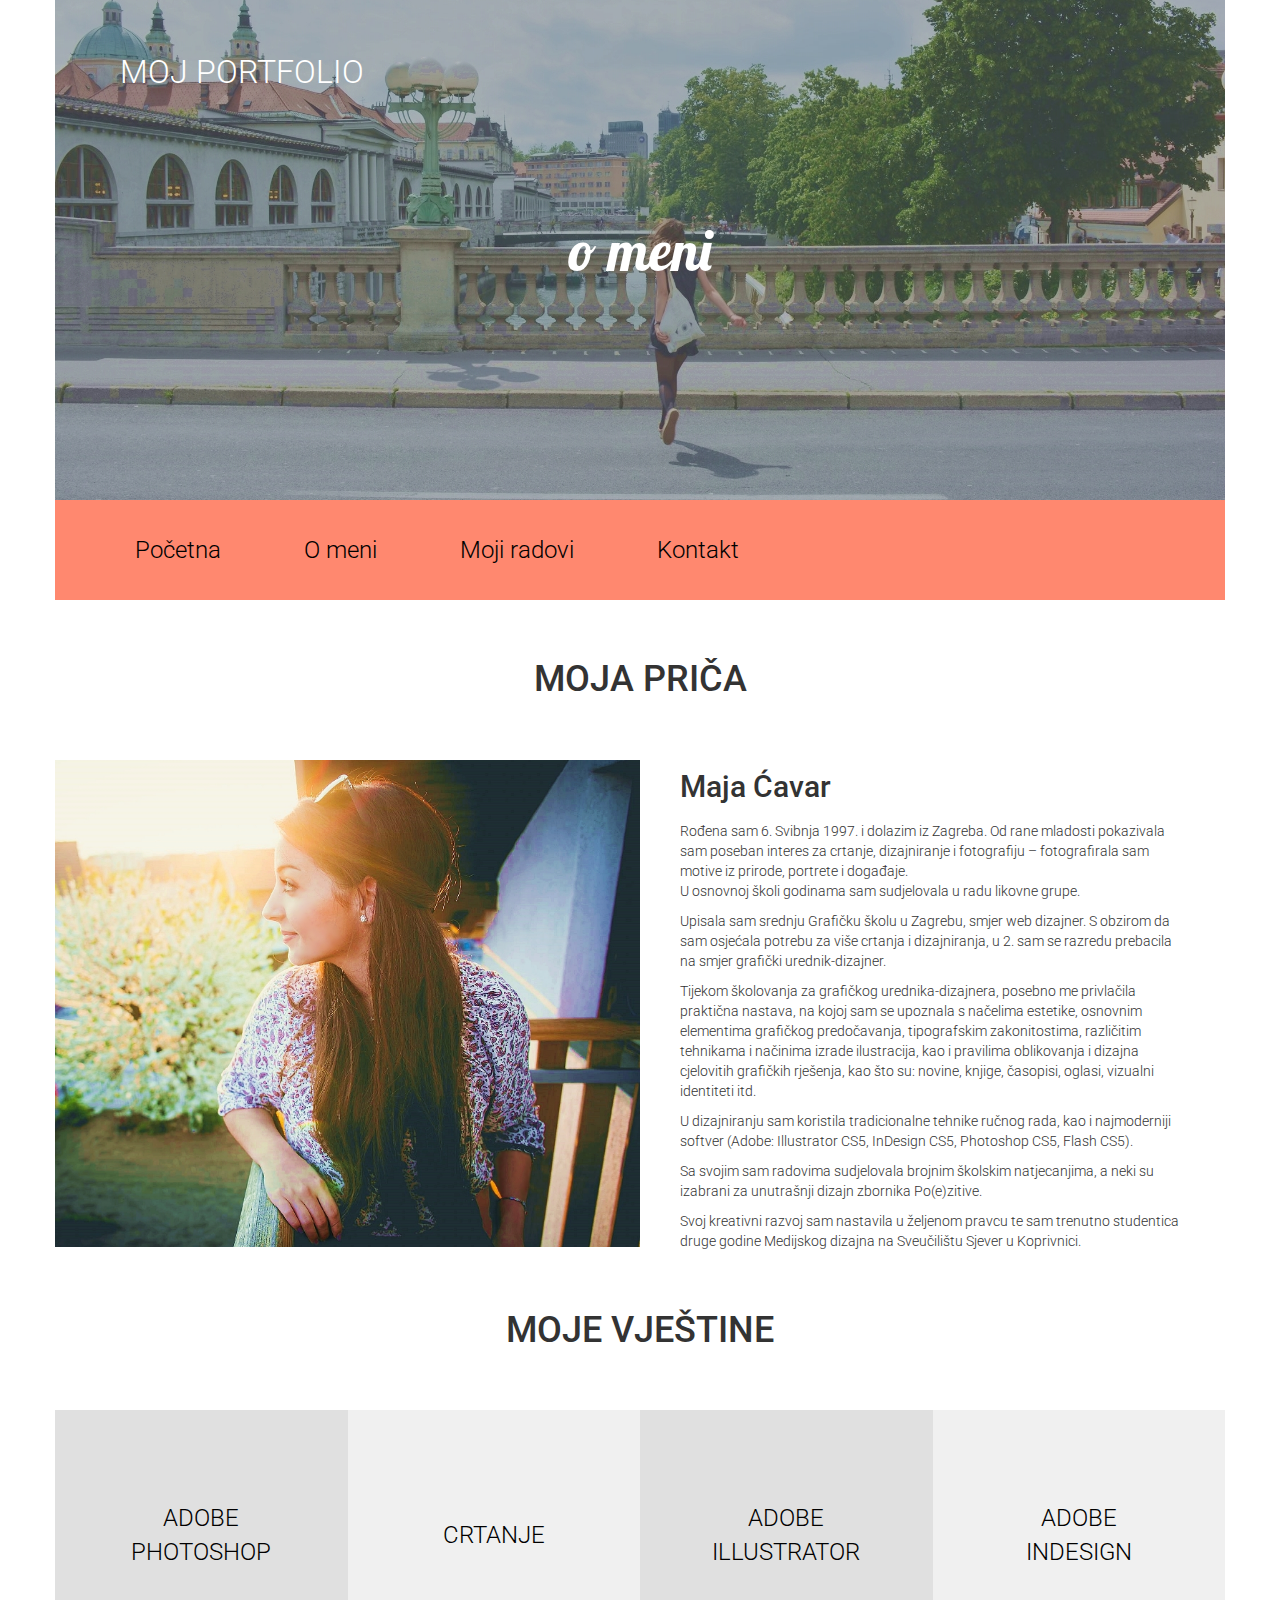
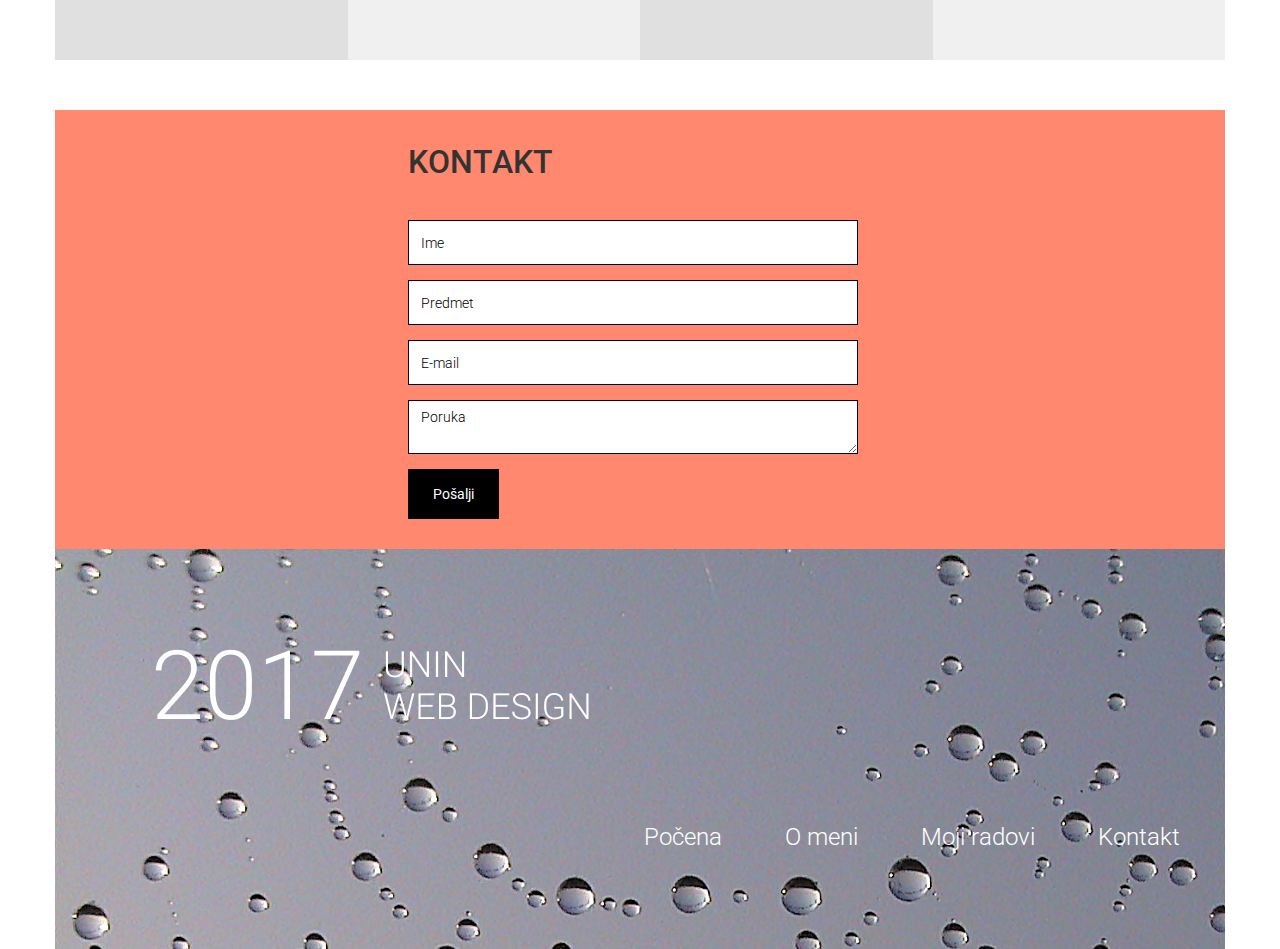
<file: about_me.html>
﻿<!DOCTYPE html>
<html lang="en">
	<head>
		<meta charset="utf-8">
		<meta http-equiv="X-UA-Compatible" content="IE=edge">
		<meta name="viewport" content="width=device-width, initial-scale=1">
		<title>Maja Ćavar - Moj Portfolio</title>
		<link href="bootstrap/css/bootstrap.min.css" rel="stylesheet">
		<link href="lightbox/css/lightbox.css" rel="stylesheet">		
		<link href="socicon/style.css" rel="stylesheet">
		<link href="https://fonts.googleapis.com/css?family=Lobster|Roboto:300,400" rel="stylesheet">
		<link href="style.css" rel="stylesheet">		
		<!--[if lt IE 9]>
			<script src="https://oss.maxcdn.com/html5shiv/3.7.3/html5shiv.min.js"></script>
			<script src="https://oss.maxcdn.com/respond/1.4.2/respond.min.js"></script>
		<![endif]-->
	</head>
	<body>		
		<div class="container">
			<div class="row">
				<div class="col-xs-12 header">
					<a href="index.html">Moj Portfolio</a>
					<p>O meni</p>
				</div>
			</div>
			<div class="row">
				<ul class="main-menu">
					<li><a href="index.html">Početna</a></li>
					<li><a href="about_me.html">O meni</a></li>
					<li><a href="my_works.html">Moji radovi</a></li>
					<li><a href="contact.html">Kontakt</a></li>
				</ul>
			</div>									
			<div class="section">
				<h1>Moja priča</h1>
				<div class="row about-me">
					<div class="col-xs-12 col-sm-6">
						<img src="img/omeni.jpg">
					</div>
					<div class="col-xs-12 col-sm-6 about-me-text">						
						<p><h2>Maja Ćavar</h2></p>
                        <p>Rođena sam 6. Svibnja 1997. i dolazim iz Zagreba. Od rane mladosti pokazivala sam poseban interes za crtanje, dizajniranje i fotografiju – fotografirala sam motive iz prirode, portrete i događaje. <br/>U osnovnoj školi godinama sam sudjelovala u radu likovne grupe. </p><p>Upisala sam srednju Grafičku školu u Zagrebu, smjer web dizajner. S obzirom da sam osjećala potrebu za više crtanja i dizajniranja, u 2. sam se razredu prebacila na smjer grafički urednik-dizajner.</p> <p>Tijekom školovanja za grafičkog urednika-dizajnera, posebno me privlačila praktična nastava, na kojoj sam se upoznala s načelima estetike, osnovnim elementima grafičkog predočavanja, tipografskim zakonitostima, različitim tehnikama i načinima izrade ilustracija, kao i pravilima oblikovanja i dizajna cjelovitih grafičkih rješenja, kao što su: novine, knjige, časopisi, oglasi, vizualni identiteti itd. </p> <p>U dizajniranju sam koristila tradicionalne tehnike ručnog rada, kao i najmoderniji softver (Adobe: Illustrator CS5, InDesign CS5, Photoshop CS5, Flash CS5). </p> <p>Sa svojim sam radovima sudjelovala brojnim školskim natjecanjima, a neki su izabrani za unutrašnji dizajn zbornika Po(e)zitive. </p> <p>Svoj kreativni razvoj sam nastavila u željenom pravcu te sam trenutno studentica druge godine Medijskog dizajna na Sveučilištu Sjever u Koprivnici.</p>
						
					</div>
				</div>
			</div>			
			<div class="section">
				<h1>Moje vještine</h1>
				<div class="row square-blocks">					
							
                            
                            <div class="col-xs-3 dark-gray-bg">
						<p>
							<a href="my_works.html#category3"><p>Adobe Photoshop</p></a>
						</p>
					</div>
                    
					<div class="col-xs-3 light-gray-bg">
						<p>
							<a href="my_works.html#category1"><p>Crtanje</p></a>
						</p>
					</div>
					
					<div class="col-xs-3 dark-gray-bg">
						<p>
							<a href="my_works.html#category3"><p>Adobe Illustrator</p></a>
						</p>
					</div>
					
					
					<div class="col-xs-3 light-gray-bg">
						<p>
							<a href="my_works.html#category3">Adobe InDesign</a>
						</p>
					</div>
				</div>
			</div>								
			<div class="row contact-form">
				<h1>Kontakt</h1>
				<form action="">					
					<div class="form-group">
						<input type="text" class="form-control" placeholder="Ime">
					</div>
					<div class="form-group">
						<input type="text" class="form-control" placeholder="Predmet">
					</div>
					<div class="form-group">
						<input type="text" class="form-control" placeholder="E-mail">
					</div>
					<div class="form-group">
						<textarea class="form-control" placeholder="Poruka"></textarea>
					</div>				
					<button type="submit" class="btn btn-default">Pošalji</button>
				</form>
			</div>			
			<div class="row footer">
				<img src="img/footer_title.png">
				<div class="col-xs-12">
					<ul>
						<li><a href="index.html">Počena</a></li>
						<li><a href="about_me.html">O meni</a></li>
						<li><a href="my_works.html">Moji radovi</a></li>
						<li><a href="contact.html">Kontakt</a></li>
					</ul>
				</div>
			</div>			
		</div>			
		<script src="https://ajax.googleapis.com/ajax/libs/jquery/1.12.4/jquery.min.js"></script>		
		<script src="bootstrap/js/bootstrap.min.js"></script>
		<script src="lightbox/js/lightbox.js"></script>
	</body>
</html>
</file>
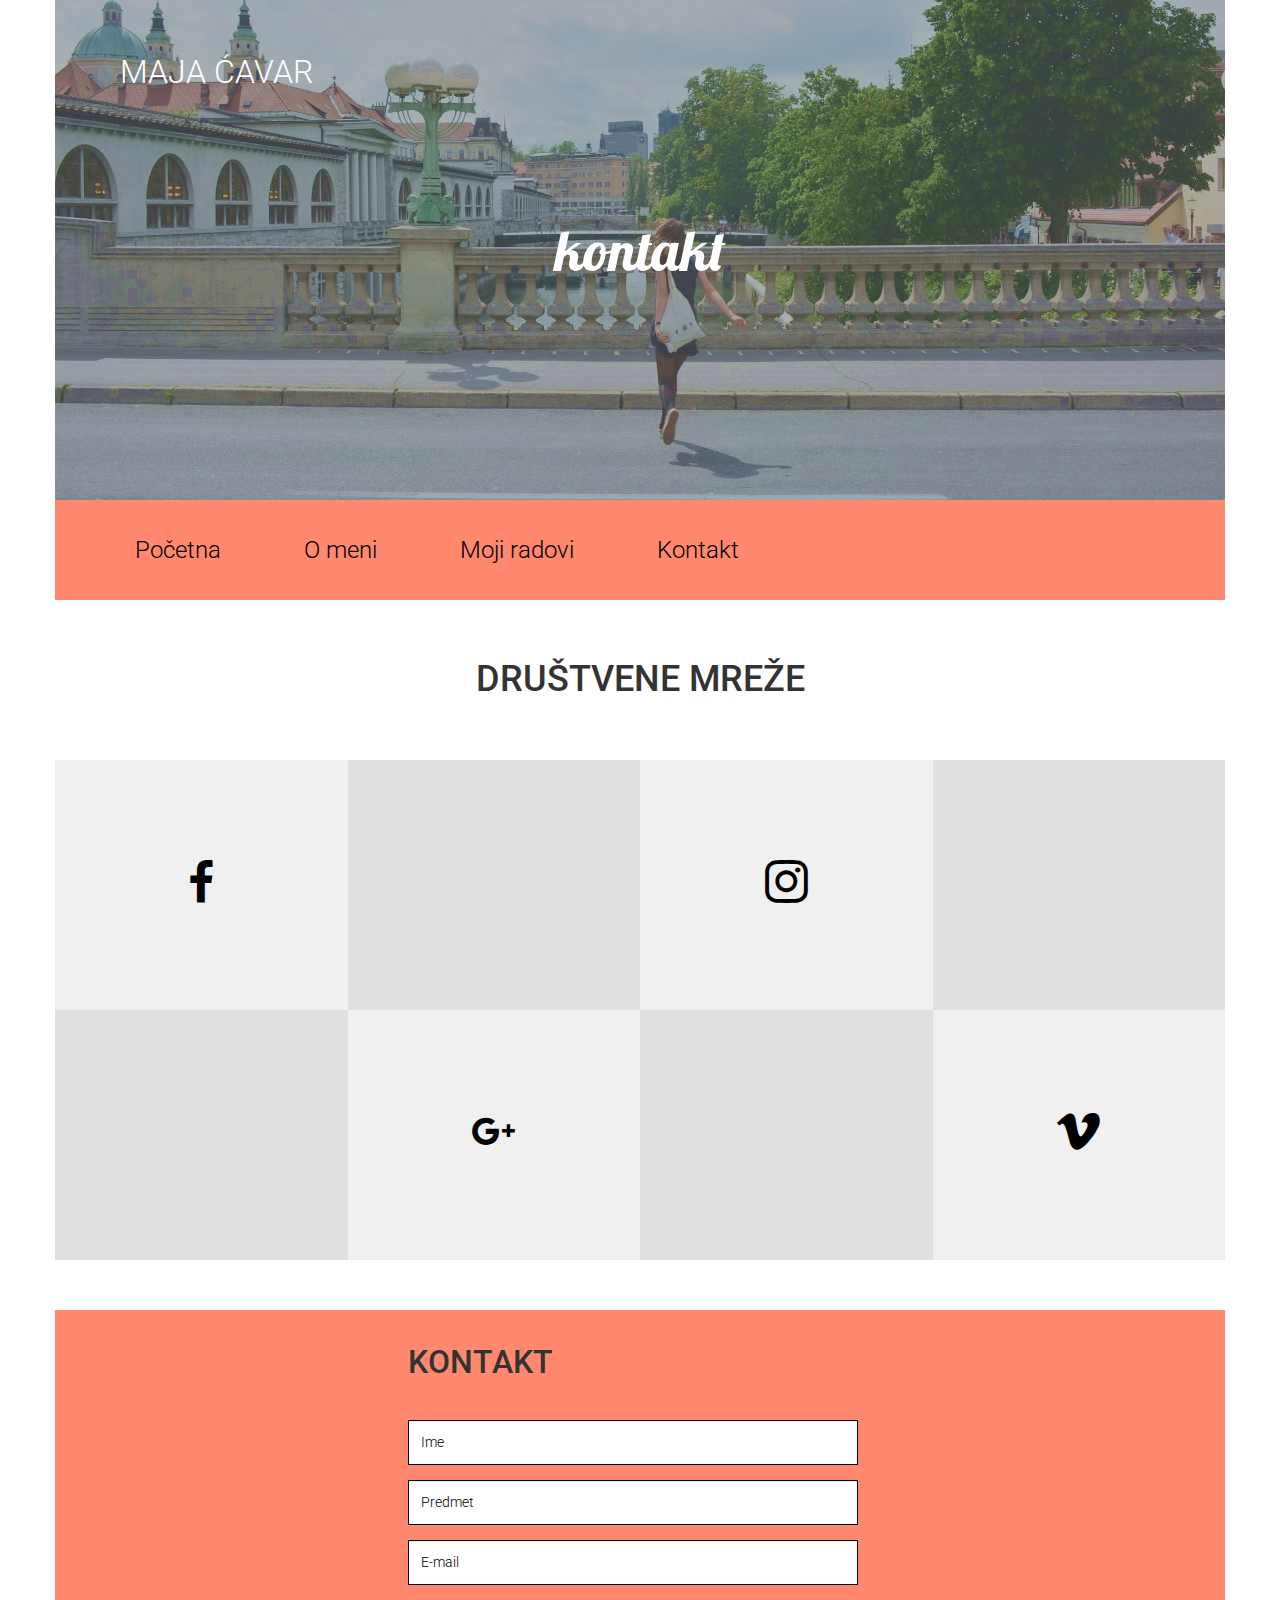
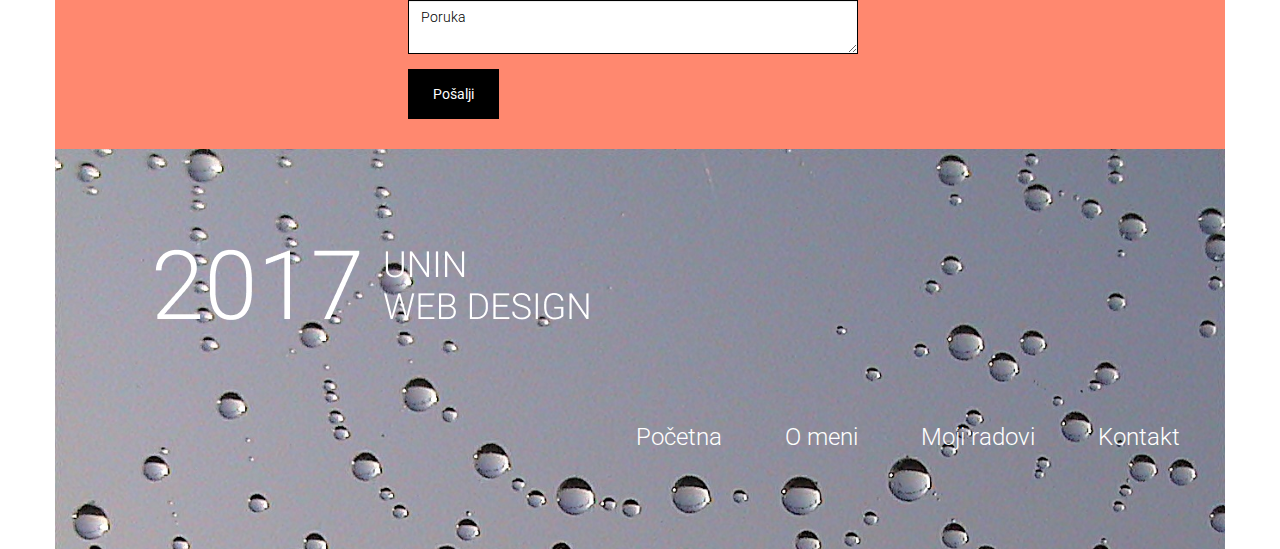
<file: contact.html>
﻿<!DOCTYPE html>
<html lang="en">
	<head>
		<meta charset="utf-8">
		<meta http-equiv="X-UA-Compatible" content="IE=edge">
		<meta name="viewport" content="width=device-width, initial-scale=1">
		<title>Maja Ćavar - Moj Portfolio</title>
		<link href="bootstrap/css/bootstrap.min.css" rel="stylesheet">
		<link href="lightbox/css/lightbox.css" rel="stylesheet">		
		<link href="socicon/style.css" rel="stylesheet">
		<link href="https://fonts.googleapis.com/css?family=Lobster|Roboto:300,400" rel="stylesheet">
		<link href="style.css" rel="stylesheet">		
		<!--[if lt IE 9]>
			<script src="https://oss.maxcdn.com/html5shiv/3.7.3/html5shiv.min.js"></script>
			<script src="https://oss.maxcdn.com/respond/1.4.2/respond.min.js"></script>
		<![endif]-->
	</head>
	<body>		
		<div class="container">
			<div class="row">
				<div class="col-xs-12 header">
					<a href="index.html">Maja Ćavar</a>
					<p>Kontakt</p>
				</div>
			</div>
			<div class="row">
				<ul class="main-menu">
					<li><a href="index.html">Početna</a></li>
					<li><a href="about_me.html">O meni</a></li>
					<li><a href="my_works.html">Moji radovi</a></li>
					<li><a href="contact.html">Kontakt</a></li>
				</ul>
			</div>
						
			<div class="section">
				<h1>Društvene mreže</h1>
				<div class="row square-blocks">
					<div class="col-sm-6 col-md-3 light-gray-bg">
						<p>
							<a href="https://web.facebook.com/majuscavar" target="_blank">
								<span class="socicon-facebook"></span>
							</a>
						</p>
					</div>
					<div class="col-sm-6 col-md-3 dark-gray-bg">
						<p>
							
						</p>
					</div>
					<div class="col-sm-6 col-md-3 light-gray-bg">
						<p>
							<a href="https://www.instagram.com/majuscavar/" target="_blank">
								<span class="socicon-instagram"></span>
                                                       
							</a>
						</p>
					</div>
					<div class="col-sm-6 col-md-3 dark-gray-bg">
						<p>
							
							</a>
						</p>
					</div>
					<div class="col-sm-6 col-md-3 dark-gray-bg">
						<p>
							
							</a>
						</p>
					</div>
					<div class="col-sm-6 col-md-3 light-gray-bg">
						<p>
							<a href="" target="_blank">
								<span class="socicon-googleplus"></span>
							</a>
						</p>
					</div>
					<div class="col-sm-6 col-md-3 dark-gray-bg">
						<p>
							<a 
							</a>
						</p>
					</div>
					<div class="col-sm-6 col-md-3 light-gray-bg">
						<p>
							<a href="http://www.vimeo.com" target="_blank">
								<span class="socicon-vimeo"></span>
							</a>
						</p>
					</div>
				</div>
			</div>						
			<div class="row contact-form">
				<h1>Kontakt</h1>
				<form action="">					
					<div class="form-group">
						<input type="text" class="form-control" placeholder="Ime">
					</div>
					<div class="form-group">
						<input type="text" class="form-control" placeholder="Predmet">
					</div>
					<div class="form-group">
						<input type="text" class="form-control" placeholder="E-mail">
					</div>
					<div class="form-group">
						<textarea class="form-control" placeholder="Poruka"></textarea>
					</div>				
					<button type="submit" class="btn btn-default">Pošalji</button>
				</form>
			</div>			
			<div class="row footer">
				<img src="img/footer_title.png">
				<div class="col-xs-12">
					<ul>
						<li><a href="index.html">Početna</a></li>
						<li><a href="about_me.html">O meni</a></li>
						<li><a href="my_works.html">Moji radovi</a></li>
						<li><a href="contact.html">Kontakt</a></li>
					</ul>
				</div>
			</div>			
		</div>			
		<script src="https://ajax.googleapis.com/ajax/libs/jquery/1.12.4/jquery.min.js"></script>		
		<script src="bootstrap/js/bootstrap.min.js"></script>
		<script src="lightbox/js/lightbox.js"></script>
	</body>
</html>
</file>
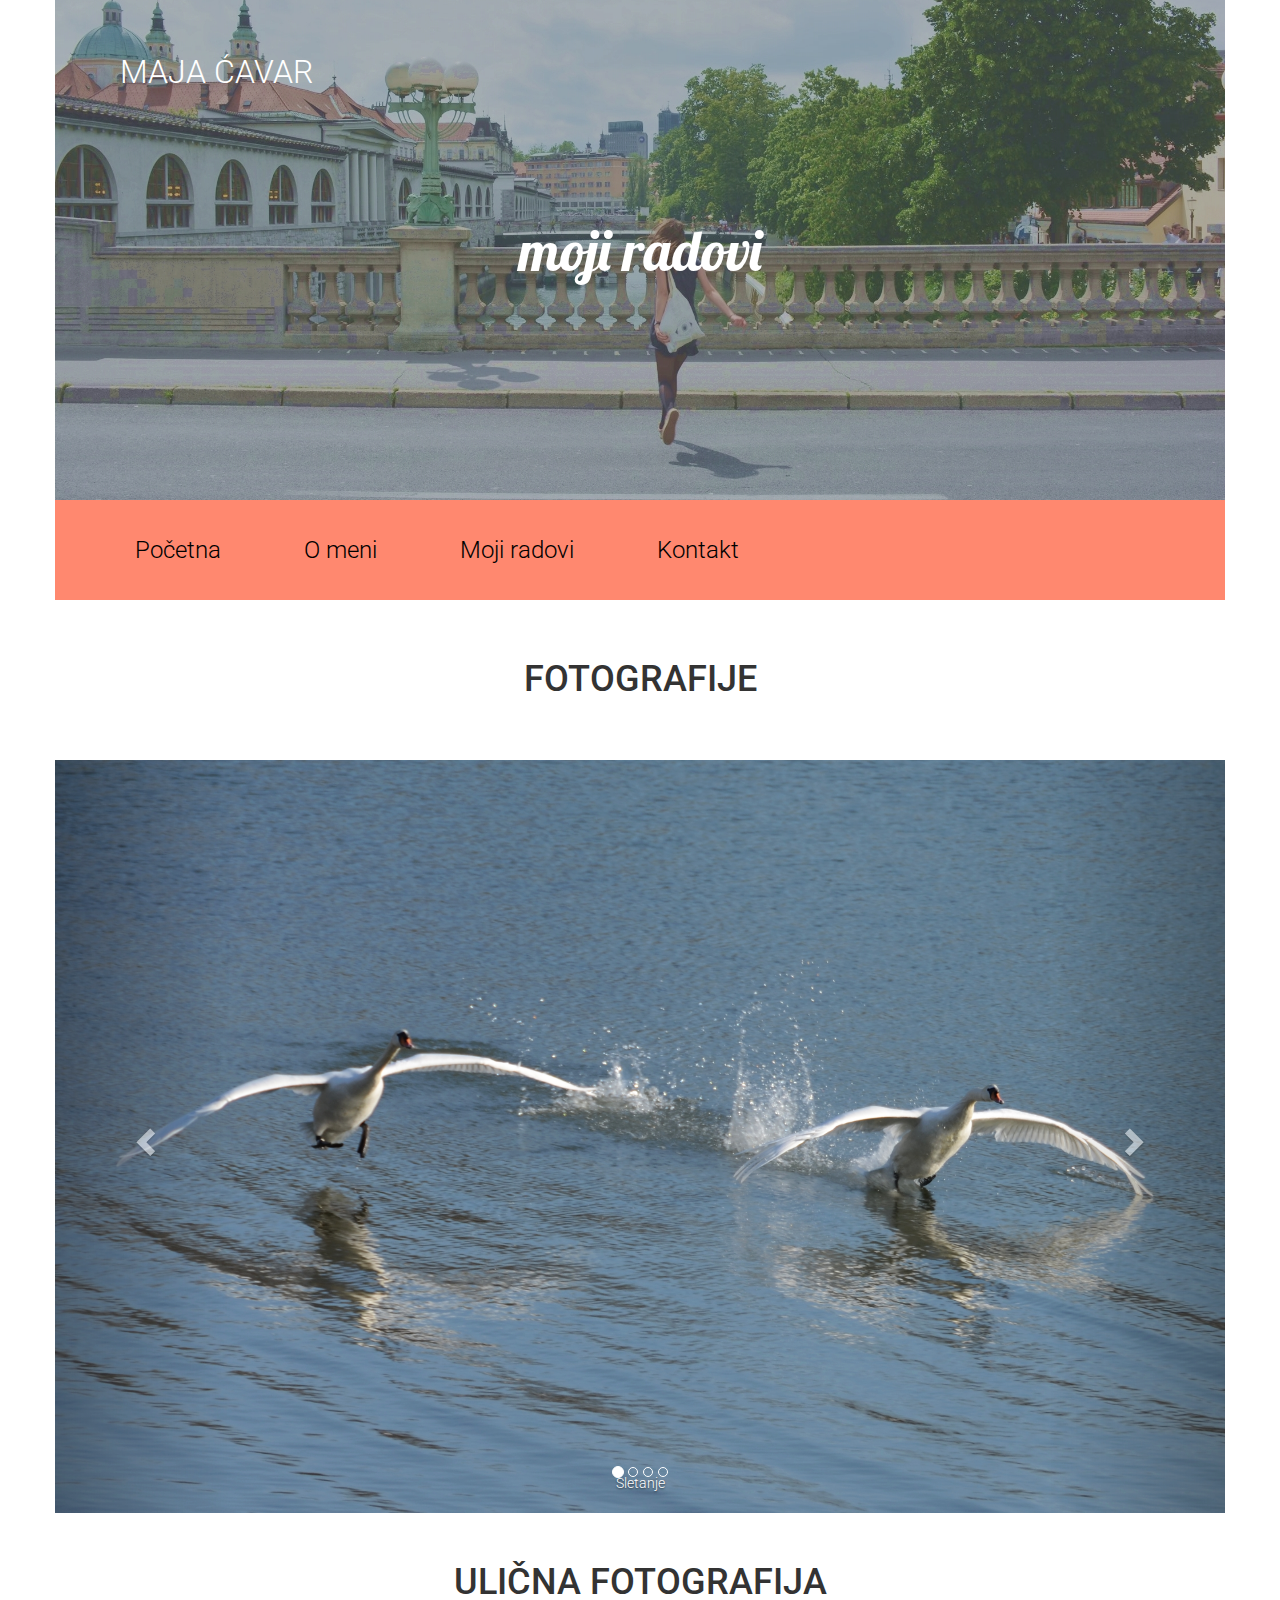
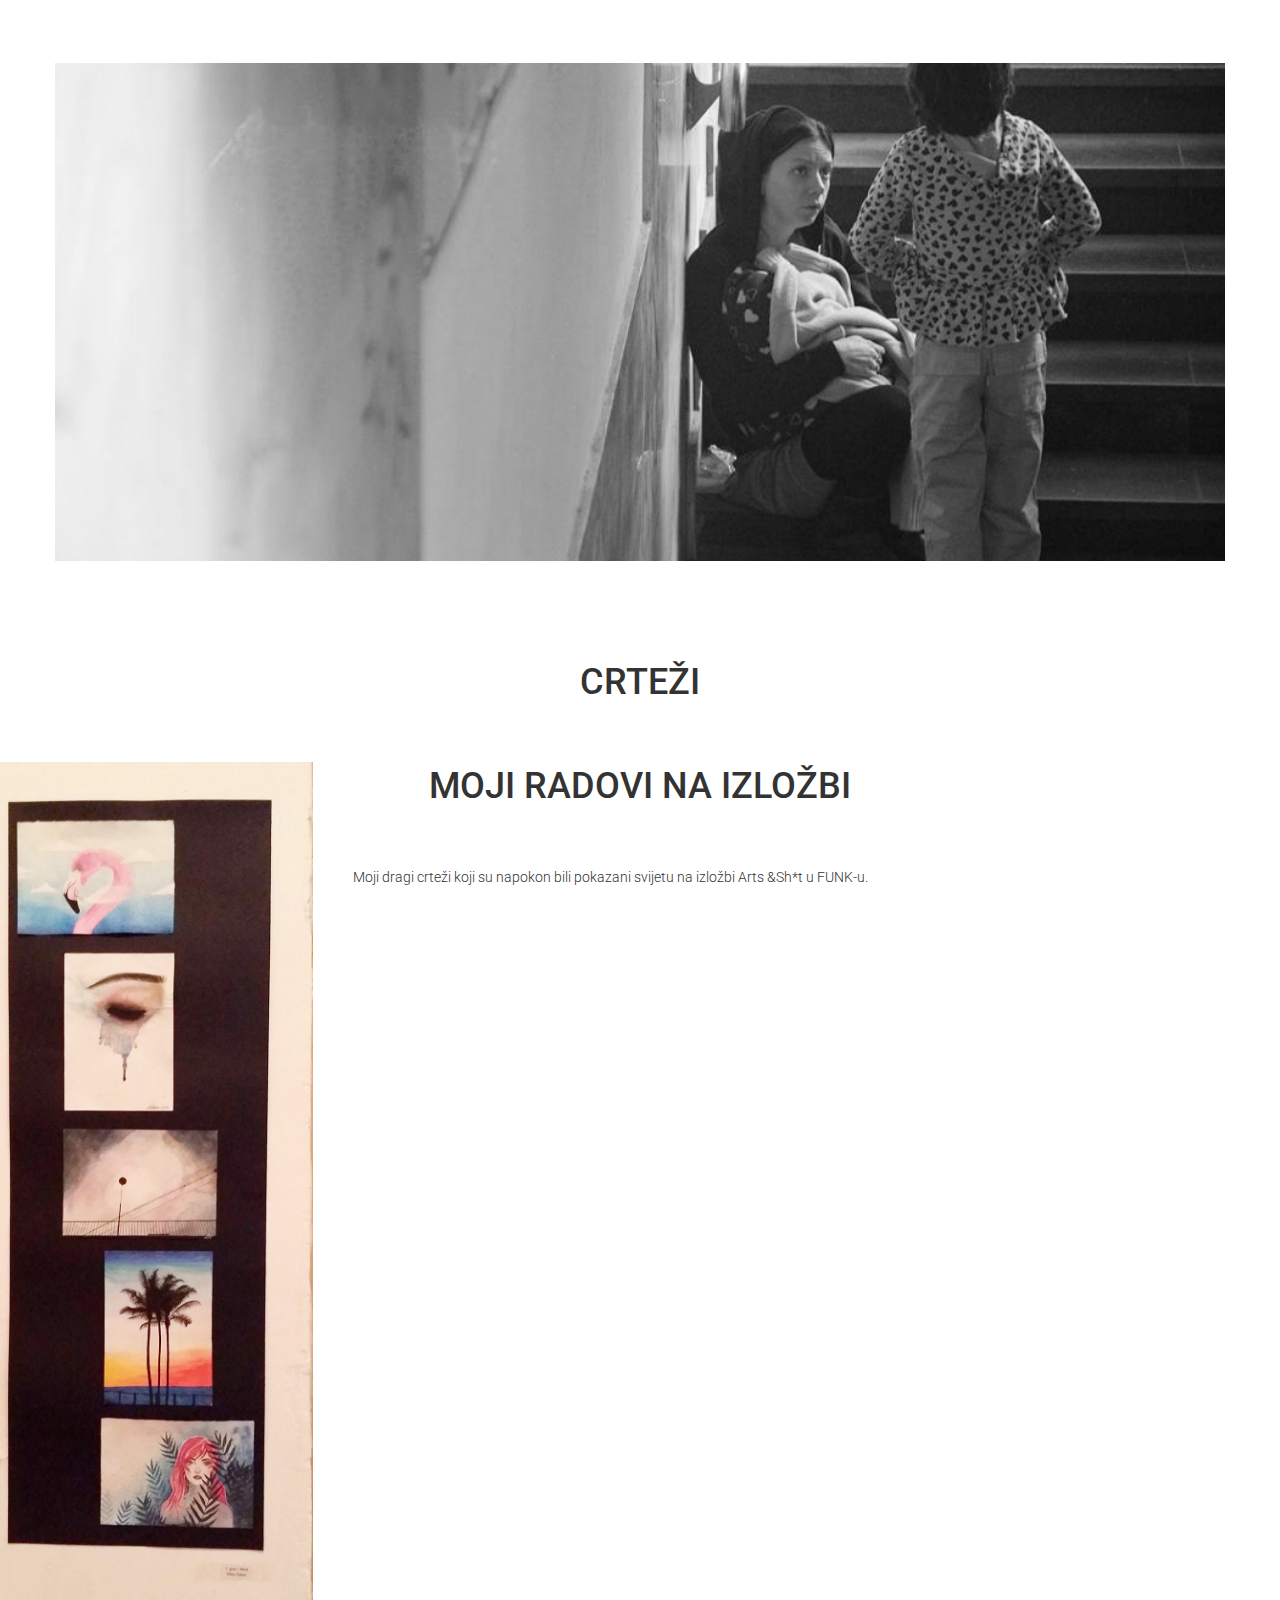
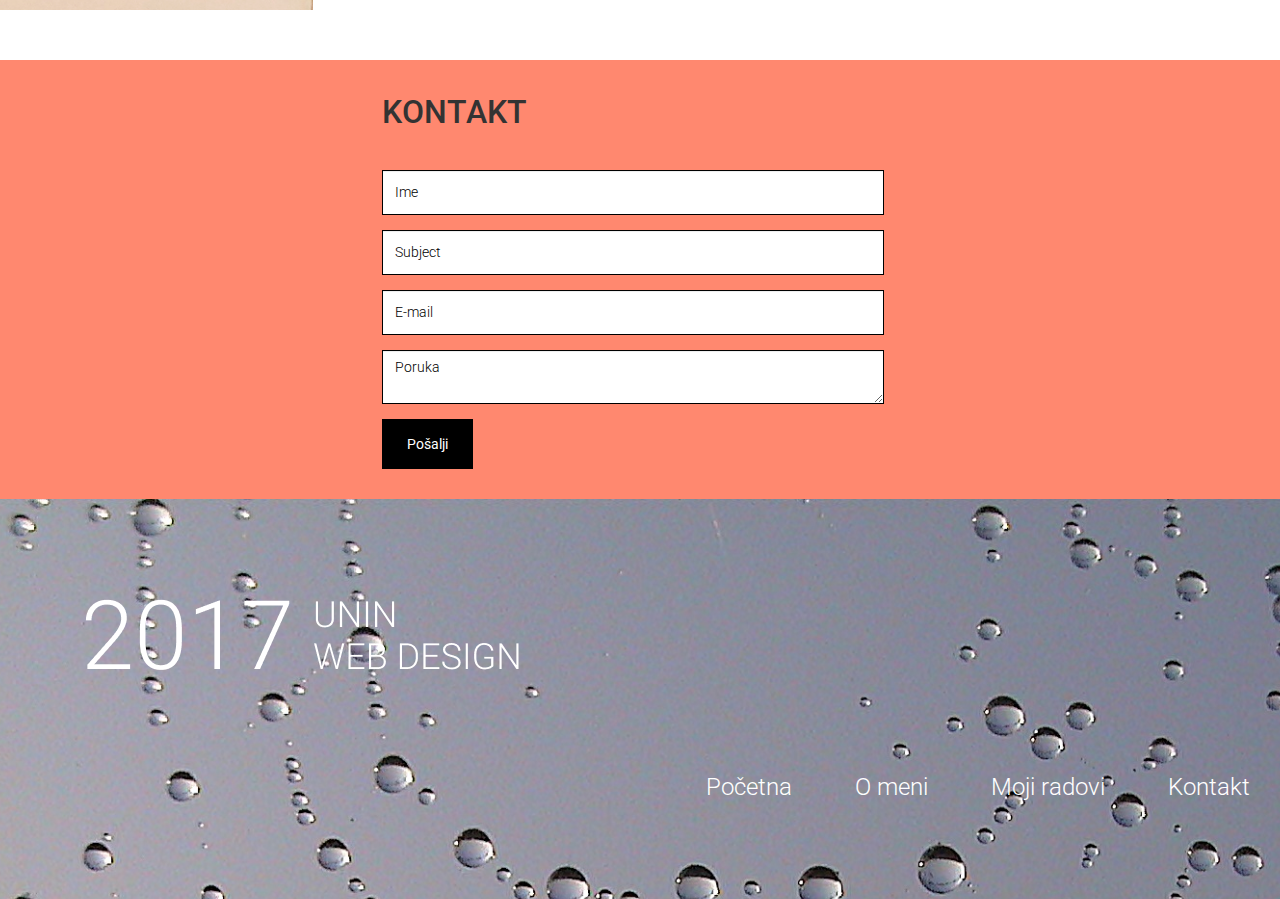
<file: my_works.html>
﻿<!DOCTYPE html>
<html lang="en">
	<head>
		<meta charset="utf-8">
		<meta http-equiv="X-UA-Compatible" content="IE=edge">
		<meta name="viewport" content="width=device-width, initial-scale=1">
		<title>Maja Ćavar - Moj Portfolio</title>
		<link href="bootstrap/css/bootstrap.min.css" rel="stylesheet">
		<link href="lightbox/css/lightbox.css" rel="stylesheet">		
		<link href="socicon/style.css" rel="stylesheet">
		<link href="vegas/vegas.min.css" rel="stylesheet">
		<link href="https://fonts.googleapis.com/css?family=Lobster|Roboto:300,400" rel="stylesheet">
		<link href="style.css" rel="stylesheet">		
		<!--[if lt IE 9]>
			<script src="https://oss.maxcdn.com/html5shiv/3.7.3/html5shiv.min.js"></script>
			<script src="https://oss.maxcdn.com/respond/1.4.2/respond.min.js"></script>
		<![endif]-->
	</head>
	<body>		
		<div class="container">
			<div class="row">
				<div class="col-xs-12 header">
					<a href="index.html">Maja Ćavar</a>
					<p>Moji radovi</p>
				</div>
			</div>
			<div class="row">
				<ul class="main-menu">
					<li><a href="index.html">Početna</a></li>
					<li><a href="about_me.html">O meni</a></li>
					<li><a href="my_works.html">Moji radovi</a></li>
					<li><a href="contact.html">Kontakt</a></li>
				</ul>
			</div>
			<div class="section">
				<h1>Fotografije</h1>
				<div class="row gallery">
					<div class="col-xs-12">
						<div id="carousel-example-generic" class="carousel slide" data-ride="carousel">
							<!-- Indicators -->
							<ol class="carousel-indicators">
								<li data-target="#carousel-example-generic" data-slide-to="0" class="active"></li>
								<li data-target="#carousel-example-generic" data-slide-to="1"></li>
								<li data-target="#carousel-example-generic" data-slide-to="2"></li>
								<li data-target="#carousel-example-generic" data-slide-to="3"></li>
							</ol>

							<!-- Wrapper for slides -->
							<div class="carousel-inner" role="listbox">
								<div class="item active">
									<img src="img/carousel1.jpg" alt="Prva slika">
									<div class="carousel-caption">
										Sletanje
									</div>
								</div>
								<div class="item">
									<img src="img/carousel2.JPG" alt="Druga slika">
									<div class="carousel-caption">
										Leptir
									</div>
								</div>
								<div class="item">
									<img src="img/carousel3.JPG" alt="Treća slika">
									<div class="carousel-caption">
										Portret
									</div>
								</div>
								<div class="item">
									<img src="img/carousel4.jpg" alt="Četvrta slika">
									<div class="carousel-caption">
										Mačka
									</div>
								</div>
							</div>

							<!-- Controls -->
							<a class="left carousel-control" href="#carousel-example-generic" role="button" data-slide="prev">
								<span class="glyphicon glyphicon-chevron-left" aria-hidden="true"></span>
								<span class="sr-only">Previous</span>
							</a>
							<a class="right carousel-control" href="#carousel-example-generic" role="button" data-slide="next">
								<span class="glyphicon glyphicon-chevron-right" aria-hidden="true"></span>
								<span class="sr-only">Next</span>
							</a>
						</div>
					</div>
				</div>
			</div>
			<div class="section">
				<h1>Ulična fotografija</h1>
				<div class="row gallery">
					<div class="col-xs-12" id="vegas"></div>
				</div>
			</div>
			
			</div>
			<a id="category2"></a>
			<div class="section">
				<h1>Crteži</h1>
				<div class="row article">
				<div class="col-xs-6 col-sm-3">
						<img src="img/crtezi.jpg">
					</div>
					<div class="col-xs-12 col-sm-6 article-text">
						<h1>Moji radovi na izložbi</h1>
						<p>Moji dragi crteži koji su napokon bili pokazani svijetu na izložbi Arts &Sh*t u FUNK-u.</p>
				</div>		
			</div>
			</div>			
			<div class="row contact-form">
				<h1>Kontakt</h1>
				<form action="">					
					<div class="form-group">
						<input type="text" class="form-control" placeholder="Ime">
					</div>
					<div class="form-group">
						<input type="text" class="form-control" placeholder="Subject">
					</div>
					<div class="form-group">
						<input type="text" class="form-control" placeholder="E-mail">
					</div>
					<div class="form-group">
						<textarea class="form-control" placeholder="Poruka"></textarea>
					</div>				
					<button type="submit" class="btn btn-default">Pošalji</button>
				</form>
			</div>			
			<div class="row footer">
				<img src="img/footer_title.png">
				<div class="col-xs-12">
					<ul>
						<li><a href="index.html">Početna</a></li>
						<li><a href="about_me.html">O meni</a></li>
						<li><a href="my_works.html">Moji radovi</a></li>
						<li><a href="contact.html">Kontakt</a></li>
					</ul>
				</div>
			</div>			
		</div>			
		<script src="https://ajax.googleapis.com/ajax/libs/jquery/1.12.4/jquery.min.js"></script>		
		<script src="bootstrap/js/bootstrap.min.js"></script>
		<script src="lightbox/js/lightbox.js"></script>
		<script src="vegas/vegas.min.js"></script>
		<script>
			$("#vegas").vegas({
				slides: [
					{ src: "img/vegas1.jpg" },
					{ src: "img/vegas2.jpg" },
					{ src: "img/vegas3.jpg" },
					{ src: "img/vegas4.jpg" }
				]
			});			
		</script>
	</body>
</html>
</file>
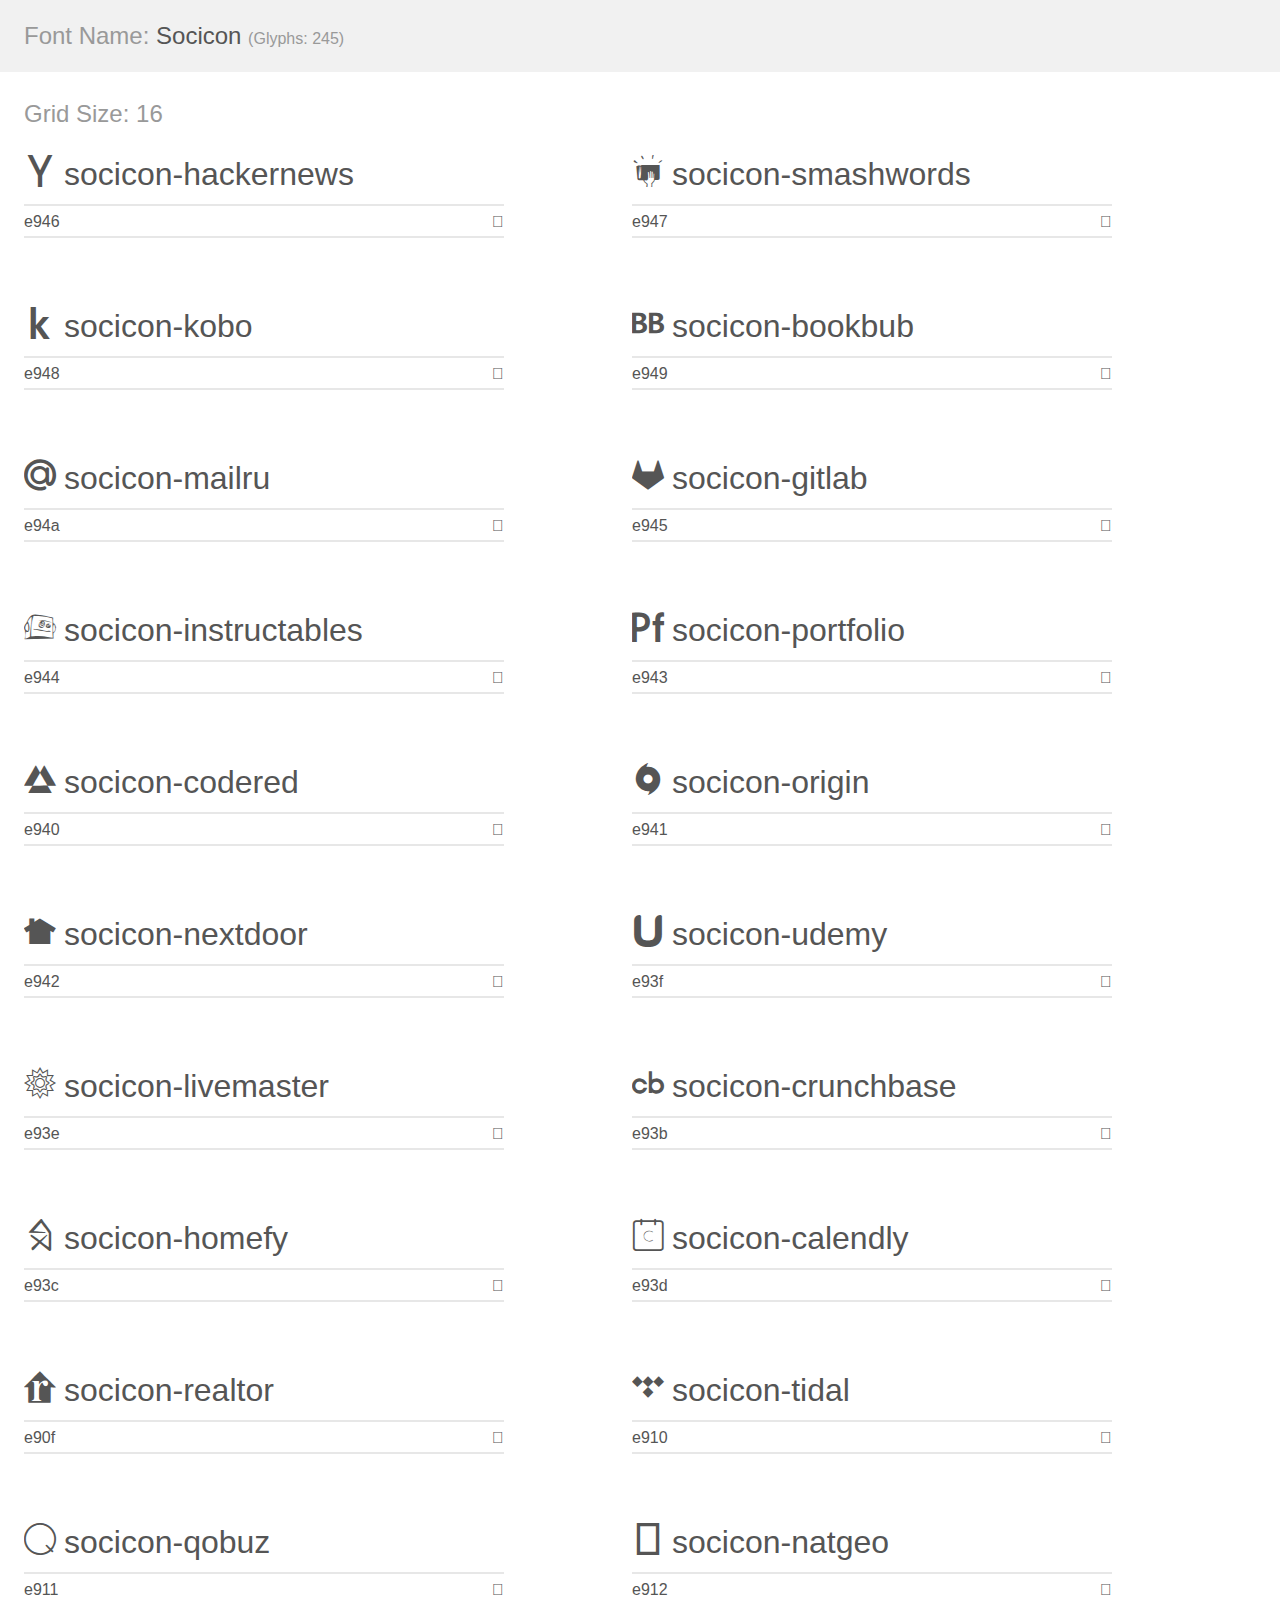
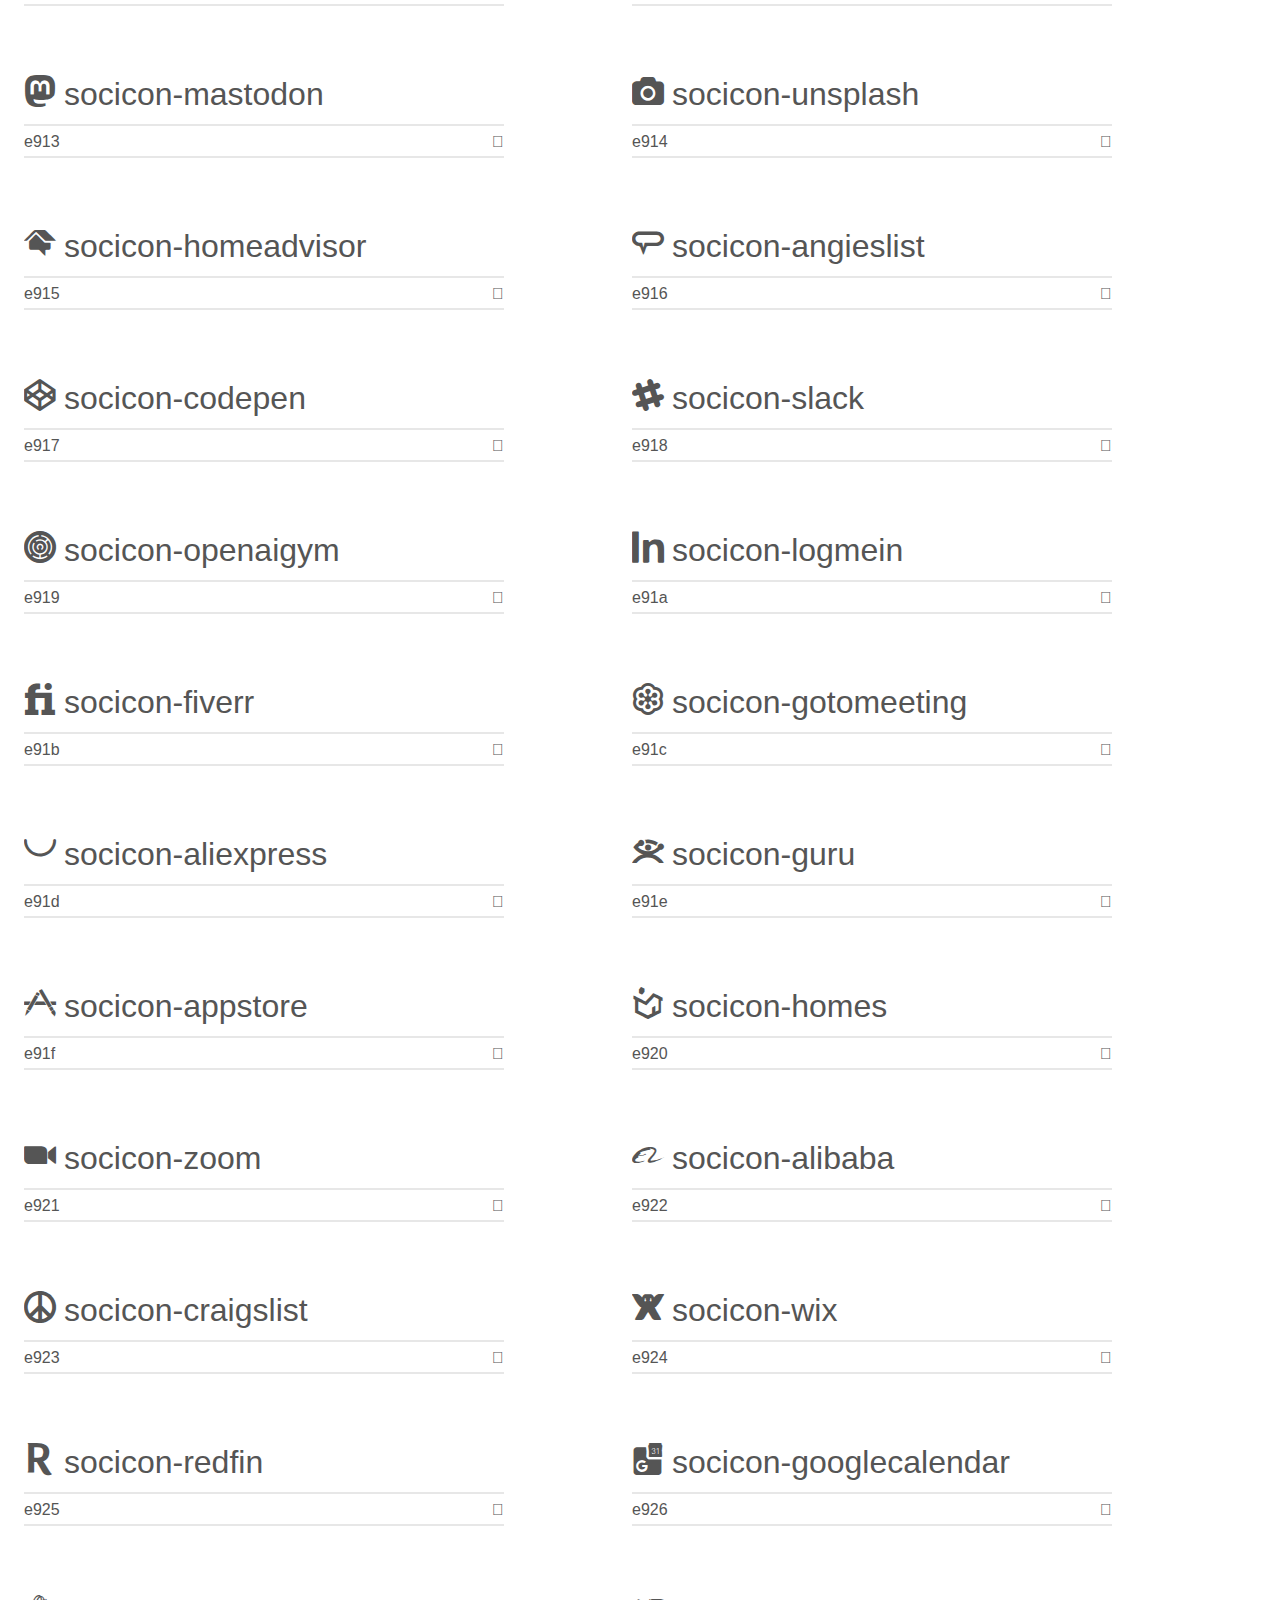
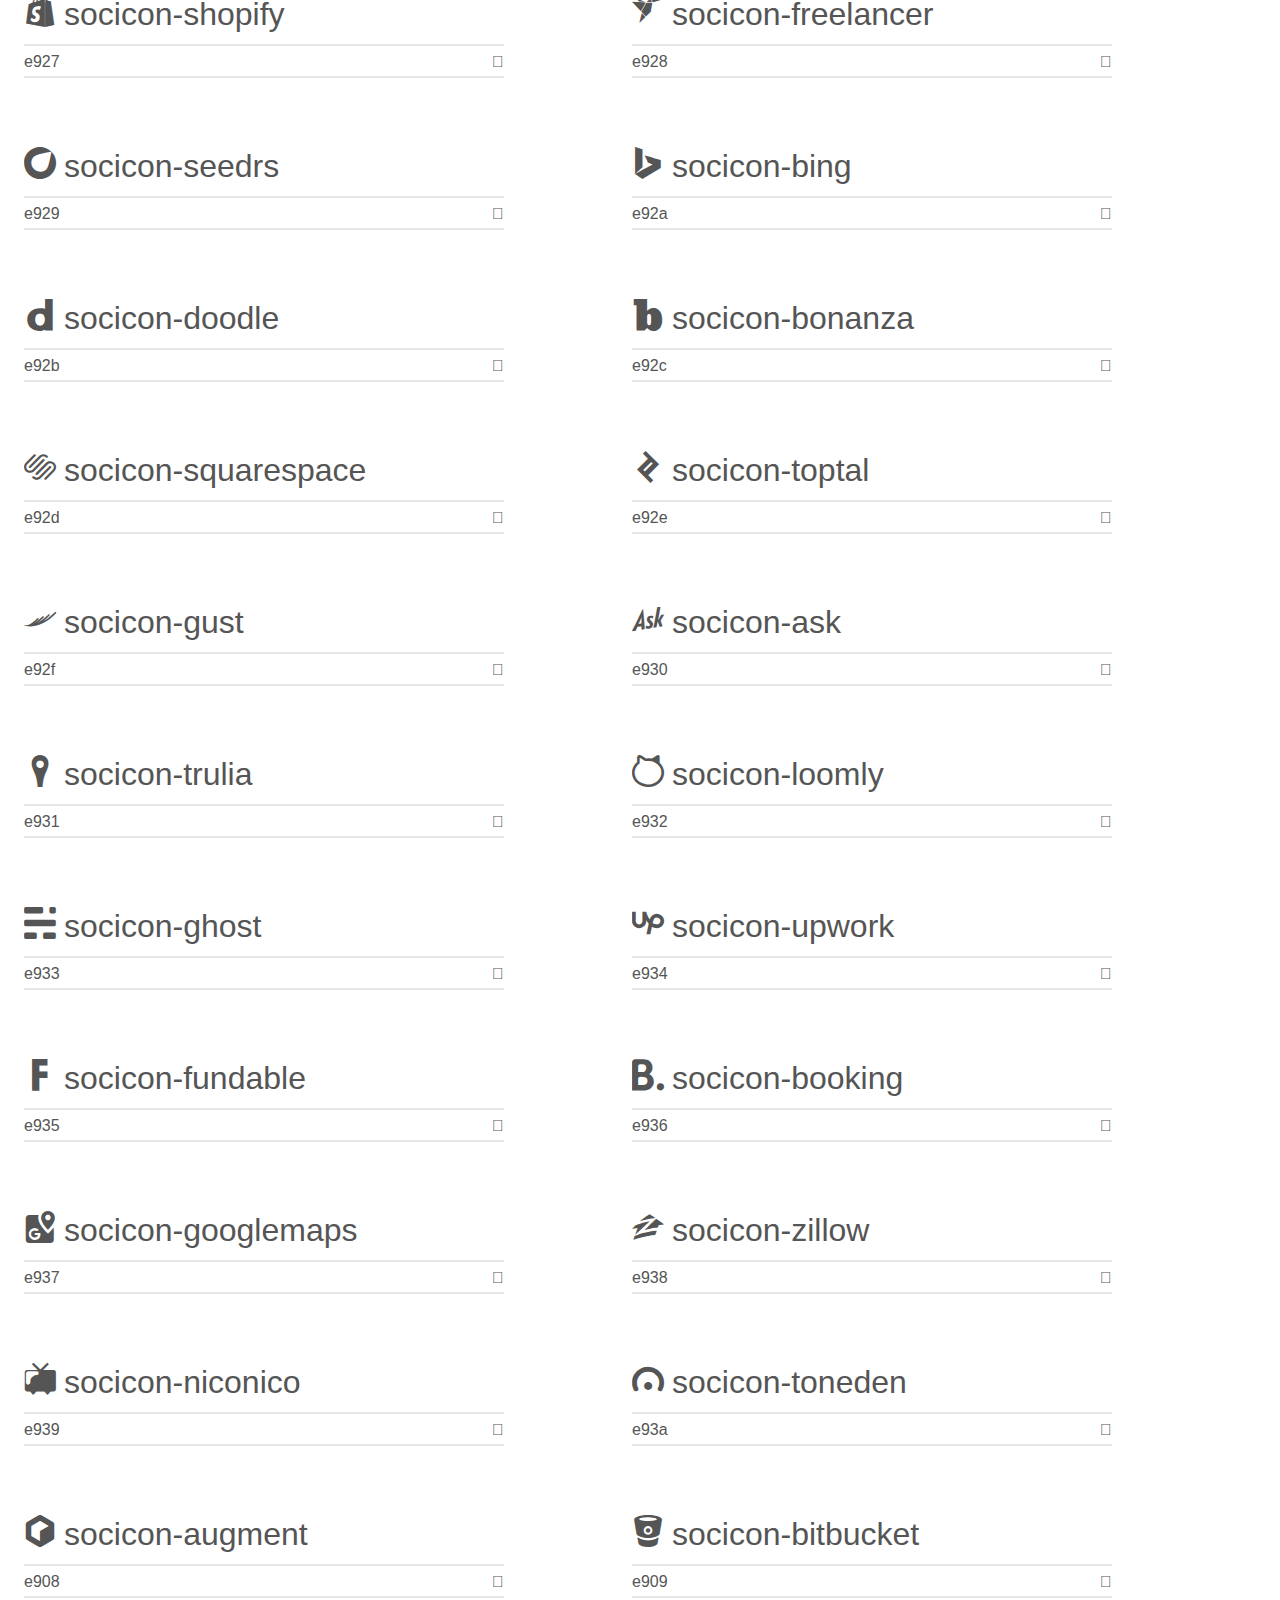
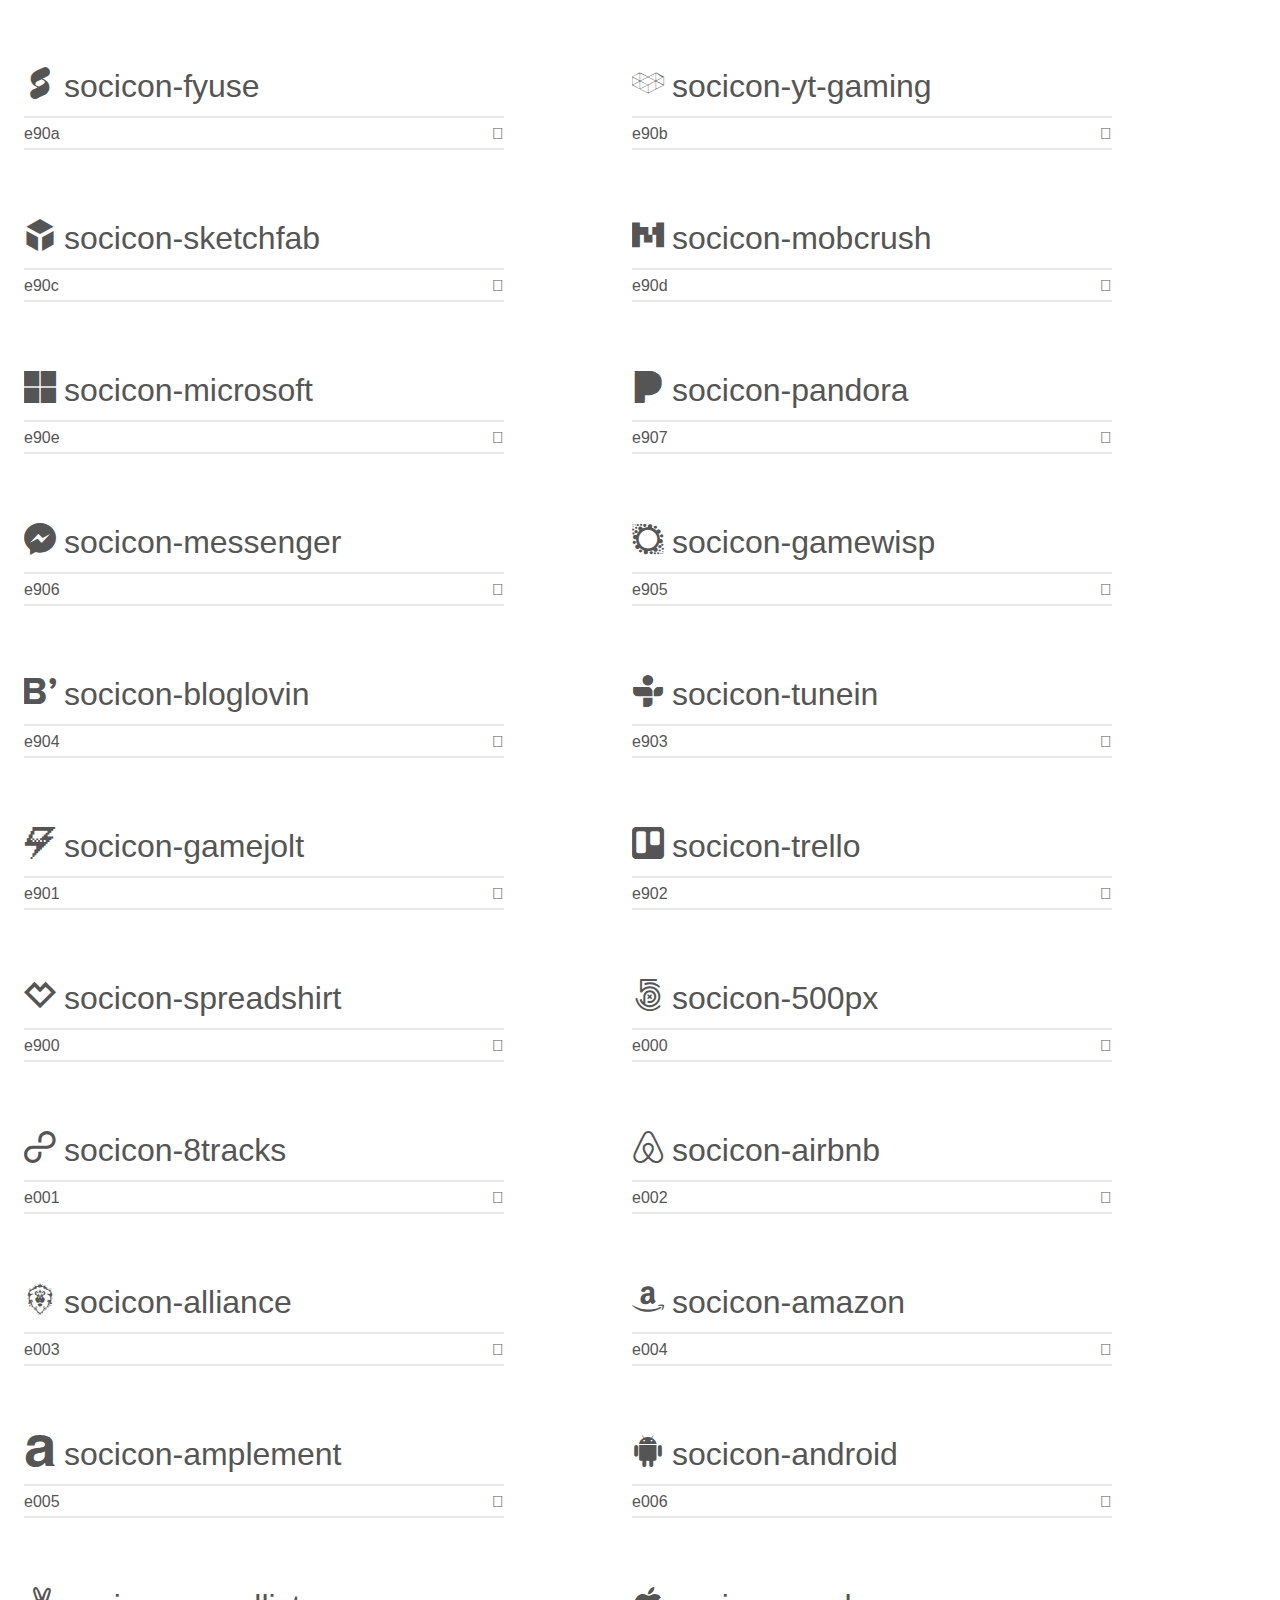
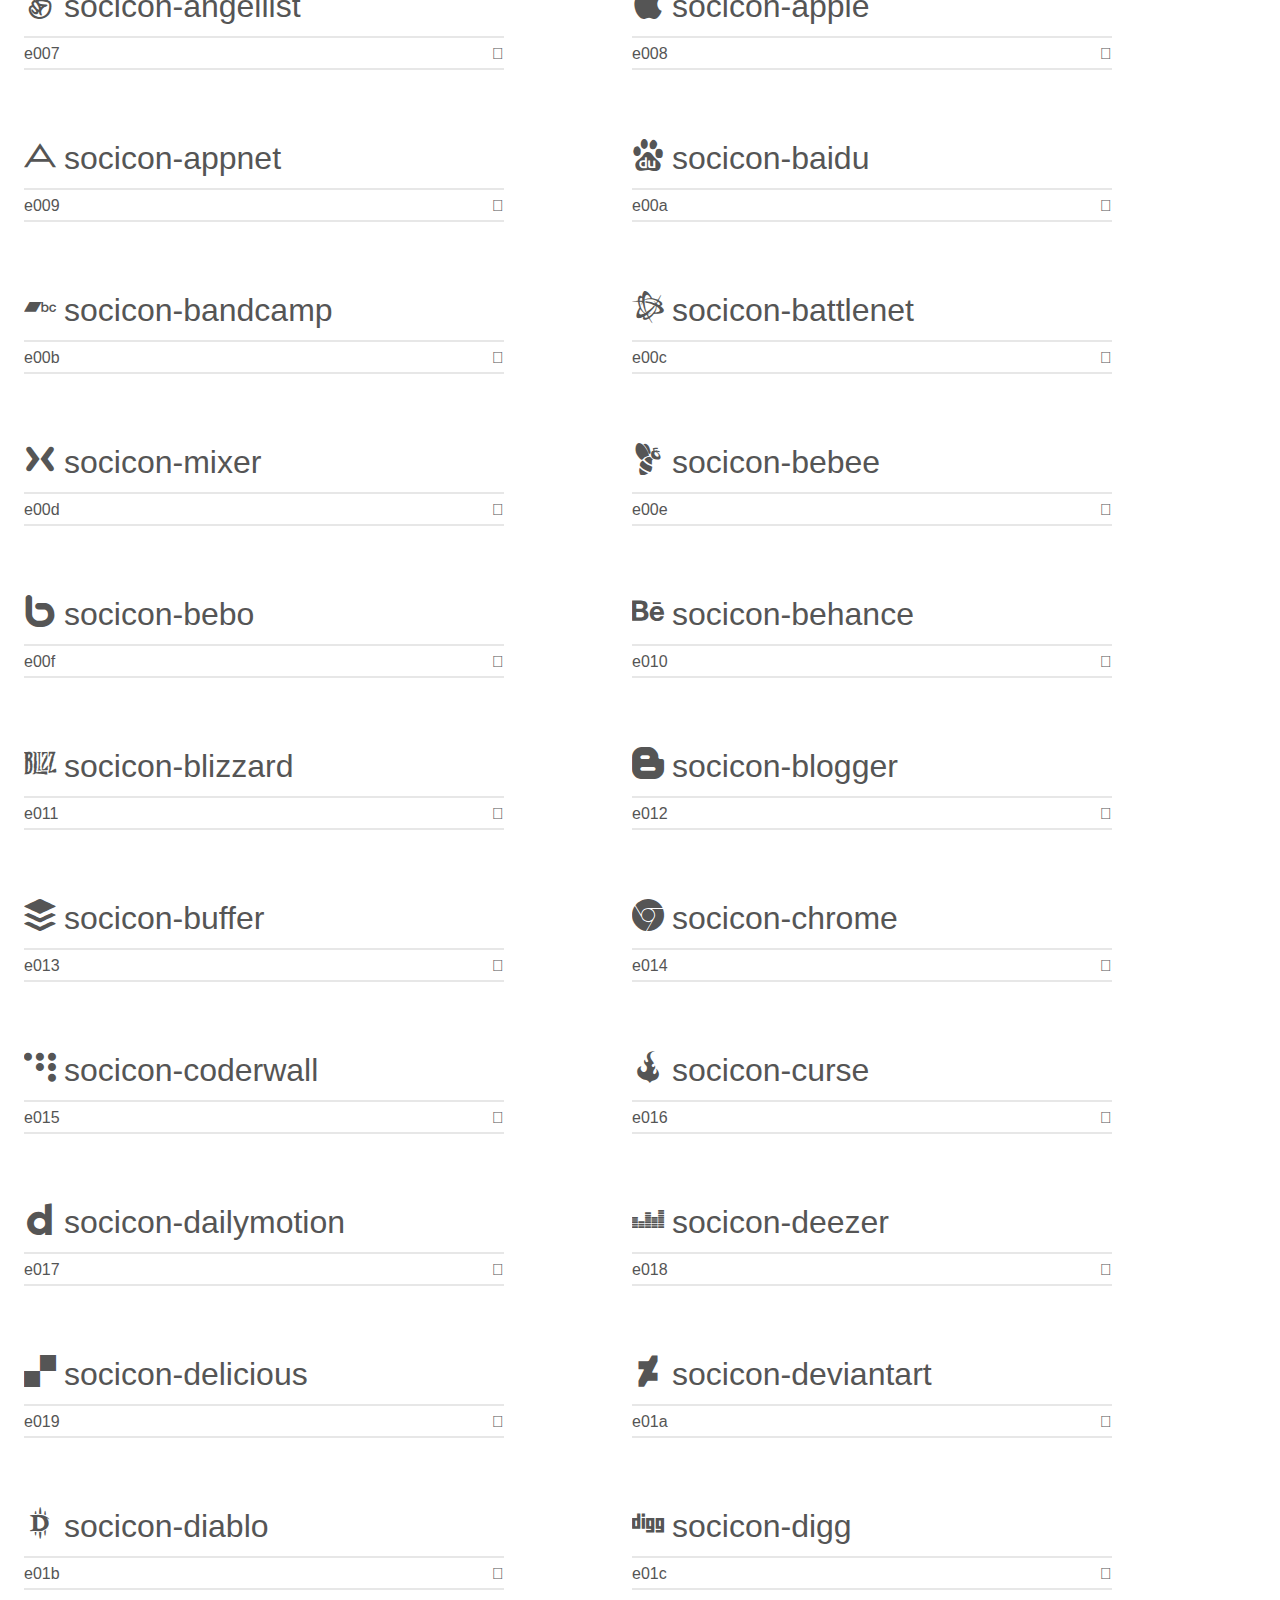
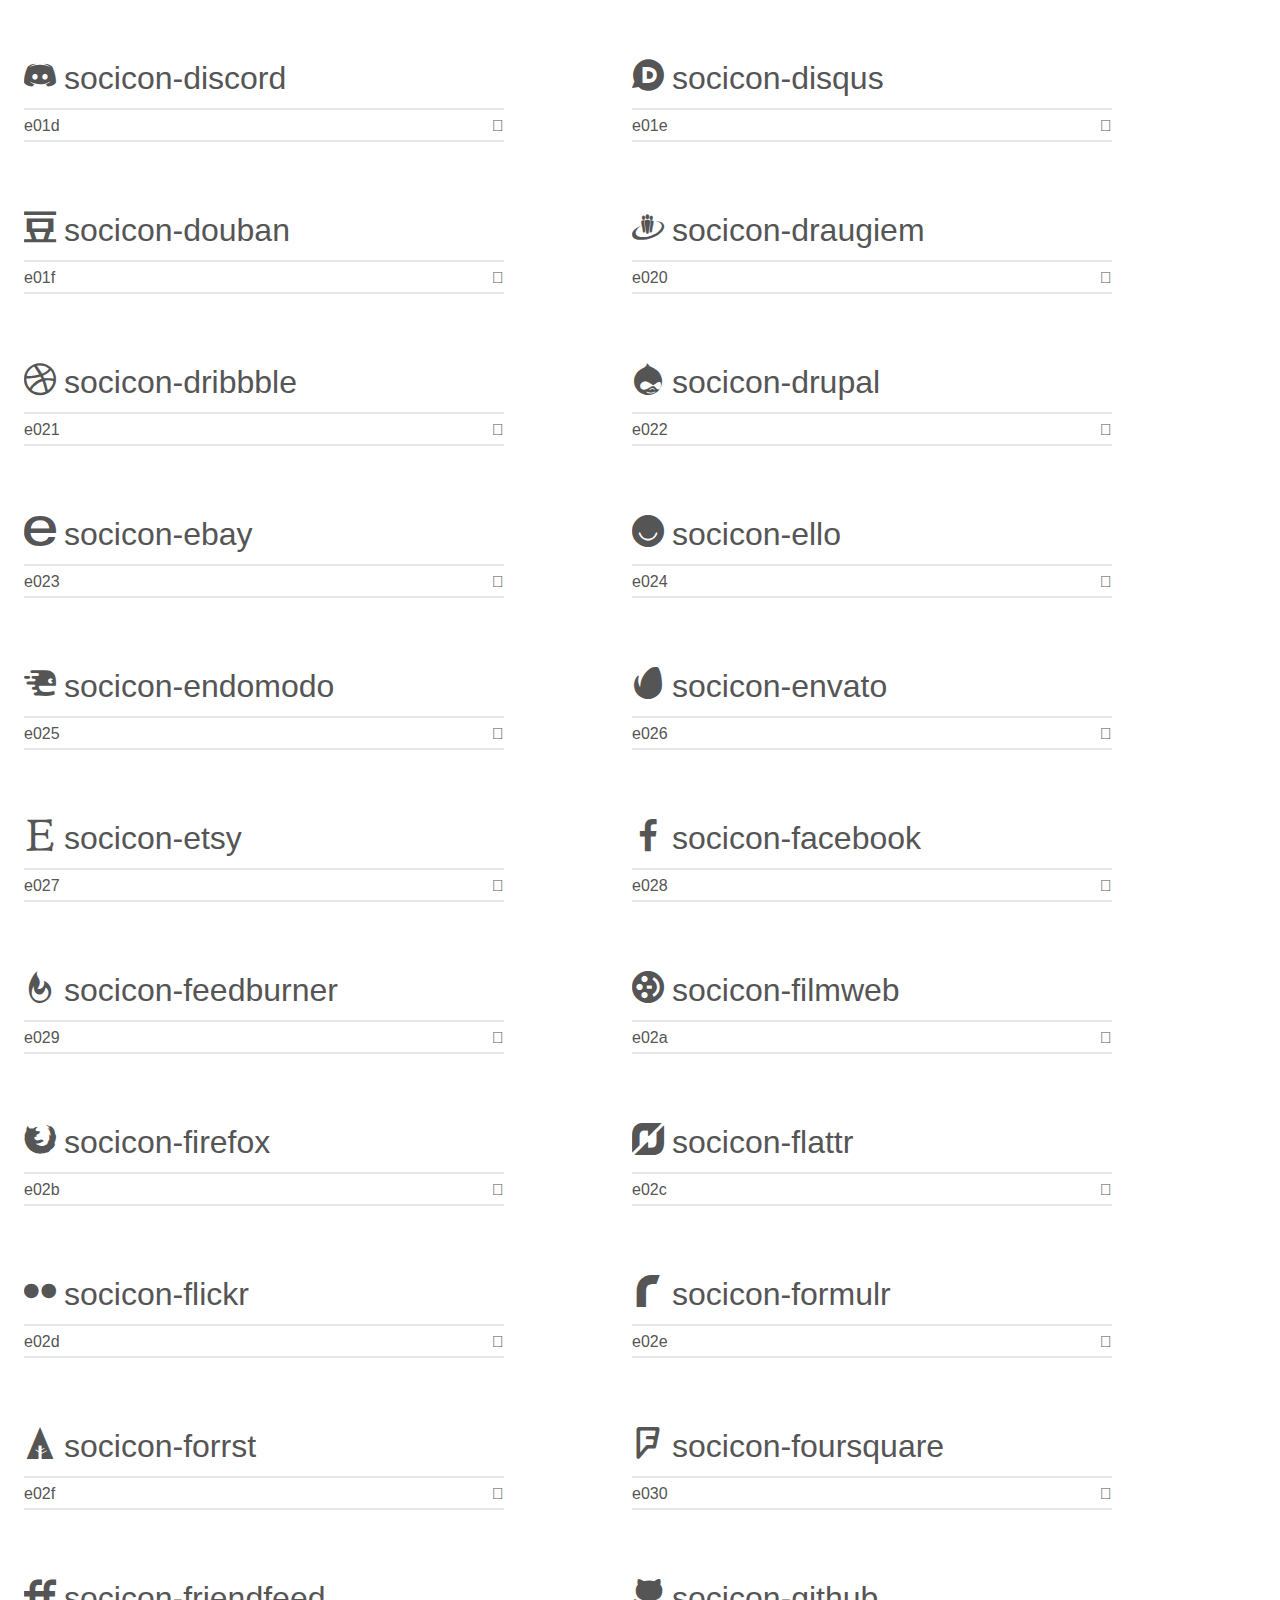
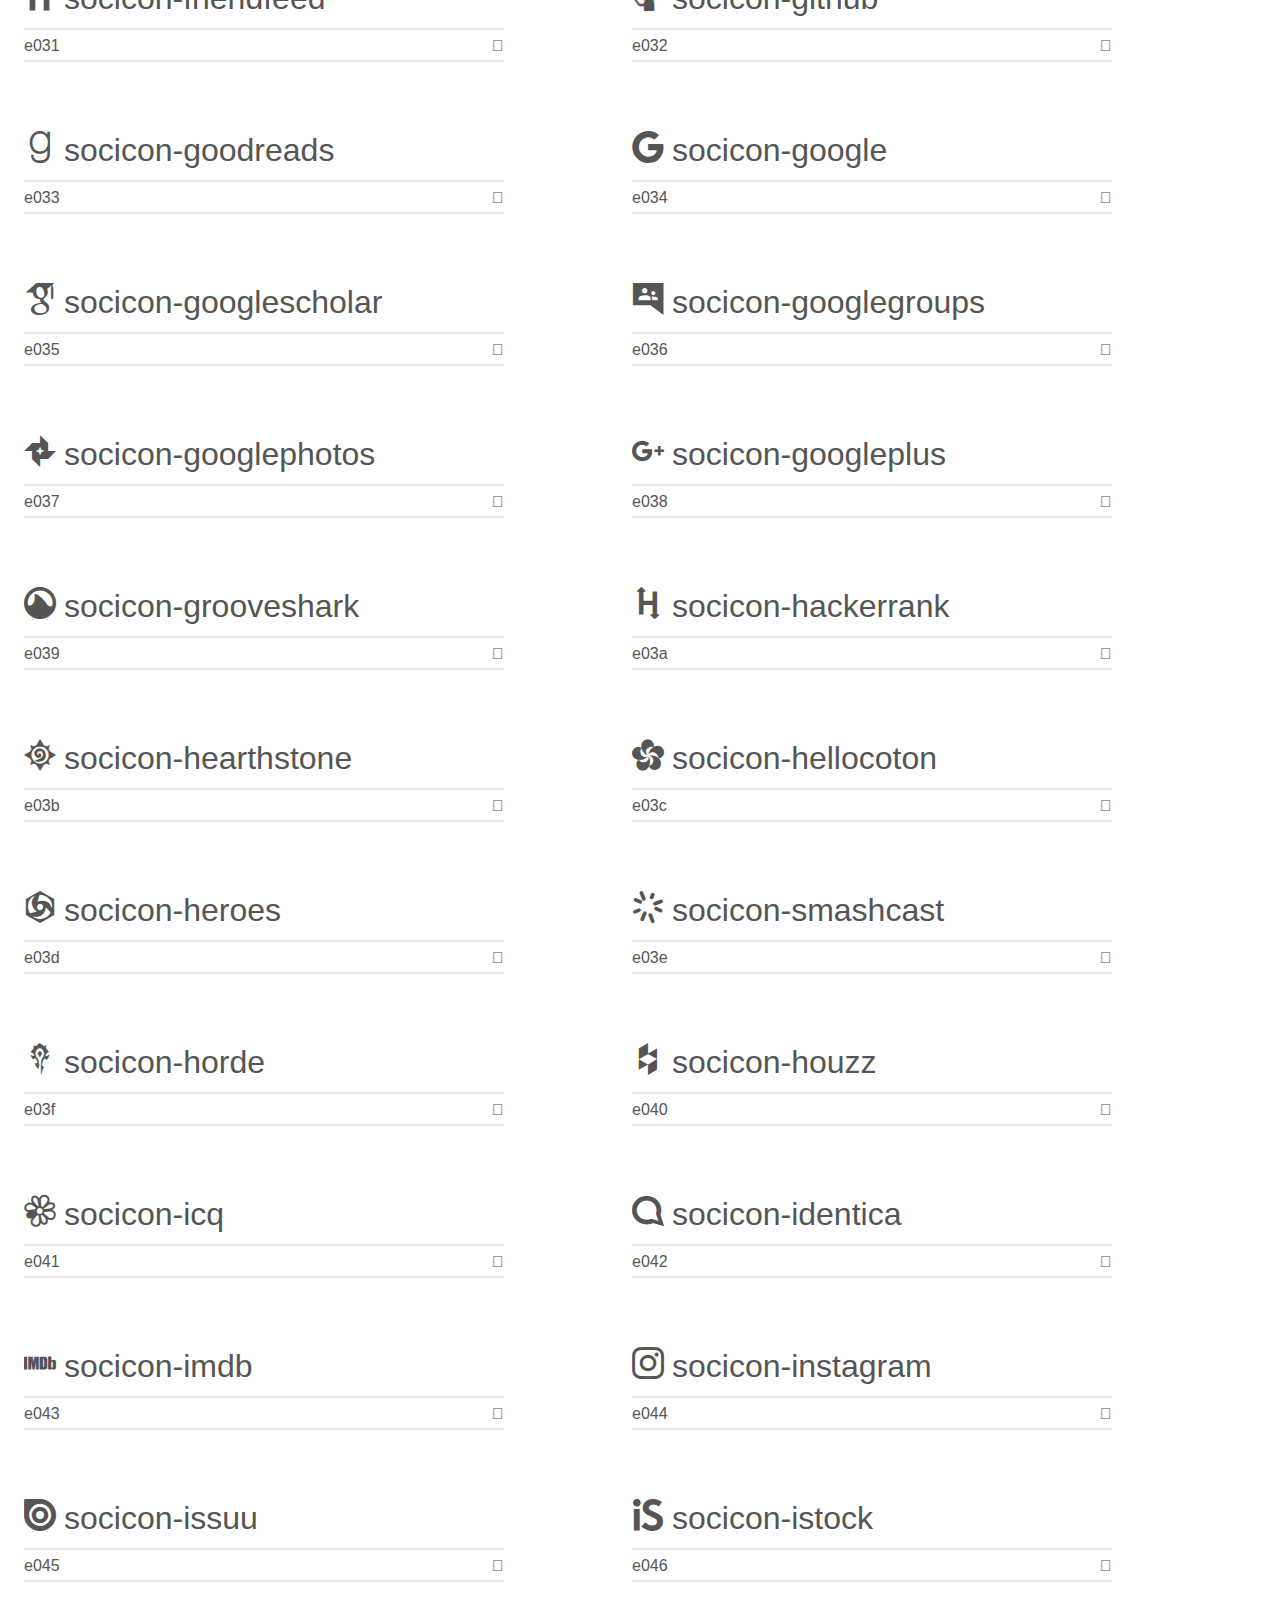
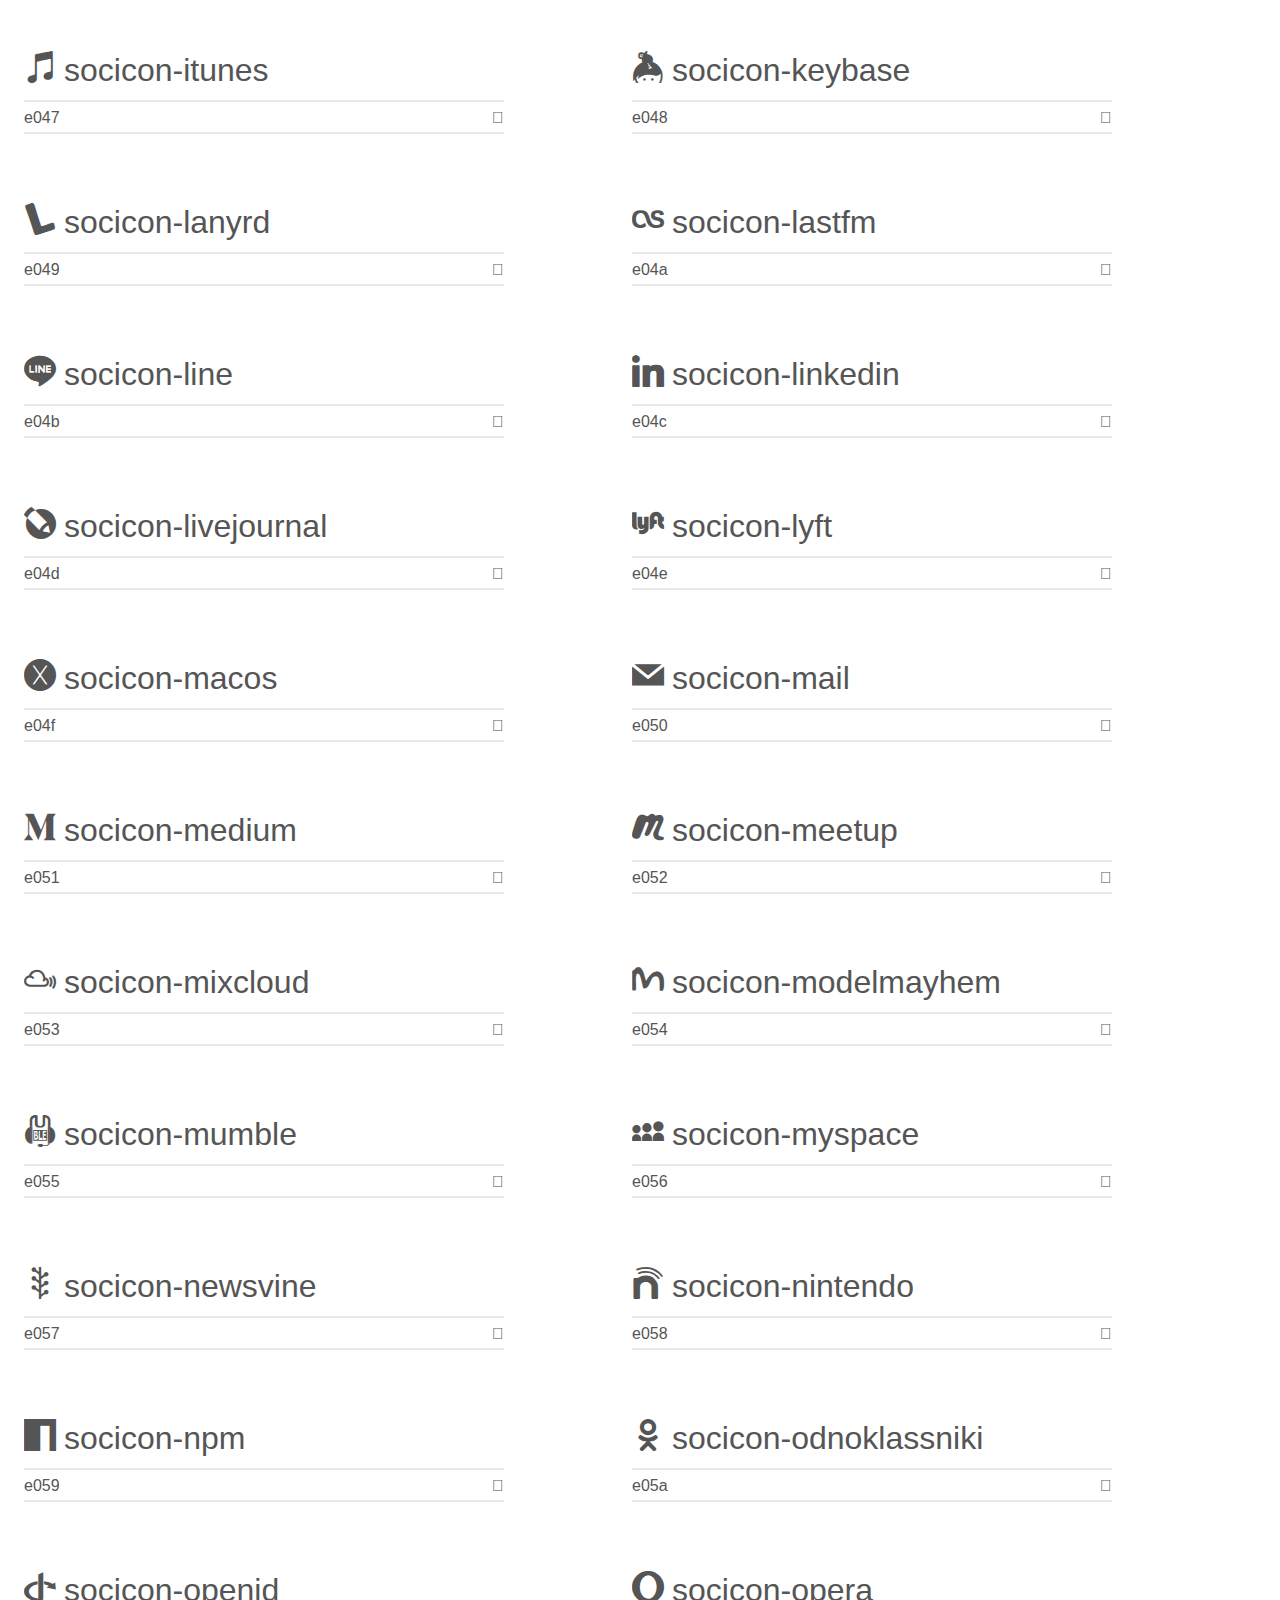
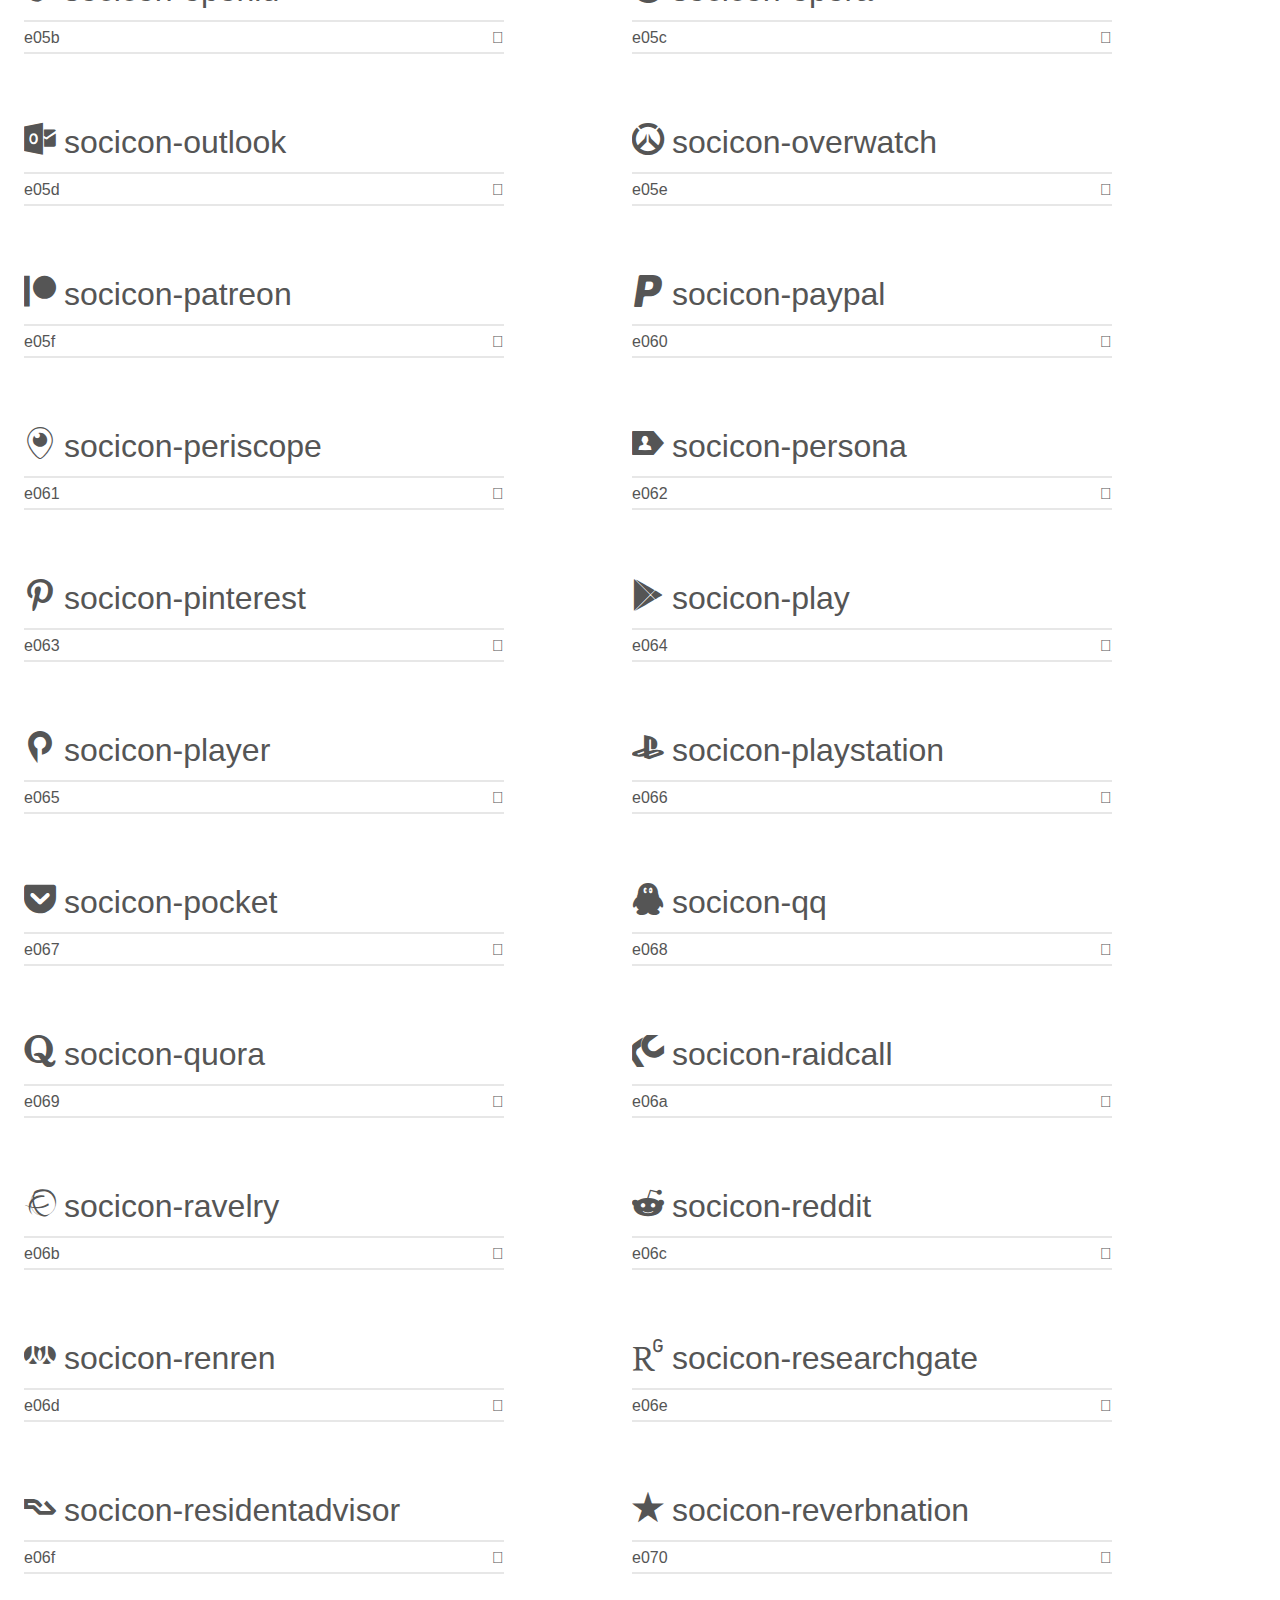
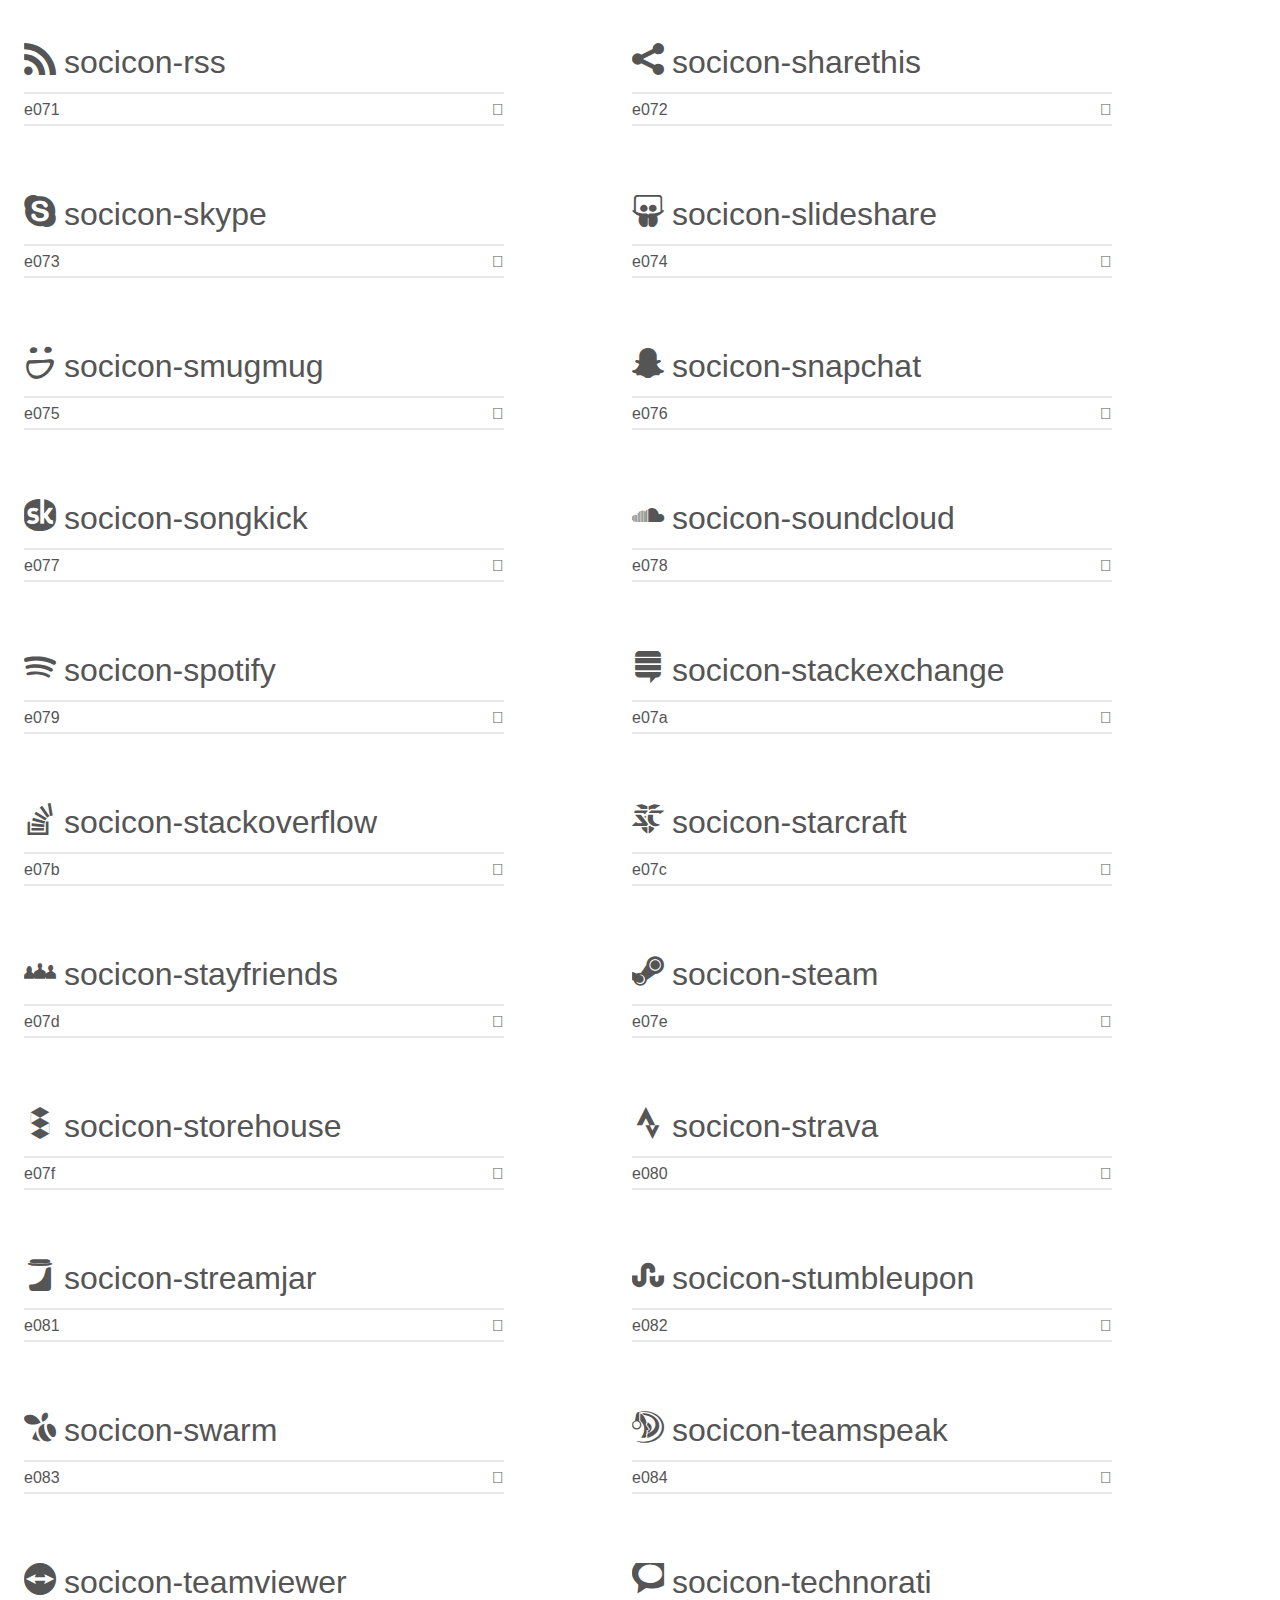
<file: socicon/demo.html>
<!doctype html>
<html>
<head>
    <meta charset="utf-8">
    <title>IcoMoon Demo</title>
    <meta name="description" content="An Icon Font Generated By IcoMoon.io">
    <meta name="viewport" content="width=device-width, initial-scale=1">
    <link rel="stylesheet" href="demo-files/demo.css">
    <link rel="stylesheet" href="style.css"></head>
<body>
    <div class="bgc1 clearfix">
        <h1 class="mhmm mvm"><span class="fgc1">Font Name:</span> Socicon <small class="fgc1">(Glyphs:&nbsp;245)</small></h1>
    </div>
    <div class="clearfix mhl ptl">
        <h1 class="mvm mtn fgc1">Grid Size: 16</h1>
        <div class="glyph fs1">
            <div class="clearfix bshadow0 pbs">
                <span class="socicon-hackernews">
                
                </span>
                <span class="mls"> socicon-hackernews</span>
            </div>
            <fieldset class="fs0 size1of1 clearfix hidden-false">
                <input type="text" readonly value="e946" class="unit size1of2" />
                <input type="text" maxlength="1" readonly value="&#xe946;" class="unitRight size1of2 talign-right" />
            </fieldset>
            <div class="fs0 bshadow0 clearfix hidden-true">
                <span class="unit pvs fgc1">liga: </span>
                <input type="text" readonly value="" class="liga unitRight" />
            </div>
        </div>
        <div class="glyph fs1">
            <div class="clearfix bshadow0 pbs">
                <span class="socicon-smashwords">
                
                </span>
                <span class="mls"> socicon-smashwords</span>
            </div>
            <fieldset class="fs0 size1of1 clearfix hidden-false">
                <input type="text" readonly value="e947" class="unit size1of2" />
                <input type="text" maxlength="1" readonly value="&#xe947;" class="unitRight size1of2 talign-right" />
            </fieldset>
            <div class="fs0 bshadow0 clearfix hidden-true">
                <span class="unit pvs fgc1">liga: </span>
                <input type="text" readonly value="" class="liga unitRight" />
            </div>
        </div>
        <div class="glyph fs1">
            <div class="clearfix bshadow0 pbs">
                <span class="socicon-kobo">
                
                </span>
                <span class="mls"> socicon-kobo</span>
            </div>
            <fieldset class="fs0 size1of1 clearfix hidden-false">
                <input type="text" readonly value="e948" class="unit size1of2" />
                <input type="text" maxlength="1" readonly value="&#xe948;" class="unitRight size1of2 talign-right" />
            </fieldset>
            <div class="fs0 bshadow0 clearfix hidden-true">
                <span class="unit pvs fgc1">liga: </span>
                <input type="text" readonly value="" class="liga unitRight" />
            </div>
        </div>
        <div class="glyph fs1">
            <div class="clearfix bshadow0 pbs">
                <span class="socicon-bookbub">
                
                </span>
                <span class="mls"> socicon-bookbub</span>
            </div>
            <fieldset class="fs0 size1of1 clearfix hidden-false">
                <input type="text" readonly value="e949" class="unit size1of2" />
                <input type="text" maxlength="1" readonly value="&#xe949;" class="unitRight size1of2 talign-right" />
            </fieldset>
            <div class="fs0 bshadow0 clearfix hidden-true">
                <span class="unit pvs fgc1">liga: </span>
                <input type="text" readonly value="" class="liga unitRight" />
            </div>
        </div>
        <div class="glyph fs1">
            <div class="clearfix bshadow0 pbs">
                <span class="socicon-mailru">
                
                </span>
                <span class="mls"> socicon-mailru</span>
            </div>
            <fieldset class="fs0 size1of1 clearfix hidden-false">
                <input type="text" readonly value="e94a" class="unit size1of2" />
                <input type="text" maxlength="1" readonly value="&#xe94a;" class="unitRight size1of2 talign-right" />
            </fieldset>
            <div class="fs0 bshadow0 clearfix hidden-true">
                <span class="unit pvs fgc1">liga: </span>
                <input type="text" readonly value="" class="liga unitRight" />
            </div>
        </div>
        <div class="glyph fs1">
            <div class="clearfix bshadow0 pbs">
                <span class="socicon-gitlab">
                
                </span>
                <span class="mls"> socicon-gitlab</span>
            </div>
            <fieldset class="fs0 size1of1 clearfix hidden-false">
                <input type="text" readonly value="e945" class="unit size1of2" />
                <input type="text" maxlength="1" readonly value="&#xe945;" class="unitRight size1of2 talign-right" />
            </fieldset>
            <div class="fs0 bshadow0 clearfix hidden-true">
                <span class="unit pvs fgc1">liga: </span>
                <input type="text" readonly value="" class="liga unitRight" />
            </div>
        </div>
        <div class="glyph fs1">
            <div class="clearfix bshadow0 pbs">
                <span class="socicon-instructables">
                
                </span>
                <span class="mls"> socicon-instructables</span>
            </div>
            <fieldset class="fs0 size1of1 clearfix hidden-false">
                <input type="text" readonly value="e944" class="unit size1of2" />
                <input type="text" maxlength="1" readonly value="&#xe944;" class="unitRight size1of2 talign-right" />
            </fieldset>
            <div class="fs0 bshadow0 clearfix hidden-true">
                <span class="unit pvs fgc1">liga: </span>
                <input type="text" readonly value="" class="liga unitRight" />
            </div>
        </div>
        <div class="glyph fs1">
            <div class="clearfix bshadow0 pbs">
                <span class="socicon-portfolio">
                
                </span>
                <span class="mls"> socicon-portfolio</span>
            </div>
            <fieldset class="fs0 size1of1 clearfix hidden-false">
                <input type="text" readonly value="e943" class="unit size1of2" />
                <input type="text" maxlength="1" readonly value="&#xe943;" class="unitRight size1of2 talign-right" />
            </fieldset>
            <div class="fs0 bshadow0 clearfix hidden-true">
                <span class="unit pvs fgc1">liga: </span>
                <input type="text" readonly value="" class="liga unitRight" />
            </div>
        </div>
        <div class="glyph fs1">
            <div class="clearfix bshadow0 pbs">
                <span class="socicon-codered">
                
                </span>
                <span class="mls"> socicon-codered</span>
            </div>
            <fieldset class="fs0 size1of1 clearfix hidden-false">
                <input type="text" readonly value="e940" class="unit size1of2" />
                <input type="text" maxlength="1" readonly value="&#xe940;" class="unitRight size1of2 talign-right" />
            </fieldset>
            <div class="fs0 bshadow0 clearfix hidden-true">
                <span class="unit pvs fgc1">liga: </span>
                <input type="text" readonly value="" class="liga unitRight" />
            </div>
        </div>
        <div class="glyph fs1">
            <div class="clearfix bshadow0 pbs">
                <span class="socicon-origin">
                
                </span>
                <span class="mls"> socicon-origin</span>
            </div>
            <fieldset class="fs0 size1of1 clearfix hidden-false">
                <input type="text" readonly value="e941" class="unit size1of2" />
                <input type="text" maxlength="1" readonly value="&#xe941;" class="unitRight size1of2 talign-right" />
            </fieldset>
            <div class="fs0 bshadow0 clearfix hidden-true">
                <span class="unit pvs fgc1">liga: </span>
                <input type="text" readonly value="" class="liga unitRight" />
            </div>
        </div>
        <div class="glyph fs1">
            <div class="clearfix bshadow0 pbs">
                <span class="socicon-nextdoor">
                
                </span>
                <span class="mls"> socicon-nextdoor</span>
            </div>
            <fieldset class="fs0 size1of1 clearfix hidden-false">
                <input type="text" readonly value="e942" class="unit size1of2" />
                <input type="text" maxlength="1" readonly value="&#xe942;" class="unitRight size1of2 talign-right" />
            </fieldset>
            <div class="fs0 bshadow0 clearfix hidden-true">
                <span class="unit pvs fgc1">liga: </span>
                <input type="text" readonly value="" class="liga unitRight" />
            </div>
        </div>
        <div class="glyph fs1">
            <div class="clearfix bshadow0 pbs">
                <span class="socicon-udemy">
                
                </span>
                <span class="mls"> socicon-udemy</span>
            </div>
            <fieldset class="fs0 size1of1 clearfix hidden-false">
                <input type="text" readonly value="e93f" class="unit size1of2" />
                <input type="text" maxlength="1" readonly value="&#xe93f;" class="unitRight size1of2 talign-right" />
            </fieldset>
            <div class="fs0 bshadow0 clearfix hidden-true">
                <span class="unit pvs fgc1">liga: </span>
                <input type="text" readonly value="" class="liga unitRight" />
            </div>
        </div>
        <div class="glyph fs1">
            <div class="clearfix bshadow0 pbs">
                <span class="socicon-livemaster">
                
                </span>
                <span class="mls"> socicon-livemaster</span>
            </div>
            <fieldset class="fs0 size1of1 clearfix hidden-false">
                <input type="text" readonly value="e93e" class="unit size1of2" />
                <input type="text" maxlength="1" readonly value="&#xe93e;" class="unitRight size1of2 talign-right" />
            </fieldset>
            <div class="fs0 bshadow0 clearfix hidden-true">
                <span class="unit pvs fgc1">liga: </span>
                <input type="text" readonly value="" class="liga unitRight" />
            </div>
        </div>
        <div class="glyph fs1">
            <div class="clearfix bshadow0 pbs">
                <span class="socicon-crunchbase">
                
                </span>
                <span class="mls"> socicon-crunchbase</span>
            </div>
            <fieldset class="fs0 size1of1 clearfix hidden-false">
                <input type="text" readonly value="e93b" class="unit size1of2" />
                <input type="text" maxlength="1" readonly value="&#xe93b;" class="unitRight size1of2 talign-right" />
            </fieldset>
            <div class="fs0 bshadow0 clearfix hidden-true">
                <span class="unit pvs fgc1">liga: </span>
                <input type="text" readonly value="" class="liga unitRight" />
            </div>
        </div>
        <div class="glyph fs1">
            <div class="clearfix bshadow0 pbs">
                <span class="socicon-homefy">
                
                </span>
                <span class="mls"> socicon-homefy</span>
            </div>
            <fieldset class="fs0 size1of1 clearfix hidden-false">
                <input type="text" readonly value="e93c" class="unit size1of2" />
                <input type="text" maxlength="1" readonly value="&#xe93c;" class="unitRight size1of2 talign-right" />
            </fieldset>
            <div class="fs0 bshadow0 clearfix hidden-true">
                <span class="unit pvs fgc1">liga: </span>
                <input type="text" readonly value="" class="liga unitRight" />
            </div>
        </div>
        <div class="glyph fs1">
            <div class="clearfix bshadow0 pbs">
                <span class="socicon-calendly">
                
                </span>
                <span class="mls"> socicon-calendly</span>
            </div>
            <fieldset class="fs0 size1of1 clearfix hidden-false">
                <input type="text" readonly value="e93d" class="unit size1of2" />
                <input type="text" maxlength="1" readonly value="&#xe93d;" class="unitRight size1of2 talign-right" />
            </fieldset>
            <div class="fs0 bshadow0 clearfix hidden-true">
                <span class="unit pvs fgc1">liga: </span>
                <input type="text" readonly value="" class="liga unitRight" />
            </div>
        </div>
        <div class="glyph fs1">
            <div class="clearfix bshadow0 pbs">
                <span class="socicon-realtor">
                
                </span>
                <span class="mls"> socicon-realtor</span>
            </div>
            <fieldset class="fs0 size1of1 clearfix hidden-false">
                <input type="text" readonly value="e90f" class="unit size1of2" />
                <input type="text" maxlength="1" readonly value="&#xe90f;" class="unitRight size1of2 talign-right" />
            </fieldset>
            <div class="fs0 bshadow0 clearfix hidden-true">
                <span class="unit pvs fgc1">liga: </span>
                <input type="text" readonly value="" class="liga unitRight" />
            </div>
        </div>
        <div class="glyph fs1">
            <div class="clearfix bshadow0 pbs">
                <span class="socicon-tidal">
                
                </span>
                <span class="mls"> socicon-tidal</span>
            </div>
            <fieldset class="fs0 size1of1 clearfix hidden-false">
                <input type="text" readonly value="e910" class="unit size1of2" />
                <input type="text" maxlength="1" readonly value="&#xe910;" class="unitRight size1of2 talign-right" />
            </fieldset>
            <div class="fs0 bshadow0 clearfix hidden-true">
                <span class="unit pvs fgc1">liga: </span>
                <input type="text" readonly value="" class="liga unitRight" />
            </div>
        </div>
        <div class="glyph fs1">
            <div class="clearfix bshadow0 pbs">
                <span class="socicon-qobuz">
                
                </span>
                <span class="mls"> socicon-qobuz</span>
            </div>
            <fieldset class="fs0 size1of1 clearfix hidden-false">
                <input type="text" readonly value="e911" class="unit size1of2" />
                <input type="text" maxlength="1" readonly value="&#xe911;" class="unitRight size1of2 talign-right" />
            </fieldset>
            <div class="fs0 bshadow0 clearfix hidden-true">
                <span class="unit pvs fgc1">liga: </span>
                <input type="text" readonly value="" class="liga unitRight" />
            </div>
        </div>
        <div class="glyph fs1">
            <div class="clearfix bshadow0 pbs">
                <span class="socicon-natgeo">
                
                </span>
                <span class="mls"> socicon-natgeo</span>
            </div>
            <fieldset class="fs0 size1of1 clearfix hidden-false">
                <input type="text" readonly value="e912" class="unit size1of2" />
                <input type="text" maxlength="1" readonly value="&#xe912;" class="unitRight size1of2 talign-right" />
            </fieldset>
            <div class="fs0 bshadow0 clearfix hidden-true">
                <span class="unit pvs fgc1">liga: </span>
                <input type="text" readonly value="" class="liga unitRight" />
            </div>
        </div>
        <div class="glyph fs1">
            <div class="clearfix bshadow0 pbs">
                <span class="socicon-mastodon">
                
                </span>
                <span class="mls"> socicon-mastodon</span>
            </div>
            <fieldset class="fs0 size1of1 clearfix hidden-false">
                <input type="text" readonly value="e913" class="unit size1of2" />
                <input type="text" maxlength="1" readonly value="&#xe913;" class="unitRight size1of2 talign-right" />
            </fieldset>
            <div class="fs0 bshadow0 clearfix hidden-true">
                <span class="unit pvs fgc1">liga: </span>
                <input type="text" readonly value="" class="liga unitRight" />
            </div>
        </div>
        <div class="glyph fs1">
            <div class="clearfix bshadow0 pbs">
                <span class="socicon-unsplash">
                
                </span>
                <span class="mls"> socicon-unsplash</span>
            </div>
            <fieldset class="fs0 size1of1 clearfix hidden-false">
                <input type="text" readonly value="e914" class="unit size1of2" />
                <input type="text" maxlength="1" readonly value="&#xe914;" class="unitRight size1of2 talign-right" />
            </fieldset>
            <div class="fs0 bshadow0 clearfix hidden-true">
                <span class="unit pvs fgc1">liga: </span>
                <input type="text" readonly value="" class="liga unitRight" />
            </div>
        </div>
        <div class="glyph fs1">
            <div class="clearfix bshadow0 pbs">
                <span class="socicon-homeadvisor">
                
                </span>
                <span class="mls"> socicon-homeadvisor</span>
            </div>
            <fieldset class="fs0 size1of1 clearfix hidden-false">
                <input type="text" readonly value="e915" class="unit size1of2" />
                <input type="text" maxlength="1" readonly value="&#xe915;" class="unitRight size1of2 talign-right" />
            </fieldset>
            <div class="fs0 bshadow0 clearfix hidden-true">
                <span class="unit pvs fgc1">liga: </span>
                <input type="text" readonly value="" class="liga unitRight" />
            </div>
        </div>
        <div class="glyph fs1">
            <div class="clearfix bshadow0 pbs">
                <span class="socicon-angieslist">
                
                </span>
                <span class="mls"> socicon-angieslist</span>
            </div>
            <fieldset class="fs0 size1of1 clearfix hidden-false">
                <input type="text" readonly value="e916" class="unit size1of2" />
                <input type="text" maxlength="1" readonly value="&#xe916;" class="unitRight size1of2 talign-right" />
            </fieldset>
            <div class="fs0 bshadow0 clearfix hidden-true">
                <span class="unit pvs fgc1">liga: </span>
                <input type="text" readonly value="" class="liga unitRight" />
            </div>
        </div>
        <div class="glyph fs1">
            <div class="clearfix bshadow0 pbs">
                <span class="socicon-codepen">
                
                </span>
                <span class="mls"> socicon-codepen</span>
            </div>
            <fieldset class="fs0 size1of1 clearfix hidden-false">
                <input type="text" readonly value="e917" class="unit size1of2" />
                <input type="text" maxlength="1" readonly value="&#xe917;" class="unitRight size1of2 talign-right" />
            </fieldset>
            <div class="fs0 bshadow0 clearfix hidden-true">
                <span class="unit pvs fgc1">liga: </span>
                <input type="text" readonly value="" class="liga unitRight" />
            </div>
        </div>
        <div class="glyph fs1">
            <div class="clearfix bshadow0 pbs">
                <span class="socicon-slack">
                
                </span>
                <span class="mls"> socicon-slack</span>
            </div>
            <fieldset class="fs0 size1of1 clearfix hidden-false">
                <input type="text" readonly value="e918" class="unit size1of2" />
                <input type="text" maxlength="1" readonly value="&#xe918;" class="unitRight size1of2 talign-right" />
            </fieldset>
            <div class="fs0 bshadow0 clearfix hidden-true">
                <span class="unit pvs fgc1">liga: </span>
                <input type="text" readonly value="" class="liga unitRight" />
            </div>
        </div>
        <div class="glyph fs1">
            <div class="clearfix bshadow0 pbs">
                <span class="socicon-openaigym">
                
                </span>
                <span class="mls"> socicon-openaigym</span>
            </div>
            <fieldset class="fs0 size1of1 clearfix hidden-false">
                <input type="text" readonly value="e919" class="unit size1of2" />
                <input type="text" maxlength="1" readonly value="&#xe919;" class="unitRight size1of2 talign-right" />
            </fieldset>
            <div class="fs0 bshadow0 clearfix hidden-true">
                <span class="unit pvs fgc1">liga: </span>
                <input type="text" readonly value="" class="liga unitRight" />
            </div>
        </div>
        <div class="glyph fs1">
            <div class="clearfix bshadow0 pbs">
                <span class="socicon-logmein">
                
                </span>
                <span class="mls"> socicon-logmein</span>
            </div>
            <fieldset class="fs0 size1of1 clearfix hidden-false">
                <input type="text" readonly value="e91a" class="unit size1of2" />
                <input type="text" maxlength="1" readonly value="&#xe91a;" class="unitRight size1of2 talign-right" />
            </fieldset>
            <div class="fs0 bshadow0 clearfix hidden-true">
                <span class="unit pvs fgc1">liga: </span>
                <input type="text" readonly value="" class="liga unitRight" />
            </div>
        </div>
        <div class="glyph fs1">
            <div class="clearfix bshadow0 pbs">
                <span class="socicon-fiverr">
                
                </span>
                <span class="mls"> socicon-fiverr</span>
            </div>
            <fieldset class="fs0 size1of1 clearfix hidden-false">
                <input type="text" readonly value="e91b" class="unit size1of2" />
                <input type="text" maxlength="1" readonly value="&#xe91b;" class="unitRight size1of2 talign-right" />
            </fieldset>
            <div class="fs0 bshadow0 clearfix hidden-true">
                <span class="unit pvs fgc1">liga: </span>
                <input type="text" readonly value="" class="liga unitRight" />
            </div>
        </div>
        <div class="glyph fs1">
            <div class="clearfix bshadow0 pbs">
                <span class="socicon-gotomeeting">
                
                </span>
                <span class="mls"> socicon-gotomeeting</span>
            </div>
            <fieldset class="fs0 size1of1 clearfix hidden-false">
                <input type="text" readonly value="e91c" class="unit size1of2" />
                <input type="text" maxlength="1" readonly value="&#xe91c;" class="unitRight size1of2 talign-right" />
            </fieldset>
            <div class="fs0 bshadow0 clearfix hidden-true">
                <span class="unit pvs fgc1">liga: </span>
                <input type="text" readonly value="" class="liga unitRight" />
            </div>
        </div>
        <div class="glyph fs1">
            <div class="clearfix bshadow0 pbs">
                <span class="socicon-aliexpress">
                
                </span>
                <span class="mls"> socicon-aliexpress</span>
            </div>
            <fieldset class="fs0 size1of1 clearfix hidden-false">
                <input type="text" readonly value="e91d" class="unit size1of2" />
                <input type="text" maxlength="1" readonly value="&#xe91d;" class="unitRight size1of2 talign-right" />
            </fieldset>
            <div class="fs0 bshadow0 clearfix hidden-true">
                <span class="unit pvs fgc1">liga: </span>
                <input type="text" readonly value="" class="liga unitRight" />
            </div>
        </div>
        <div class="glyph fs1">
            <div class="clearfix bshadow0 pbs">
                <span class="socicon-guru">
                
                </span>
                <span class="mls"> socicon-guru</span>
            </div>
            <fieldset class="fs0 size1of1 clearfix hidden-false">
                <input type="text" readonly value="e91e" class="unit size1of2" />
                <input type="text" maxlength="1" readonly value="&#xe91e;" class="unitRight size1of2 talign-right" />
            </fieldset>
            <div class="fs0 bshadow0 clearfix hidden-true">
                <span class="unit pvs fgc1">liga: </span>
                <input type="text" readonly value="" class="liga unitRight" />
            </div>
        </div>
        <div class="glyph fs1">
            <div class="clearfix bshadow0 pbs">
                <span class="socicon-appstore">
                
                </span>
                <span class="mls"> socicon-appstore</span>
            </div>
            <fieldset class="fs0 size1of1 clearfix hidden-false">
                <input type="text" readonly value="e91f" class="unit size1of2" />
                <input type="text" maxlength="1" readonly value="&#xe91f;" class="unitRight size1of2 talign-right" />
            </fieldset>
            <div class="fs0 bshadow0 clearfix hidden-true">
                <span class="unit pvs fgc1">liga: </span>
                <input type="text" readonly value="" class="liga unitRight" />
            </div>
        </div>
        <div class="glyph fs1">
            <div class="clearfix bshadow0 pbs">
                <span class="socicon-homes">
                
                </span>
                <span class="mls"> socicon-homes</span>
            </div>
            <fieldset class="fs0 size1of1 clearfix hidden-false">
                <input type="text" readonly value="e920" class="unit size1of2" />
                <input type="text" maxlength="1" readonly value="&#xe920;" class="unitRight size1of2 talign-right" />
            </fieldset>
            <div class="fs0 bshadow0 clearfix hidden-true">
                <span class="unit pvs fgc1">liga: </span>
                <input type="text" readonly value="" class="liga unitRight" />
            </div>
        </div>
        <div class="glyph fs1">
            <div class="clearfix bshadow0 pbs">
                <span class="socicon-zoom">
                
                </span>
                <span class="mls"> socicon-zoom</span>
            </div>
            <fieldset class="fs0 size1of1 clearfix hidden-false">
                <input type="text" readonly value="e921" class="unit size1of2" />
                <input type="text" maxlength="1" readonly value="&#xe921;" class="unitRight size1of2 talign-right" />
            </fieldset>
            <div class="fs0 bshadow0 clearfix hidden-true">
                <span class="unit pvs fgc1">liga: </span>
                <input type="text" readonly value="" class="liga unitRight" />
            </div>
        </div>
        <div class="glyph fs1">
            <div class="clearfix bshadow0 pbs">
                <span class="socicon-alibaba">
                
                </span>
                <span class="mls"> socicon-alibaba</span>
            </div>
            <fieldset class="fs0 size1of1 clearfix hidden-false">
                <input type="text" readonly value="e922" class="unit size1of2" />
                <input type="text" maxlength="1" readonly value="&#xe922;" class="unitRight size1of2 talign-right" />
            </fieldset>
            <div class="fs0 bshadow0 clearfix hidden-true">
                <span class="unit pvs fgc1">liga: </span>
                <input type="text" readonly value="" class="liga unitRight" />
            </div>
        </div>
        <div class="glyph fs1">
            <div class="clearfix bshadow0 pbs">
                <span class="socicon-craigslist">
                
                </span>
                <span class="mls"> socicon-craigslist</span>
            </div>
            <fieldset class="fs0 size1of1 clearfix hidden-false">
                <input type="text" readonly value="e923" class="unit size1of2" />
                <input type="text" maxlength="1" readonly value="&#xe923;" class="unitRight size1of2 talign-right" />
            </fieldset>
            <div class="fs0 bshadow0 clearfix hidden-true">
                <span class="unit pvs fgc1">liga: </span>
                <input type="text" readonly value="" class="liga unitRight" />
            </div>
        </div>
        <div class="glyph fs1">
            <div class="clearfix bshadow0 pbs">
                <span class="socicon-wix">
                
                </span>
                <span class="mls"> socicon-wix</span>
            </div>
            <fieldset class="fs0 size1of1 clearfix hidden-false">
                <input type="text" readonly value="e924" class="unit size1of2" />
                <input type="text" maxlength="1" readonly value="&#xe924;" class="unitRight size1of2 talign-right" />
            </fieldset>
            <div class="fs0 bshadow0 clearfix hidden-true">
                <span class="unit pvs fgc1">liga: </span>
                <input type="text" readonly value="" class="liga unitRight" />
            </div>
        </div>
        <div class="glyph fs1">
            <div class="clearfix bshadow0 pbs">
                <span class="socicon-redfin">
                
                </span>
                <span class="mls"> socicon-redfin</span>
            </div>
            <fieldset class="fs0 size1of1 clearfix hidden-false">
                <input type="text" readonly value="e925" class="unit size1of2" />
                <input type="text" maxlength="1" readonly value="&#xe925;" class="unitRight size1of2 talign-right" />
            </fieldset>
            <div class="fs0 bshadow0 clearfix hidden-true">
                <span class="unit pvs fgc1">liga: </span>
                <input type="text" readonly value="" class="liga unitRight" />
            </div>
        </div>
        <div class="glyph fs1">
            <div class="clearfix bshadow0 pbs">
                <span class="socicon-googlecalendar">
                
                </span>
                <span class="mls"> socicon-googlecalendar</span>
            </div>
            <fieldset class="fs0 size1of1 clearfix hidden-false">
                <input type="text" readonly value="e926" class="unit size1of2" />
                <input type="text" maxlength="1" readonly value="&#xe926;" class="unitRight size1of2 talign-right" />
            </fieldset>
            <div class="fs0 bshadow0 clearfix hidden-true">
                <span class="unit pvs fgc1">liga: </span>
                <input type="text" readonly value="" class="liga unitRight" />
            </div>
        </div>
        <div class="glyph fs1">
            <div class="clearfix bshadow0 pbs">
                <span class="socicon-shopify">
                
                </span>
                <span class="mls"> socicon-shopify</span>
            </div>
            <fieldset class="fs0 size1of1 clearfix hidden-false">
                <input type="text" readonly value="e927" class="unit size1of2" />
                <input type="text" maxlength="1" readonly value="&#xe927;" class="unitRight size1of2 talign-right" />
            </fieldset>
            <div class="fs0 bshadow0 clearfix hidden-true">
                <span class="unit pvs fgc1">liga: </span>
                <input type="text" readonly value="" class="liga unitRight" />
            </div>
        </div>
        <div class="glyph fs1">
            <div class="clearfix bshadow0 pbs">
                <span class="socicon-freelancer">
                
                </span>
                <span class="mls"> socicon-freelancer</span>
            </div>
            <fieldset class="fs0 size1of1 clearfix hidden-false">
                <input type="text" readonly value="e928" class="unit size1of2" />
                <input type="text" maxlength="1" readonly value="&#xe928;" class="unitRight size1of2 talign-right" />
            </fieldset>
            <div class="fs0 bshadow0 clearfix hidden-true">
                <span class="unit pvs fgc1">liga: </span>
                <input type="text" readonly value="" class="liga unitRight" />
            </div>
        </div>
        <div class="glyph fs1">
            <div class="clearfix bshadow0 pbs">
                <span class="socicon-seedrs">
                
                </span>
                <span class="mls"> socicon-seedrs</span>
            </div>
            <fieldset class="fs0 size1of1 clearfix hidden-false">
                <input type="text" readonly value="e929" class="unit size1of2" />
                <input type="text" maxlength="1" readonly value="&#xe929;" class="unitRight size1of2 talign-right" />
            </fieldset>
            <div class="fs0 bshadow0 clearfix hidden-true">
                <span class="unit pvs fgc1">liga: </span>
                <input type="text" readonly value="" class="liga unitRight" />
            </div>
        </div>
        <div class="glyph fs1">
            <div class="clearfix bshadow0 pbs">
                <span class="socicon-bing">
                
                </span>
                <span class="mls"> socicon-bing</span>
            </div>
            <fieldset class="fs0 size1of1 clearfix hidden-false">
                <input type="text" readonly value="e92a" class="unit size1of2" />
                <input type="text" maxlength="1" readonly value="&#xe92a;" class="unitRight size1of2 talign-right" />
            </fieldset>
            <div class="fs0 bshadow0 clearfix hidden-true">
                <span class="unit pvs fgc1">liga: </span>
                <input type="text" readonly value="" class="liga unitRight" />
            </div>
        </div>
        <div class="glyph fs1">
            <div class="clearfix bshadow0 pbs">
                <span class="socicon-doodle">
                
                </span>
                <span class="mls"> socicon-doodle</span>
            </div>
            <fieldset class="fs0 size1of1 clearfix hidden-false">
                <input type="text" readonly value="e92b" class="unit size1of2" />
                <input type="text" maxlength="1" readonly value="&#xe92b;" class="unitRight size1of2 talign-right" />
            </fieldset>
            <div class="fs0 bshadow0 clearfix hidden-true">
                <span class="unit pvs fgc1">liga: </span>
                <input type="text" readonly value="" class="liga unitRight" />
            </div>
        </div>
        <div class="glyph fs1">
            <div class="clearfix bshadow0 pbs">
                <span class="socicon-bonanza">
                
                </span>
                <span class="mls"> socicon-bonanza</span>
            </div>
            <fieldset class="fs0 size1of1 clearfix hidden-false">
                <input type="text" readonly value="e92c" class="unit size1of2" />
                <input type="text" maxlength="1" readonly value="&#xe92c;" class="unitRight size1of2 talign-right" />
            </fieldset>
            <div class="fs0 bshadow0 clearfix hidden-true">
                <span class="unit pvs fgc1">liga: </span>
                <input type="text" readonly value="" class="liga unitRight" />
            </div>
        </div>
        <div class="glyph fs1">
            <div class="clearfix bshadow0 pbs">
                <span class="socicon-squarespace">
                
                </span>
                <span class="mls"> socicon-squarespace</span>
            </div>
            <fieldset class="fs0 size1of1 clearfix hidden-false">
                <input type="text" readonly value="e92d" class="unit size1of2" />
                <input type="text" maxlength="1" readonly value="&#xe92d;" class="unitRight size1of2 talign-right" />
            </fieldset>
            <div class="fs0 bshadow0 clearfix hidden-true">
                <span class="unit pvs fgc1">liga: </span>
                <input type="text" readonly value="" class="liga unitRight" />
            </div>
        </div>
        <div class="glyph fs1">
            <div class="clearfix bshadow0 pbs">
                <span class="socicon-toptal">
                
                </span>
                <span class="mls"> socicon-toptal</span>
            </div>
            <fieldset class="fs0 size1of1 clearfix hidden-false">
                <input type="text" readonly value="e92e" class="unit size1of2" />
                <input type="text" maxlength="1" readonly value="&#xe92e;" class="unitRight size1of2 talign-right" />
            </fieldset>
            <div class="fs0 bshadow0 clearfix hidden-true">
                <span class="unit pvs fgc1">liga: </span>
                <input type="text" readonly value="" class="liga unitRight" />
            </div>
        </div>
        <div class="glyph fs1">
            <div class="clearfix bshadow0 pbs">
                <span class="socicon-gust">
                
                </span>
                <span class="mls"> socicon-gust</span>
            </div>
            <fieldset class="fs0 size1of1 clearfix hidden-false">
                <input type="text" readonly value="e92f" class="unit size1of2" />
                <input type="text" maxlength="1" readonly value="&#xe92f;" class="unitRight size1of2 talign-right" />
            </fieldset>
            <div class="fs0 bshadow0 clearfix hidden-true">
                <span class="unit pvs fgc1">liga: </span>
                <input type="text" readonly value="" class="liga unitRight" />
            </div>
        </div>
        <div class="glyph fs1">
            <div class="clearfix bshadow0 pbs">
                <span class="socicon-ask">
                
                </span>
                <span class="mls"> socicon-ask</span>
            </div>
            <fieldset class="fs0 size1of1 clearfix hidden-false">
                <input type="text" readonly value="e930" class="unit size1of2" />
                <input type="text" maxlength="1" readonly value="&#xe930;" class="unitRight size1of2 talign-right" />
            </fieldset>
            <div class="fs0 bshadow0 clearfix hidden-true">
                <span class="unit pvs fgc1">liga: </span>
                <input type="text" readonly value="" class="liga unitRight" />
            </div>
        </div>
        <div class="glyph fs1">
            <div class="clearfix bshadow0 pbs">
                <span class="socicon-trulia">
                
                </span>
                <span class="mls"> socicon-trulia</span>
            </div>
            <fieldset class="fs0 size1of1 clearfix hidden-false">
                <input type="text" readonly value="e931" class="unit size1of2" />
                <input type="text" maxlength="1" readonly value="&#xe931;" class="unitRight size1of2 talign-right" />
            </fieldset>
            <div class="fs0 bshadow0 clearfix hidden-true">
                <span class="unit pvs fgc1">liga: </span>
                <input type="text" readonly value="" class="liga unitRight" />
            </div>
        </div>
        <div class="glyph fs1">
            <div class="clearfix bshadow0 pbs">
                <span class="socicon-loomly">
                
                </span>
                <span class="mls"> socicon-loomly</span>
            </div>
            <fieldset class="fs0 size1of1 clearfix hidden-false">
                <input type="text" readonly value="e932" class="unit size1of2" />
                <input type="text" maxlength="1" readonly value="&#xe932;" class="unitRight size1of2 talign-right" />
            </fieldset>
            <div class="fs0 bshadow0 clearfix hidden-true">
                <span class="unit pvs fgc1">liga: </span>
                <input type="text" readonly value="" class="liga unitRight" />
            </div>
        </div>
        <div class="glyph fs1">
            <div class="clearfix bshadow0 pbs">
                <span class="socicon-ghost">
                
                </span>
                <span class="mls"> socicon-ghost</span>
            </div>
            <fieldset class="fs0 size1of1 clearfix hidden-false">
                <input type="text" readonly value="e933" class="unit size1of2" />
                <input type="text" maxlength="1" readonly value="&#xe933;" class="unitRight size1of2 talign-right" />
            </fieldset>
            <div class="fs0 bshadow0 clearfix hidden-true">
                <span class="unit pvs fgc1">liga: </span>
                <input type="text" readonly value="" class="liga unitRight" />
            </div>
        </div>
        <div class="glyph fs1">
            <div class="clearfix bshadow0 pbs">
                <span class="socicon-upwork">
                
                </span>
                <span class="mls"> socicon-upwork</span>
            </div>
            <fieldset class="fs0 size1of1 clearfix hidden-false">
                <input type="text" readonly value="e934" class="unit size1of2" />
                <input type="text" maxlength="1" readonly value="&#xe934;" class="unitRight size1of2 talign-right" />
            </fieldset>
            <div class="fs0 bshadow0 clearfix hidden-true">
                <span class="unit pvs fgc1">liga: </span>
                <input type="text" readonly value="" class="liga unitRight" />
            </div>
        </div>
        <div class="glyph fs1">
            <div class="clearfix bshadow0 pbs">
                <span class="socicon-fundable">
                
                </span>
                <span class="mls"> socicon-fundable</span>
            </div>
            <fieldset class="fs0 size1of1 clearfix hidden-false">
                <input type="text" readonly value="e935" class="unit size1of2" />
                <input type="text" maxlength="1" readonly value="&#xe935;" class="unitRight size1of2 talign-right" />
            </fieldset>
            <div class="fs0 bshadow0 clearfix hidden-true">
                <span class="unit pvs fgc1">liga: </span>
                <input type="text" readonly value="" class="liga unitRight" />
            </div>
        </div>
        <div class="glyph fs1">
            <div class="clearfix bshadow0 pbs">
                <span class="socicon-booking">
                
                </span>
                <span class="mls"> socicon-booking</span>
            </div>
            <fieldset class="fs0 size1of1 clearfix hidden-false">
                <input type="text" readonly value="e936" class="unit size1of2" />
                <input type="text" maxlength="1" readonly value="&#xe936;" class="unitRight size1of2 talign-right" />
            </fieldset>
            <div class="fs0 bshadow0 clearfix hidden-true">
                <span class="unit pvs fgc1">liga: </span>
                <input type="text" readonly value="" class="liga unitRight" />
            </div>
        </div>
        <div class="glyph fs1">
            <div class="clearfix bshadow0 pbs">
                <span class="socicon-googlemaps">
                
                </span>
                <span class="mls"> socicon-googlemaps</span>
            </div>
            <fieldset class="fs0 size1of1 clearfix hidden-false">
                <input type="text" readonly value="e937" class="unit size1of2" />
                <input type="text" maxlength="1" readonly value="&#xe937;" class="unitRight size1of2 talign-right" />
            </fieldset>
            <div class="fs0 bshadow0 clearfix hidden-true">
                <span class="unit pvs fgc1">liga: </span>
                <input type="text" readonly value="" class="liga unitRight" />
            </div>
        </div>
        <div class="glyph fs1">
            <div class="clearfix bshadow0 pbs">
                <span class="socicon-zillow">
                
                </span>
                <span class="mls"> socicon-zillow</span>
            </div>
            <fieldset class="fs0 size1of1 clearfix hidden-false">
                <input type="text" readonly value="e938" class="unit size1of2" />
                <input type="text" maxlength="1" readonly value="&#xe938;" class="unitRight size1of2 talign-right" />
            </fieldset>
            <div class="fs0 bshadow0 clearfix hidden-true">
                <span class="unit pvs fgc1">liga: </span>
                <input type="text" readonly value="" class="liga unitRight" />
            </div>
        </div>
        <div class="glyph fs1">
            <div class="clearfix bshadow0 pbs">
                <span class="socicon-niconico">
                
                </span>
                <span class="mls"> socicon-niconico</span>
            </div>
            <fieldset class="fs0 size1of1 clearfix hidden-false">
                <input type="text" readonly value="e939" class="unit size1of2" />
                <input type="text" maxlength="1" readonly value="&#xe939;" class="unitRight size1of2 talign-right" />
            </fieldset>
            <div class="fs0 bshadow0 clearfix hidden-true">
                <span class="unit pvs fgc1">liga: </span>
                <input type="text" readonly value="" class="liga unitRight" />
            </div>
        </div>
        <div class="glyph fs1">
            <div class="clearfix bshadow0 pbs">
                <span class="socicon-toneden">
                
                </span>
                <span class="mls"> socicon-toneden</span>
            </div>
            <fieldset class="fs0 size1of1 clearfix hidden-false">
                <input type="text" readonly value="e93a" class="unit size1of2" />
                <input type="text" maxlength="1" readonly value="&#xe93a;" class="unitRight size1of2 talign-right" />
            </fieldset>
            <div class="fs0 bshadow0 clearfix hidden-true">
                <span class="unit pvs fgc1">liga: </span>
                <input type="text" readonly value="" class="liga unitRight" />
            </div>
        </div>
        <div class="glyph fs1">
            <div class="clearfix bshadow0 pbs">
                <span class="socicon-augment">
                
                </span>
                <span class="mls"> socicon-augment</span>
            </div>
            <fieldset class="fs0 size1of1 clearfix hidden-false">
                <input type="text" readonly value="e908" class="unit size1of2" />
                <input type="text" maxlength="1" readonly value="&#xe908;" class="unitRight size1of2 talign-right" />
            </fieldset>
            <div class="fs0 bshadow0 clearfix hidden-true">
                <span class="unit pvs fgc1">liga: </span>
                <input type="text" readonly value="" class="liga unitRight" />
            </div>
        </div>
        <div class="glyph fs1">
            <div class="clearfix bshadow0 pbs">
                <span class="socicon-bitbucket">
                
                </span>
                <span class="mls"> socicon-bitbucket</span>
            </div>
            <fieldset class="fs0 size1of1 clearfix hidden-false">
                <input type="text" readonly value="e909" class="unit size1of2" />
                <input type="text" maxlength="1" readonly value="&#xe909;" class="unitRight size1of2 talign-right" />
            </fieldset>
            <div class="fs0 bshadow0 clearfix hidden-true">
                <span class="unit pvs fgc1">liga: </span>
                <input type="text" readonly value="" class="liga unitRight" />
            </div>
        </div>
        <div class="glyph fs1">
            <div class="clearfix bshadow0 pbs">
                <span class="socicon-fyuse">
                
                </span>
                <span class="mls"> socicon-fyuse</span>
            </div>
            <fieldset class="fs0 size1of1 clearfix hidden-false">
                <input type="text" readonly value="e90a" class="unit size1of2" />
                <input type="text" maxlength="1" readonly value="&#xe90a;" class="unitRight size1of2 talign-right" />
            </fieldset>
            <div class="fs0 bshadow0 clearfix hidden-true">
                <span class="unit pvs fgc1">liga: </span>
                <input type="text" readonly value="" class="liga unitRight" />
            </div>
        </div>
        <div class="glyph fs1">
            <div class="clearfix bshadow0 pbs">
                <span class="socicon-yt-gaming">
                
                </span>
                <span class="mls"> socicon-yt-gaming</span>
            </div>
            <fieldset class="fs0 size1of1 clearfix hidden-false">
                <input type="text" readonly value="e90b" class="unit size1of2" />
                <input type="text" maxlength="1" readonly value="&#xe90b;" class="unitRight size1of2 talign-right" />
            </fieldset>
            <div class="fs0 bshadow0 clearfix hidden-true">
                <span class="unit pvs fgc1">liga: </span>
                <input type="text" readonly value="" class="liga unitRight" />
            </div>
        </div>
        <div class="glyph fs1">
            <div class="clearfix bshadow0 pbs">
                <span class="socicon-sketchfab">
                
                </span>
                <span class="mls"> socicon-sketchfab</span>
            </div>
            <fieldset class="fs0 size1of1 clearfix hidden-false">
                <input type="text" readonly value="e90c" class="unit size1of2" />
                <input type="text" maxlength="1" readonly value="&#xe90c;" class="unitRight size1of2 talign-right" />
            </fieldset>
            <div class="fs0 bshadow0 clearfix hidden-true">
                <span class="unit pvs fgc1">liga: </span>
                <input type="text" readonly value="" class="liga unitRight" />
            </div>
        </div>
        <div class="glyph fs1">
            <div class="clearfix bshadow0 pbs">
                <span class="socicon-mobcrush">
                
                </span>
                <span class="mls"> socicon-mobcrush</span>
            </div>
            <fieldset class="fs0 size1of1 clearfix hidden-false">
                <input type="text" readonly value="e90d" class="unit size1of2" />
                <input type="text" maxlength="1" readonly value="&#xe90d;" class="unitRight size1of2 talign-right" />
            </fieldset>
            <div class="fs0 bshadow0 clearfix hidden-true">
                <span class="unit pvs fgc1">liga: </span>
                <input type="text" readonly value="" class="liga unitRight" />
            </div>
        </div>
        <div class="glyph fs1">
            <div class="clearfix bshadow0 pbs">
                <span class="socicon-microsoft">
                
                </span>
                <span class="mls"> socicon-microsoft</span>
            </div>
            <fieldset class="fs0 size1of1 clearfix hidden-false">
                <input type="text" readonly value="e90e" class="unit size1of2" />
                <input type="text" maxlength="1" readonly value="&#xe90e;" class="unitRight size1of2 talign-right" />
            </fieldset>
            <div class="fs0 bshadow0 clearfix hidden-true">
                <span class="unit pvs fgc1">liga: </span>
                <input type="text" readonly value="" class="liga unitRight" />
            </div>
        </div>
        <div class="glyph fs1">
            <div class="clearfix bshadow0 pbs">
                <span class="socicon-pandora">
                
                </span>
                <span class="mls"> socicon-pandora</span>
            </div>
            <fieldset class="fs0 size1of1 clearfix hidden-false">
                <input type="text" readonly value="e907" class="unit size1of2" />
                <input type="text" maxlength="1" readonly value="&#xe907;" class="unitRight size1of2 talign-right" />
            </fieldset>
            <div class="fs0 bshadow0 clearfix hidden-true">
                <span class="unit pvs fgc1">liga: </span>
                <input type="text" readonly value="" class="liga unitRight" />
            </div>
        </div>
        <div class="glyph fs1">
            <div class="clearfix bshadow0 pbs">
                <span class="socicon-messenger">
                
                </span>
                <span class="mls"> socicon-messenger</span>
            </div>
            <fieldset class="fs0 size1of1 clearfix hidden-false">
                <input type="text" readonly value="e906" class="unit size1of2" />
                <input type="text" maxlength="1" readonly value="&#xe906;" class="unitRight size1of2 talign-right" />
            </fieldset>
            <div class="fs0 bshadow0 clearfix hidden-true">
                <span class="unit pvs fgc1">liga: </span>
                <input type="text" readonly value="" class="liga unitRight" />
            </div>
        </div>
        <div class="glyph fs1">
            <div class="clearfix bshadow0 pbs">
                <span class="socicon-gamewisp">
                
                </span>
                <span class="mls"> socicon-gamewisp</span>
            </div>
            <fieldset class="fs0 size1of1 clearfix hidden-false">
                <input type="text" readonly value="e905" class="unit size1of2" />
                <input type="text" maxlength="1" readonly value="&#xe905;" class="unitRight size1of2 talign-right" />
            </fieldset>
            <div class="fs0 bshadow0 clearfix hidden-true">
                <span class="unit pvs fgc1">liga: </span>
                <input type="text" readonly value="" class="liga unitRight" />
            </div>
        </div>
        <div class="glyph fs1">
            <div class="clearfix bshadow0 pbs">
                <span class="socicon-bloglovin">
                
                </span>
                <span class="mls"> socicon-bloglovin</span>
            </div>
            <fieldset class="fs0 size1of1 clearfix hidden-false">
                <input type="text" readonly value="e904" class="unit size1of2" />
                <input type="text" maxlength="1" readonly value="&#xe904;" class="unitRight size1of2 talign-right" />
            </fieldset>
            <div class="fs0 bshadow0 clearfix hidden-true">
                <span class="unit pvs fgc1">liga: </span>
                <input type="text" readonly value="" class="liga unitRight" />
            </div>
        </div>
        <div class="glyph fs1">
            <div class="clearfix bshadow0 pbs">
                <span class="socicon-tunein">
                
                </span>
                <span class="mls"> socicon-tunein</span>
            </div>
            <fieldset class="fs0 size1of1 clearfix hidden-false">
                <input type="text" readonly value="e903" class="unit size1of2" />
                <input type="text" maxlength="1" readonly value="&#xe903;" class="unitRight size1of2 talign-right" />
            </fieldset>
            <div class="fs0 bshadow0 clearfix hidden-true">
                <span class="unit pvs fgc1">liga: </span>
                <input type="text" readonly value="" class="liga unitRight" />
            </div>
        </div>
        <div class="glyph fs1">
            <div class="clearfix bshadow0 pbs">
                <span class="socicon-gamejolt">
                
                </span>
                <span class="mls"> socicon-gamejolt</span>
            </div>
            <fieldset class="fs0 size1of1 clearfix hidden-false">
                <input type="text" readonly value="e901" class="unit size1of2" />
                <input type="text" maxlength="1" readonly value="&#xe901;" class="unitRight size1of2 talign-right" />
            </fieldset>
            <div class="fs0 bshadow0 clearfix hidden-true">
                <span class="unit pvs fgc1">liga: </span>
                <input type="text" readonly value="" class="liga unitRight" />
            </div>
        </div>
        <div class="glyph fs1">
            <div class="clearfix bshadow0 pbs">
                <span class="socicon-trello">
                
                </span>
                <span class="mls"> socicon-trello</span>
            </div>
            <fieldset class="fs0 size1of1 clearfix hidden-false">
                <input type="text" readonly value="e902" class="unit size1of2" />
                <input type="text" maxlength="1" readonly value="&#xe902;" class="unitRight size1of2 talign-right" />
            </fieldset>
            <div class="fs0 bshadow0 clearfix hidden-true">
                <span class="unit pvs fgc1">liga: </span>
                <input type="text" readonly value="" class="liga unitRight" />
            </div>
        </div>
        <div class="glyph fs1">
            <div class="clearfix bshadow0 pbs">
                <span class="socicon-spreadshirt">
                
                </span>
                <span class="mls"> socicon-spreadshirt</span>
            </div>
            <fieldset class="fs0 size1of1 clearfix hidden-false">
                <input type="text" readonly value="e900" class="unit size1of2" />
                <input type="text" maxlength="1" readonly value="&#xe900;" class="unitRight size1of2 talign-right" />
            </fieldset>
            <div class="fs0 bshadow0 clearfix hidden-true">
                <span class="unit pvs fgc1">liga: </span>
                <input type="text" readonly value="" class="liga unitRight" />
            </div>
        </div>
        <div class="glyph fs1">
            <div class="clearfix bshadow0 pbs">
                <span class="socicon-500px">
                
                </span>
                <span class="mls"> socicon-500px</span>
            </div>
            <fieldset class="fs0 size1of1 clearfix hidden-false">
                <input type="text" readonly value="e000" class="unit size1of2" />
                <input type="text" maxlength="1" readonly value="&#xe000;" class="unitRight size1of2 talign-right" />
            </fieldset>
            <div class="fs0 bshadow0 clearfix hidden-true">
                <span class="unit pvs fgc1">liga: </span>
                <input type="text" readonly value="" class="liga unitRight" />
            </div>
        </div>
        <div class="glyph fs1">
            <div class="clearfix bshadow0 pbs">
                <span class="socicon-8tracks">
                
                </span>
                <span class="mls"> socicon-8tracks</span>
            </div>
            <fieldset class="fs0 size1of1 clearfix hidden-false">
                <input type="text" readonly value="e001" class="unit size1of2" />
                <input type="text" maxlength="1" readonly value="&#xe001;" class="unitRight size1of2 talign-right" />
            </fieldset>
            <div class="fs0 bshadow0 clearfix hidden-true">
                <span class="unit pvs fgc1">liga: </span>
                <input type="text" readonly value="" class="liga unitRight" />
            </div>
        </div>
        <div class="glyph fs1">
            <div class="clearfix bshadow0 pbs">
                <span class="socicon-airbnb">
                
                </span>
                <span class="mls"> socicon-airbnb</span>
            </div>
            <fieldset class="fs0 size1of1 clearfix hidden-false">
                <input type="text" readonly value="e002" class="unit size1of2" />
                <input type="text" maxlength="1" readonly value="&#xe002;" class="unitRight size1of2 talign-right" />
            </fieldset>
            <div class="fs0 bshadow0 clearfix hidden-true">
                <span class="unit pvs fgc1">liga: </span>
                <input type="text" readonly value="" class="liga unitRight" />
            </div>
        </div>
        <div class="glyph fs1">
            <div class="clearfix bshadow0 pbs">
                <span class="socicon-alliance">
                
                </span>
                <span class="mls"> socicon-alliance</span>
            </div>
            <fieldset class="fs0 size1of1 clearfix hidden-false">
                <input type="text" readonly value="e003" class="unit size1of2" />
                <input type="text" maxlength="1" readonly value="&#xe003;" class="unitRight size1of2 talign-right" />
            </fieldset>
            <div class="fs0 bshadow0 clearfix hidden-true">
                <span class="unit pvs fgc1">liga: </span>
                <input type="text" readonly value="" class="liga unitRight" />
            </div>
        </div>
        <div class="glyph fs1">
            <div class="clearfix bshadow0 pbs">
                <span class="socicon-amazon">
                
                </span>
                <span class="mls"> socicon-amazon</span>
            </div>
            <fieldset class="fs0 size1of1 clearfix hidden-false">
                <input type="text" readonly value="e004" class="unit size1of2" />
                <input type="text" maxlength="1" readonly value="&#xe004;" class="unitRight size1of2 talign-right" />
            </fieldset>
            <div class="fs0 bshadow0 clearfix hidden-true">
                <span class="unit pvs fgc1">liga: </span>
                <input type="text" readonly value="" class="liga unitRight" />
            </div>
        </div>
        <div class="glyph fs1">
            <div class="clearfix bshadow0 pbs">
                <span class="socicon-amplement">
                
                </span>
                <span class="mls"> socicon-amplement</span>
            </div>
            <fieldset class="fs0 size1of1 clearfix hidden-false">
                <input type="text" readonly value="e005" class="unit size1of2" />
                <input type="text" maxlength="1" readonly value="&#xe005;" class="unitRight size1of2 talign-right" />
            </fieldset>
            <div class="fs0 bshadow0 clearfix hidden-true">
                <span class="unit pvs fgc1">liga: </span>
                <input type="text" readonly value="" class="liga unitRight" />
            </div>
        </div>
        <div class="glyph fs1">
            <div class="clearfix bshadow0 pbs">
                <span class="socicon-android">
                
                </span>
                <span class="mls"> socicon-android</span>
            </div>
            <fieldset class="fs0 size1of1 clearfix hidden-false">
                <input type="text" readonly value="e006" class="unit size1of2" />
                <input type="text" maxlength="1" readonly value="&#xe006;" class="unitRight size1of2 talign-right" />
            </fieldset>
            <div class="fs0 bshadow0 clearfix hidden-true">
                <span class="unit pvs fgc1">liga: </span>
                <input type="text" readonly value="" class="liga unitRight" />
            </div>
        </div>
        <div class="glyph fs1">
            <div class="clearfix bshadow0 pbs">
                <span class="socicon-angellist">
                
                </span>
                <span class="mls"> socicon-angellist</span>
            </div>
            <fieldset class="fs0 size1of1 clearfix hidden-false">
                <input type="text" readonly value="e007" class="unit size1of2" />
                <input type="text" maxlength="1" readonly value="&#xe007;" class="unitRight size1of2 talign-right" />
            </fieldset>
            <div class="fs0 bshadow0 clearfix hidden-true">
                <span class="unit pvs fgc1">liga: </span>
                <input type="text" readonly value="" class="liga unitRight" />
            </div>
        </div>
        <div class="glyph fs1">
            <div class="clearfix bshadow0 pbs">
                <span class="socicon-apple">
                
                </span>
                <span class="mls"> socicon-apple</span>
            </div>
            <fieldset class="fs0 size1of1 clearfix hidden-false">
                <input type="text" readonly value="e008" class="unit size1of2" />
                <input type="text" maxlength="1" readonly value="&#xe008;" class="unitRight size1of2 talign-right" />
            </fieldset>
            <div class="fs0 bshadow0 clearfix hidden-true">
                <span class="unit pvs fgc1">liga: </span>
                <input type="text" readonly value="" class="liga unitRight" />
            </div>
        </div>
        <div class="glyph fs1">
            <div class="clearfix bshadow0 pbs">
                <span class="socicon-appnet">
                
                </span>
                <span class="mls"> socicon-appnet</span>
            </div>
            <fieldset class="fs0 size1of1 clearfix hidden-false">
                <input type="text" readonly value="e009" class="unit size1of2" />
                <input type="text" maxlength="1" readonly value="&#xe009;" class="unitRight size1of2 talign-right" />
            </fieldset>
            <div class="fs0 bshadow0 clearfix hidden-true">
                <span class="unit pvs fgc1">liga: </span>
                <input type="text" readonly value="" class="liga unitRight" />
            </div>
        </div>
        <div class="glyph fs1">
            <div class="clearfix bshadow0 pbs">
                <span class="socicon-baidu">
                
                </span>
                <span class="mls"> socicon-baidu</span>
            </div>
            <fieldset class="fs0 size1of1 clearfix hidden-false">
                <input type="text" readonly value="e00a" class="unit size1of2" />
                <input type="text" maxlength="1" readonly value="&#xe00a;" class="unitRight size1of2 talign-right" />
            </fieldset>
            <div class="fs0 bshadow0 clearfix hidden-true">
                <span class="unit pvs fgc1">liga: </span>
                <input type="text" readonly value="" class="liga unitRight" />
            </div>
        </div>
        <div class="glyph fs1">
            <div class="clearfix bshadow0 pbs">
                <span class="socicon-bandcamp">
                
                </span>
                <span class="mls"> socicon-bandcamp</span>
            </div>
            <fieldset class="fs0 size1of1 clearfix hidden-false">
                <input type="text" readonly value="e00b" class="unit size1of2" />
                <input type="text" maxlength="1" readonly value="&#xe00b;" class="unitRight size1of2 talign-right" />
            </fieldset>
            <div class="fs0 bshadow0 clearfix hidden-true">
                <span class="unit pvs fgc1">liga: </span>
                <input type="text" readonly value="" class="liga unitRight" />
            </div>
        </div>
        <div class="glyph fs1">
            <div class="clearfix bshadow0 pbs">
                <span class="socicon-battlenet">
                
                </span>
                <span class="mls"> socicon-battlenet</span>
            </div>
            <fieldset class="fs0 size1of1 clearfix hidden-false">
                <input type="text" readonly value="e00c" class="unit size1of2" />
                <input type="text" maxlength="1" readonly value="&#xe00c;" class="unitRight size1of2 talign-right" />
            </fieldset>
            <div class="fs0 bshadow0 clearfix hidden-true">
                <span class="unit pvs fgc1">liga: </span>
                <input type="text" readonly value="" class="liga unitRight" />
            </div>
        </div>
        <div class="glyph fs1">
            <div class="clearfix bshadow0 pbs">
                <span class="socicon-mixer">
                
                </span>
                <span class="mls"> socicon-mixer</span>
            </div>
            <fieldset class="fs0 size1of1 clearfix hidden-false">
                <input type="text" readonly value="e00d" class="unit size1of2" />
                <input type="text" maxlength="1" readonly value="&#xe00d;" class="unitRight size1of2 talign-right" />
            </fieldset>
            <div class="fs0 bshadow0 clearfix hidden-true">
                <span class="unit pvs fgc1">liga: </span>
                <input type="text" readonly value="" class="liga unitRight" />
            </div>
        </div>
        <div class="glyph fs1">
            <div class="clearfix bshadow0 pbs">
                <span class="socicon-bebee">
                
                </span>
                <span class="mls"> socicon-bebee</span>
            </div>
            <fieldset class="fs0 size1of1 clearfix hidden-false">
                <input type="text" readonly value="e00e" class="unit size1of2" />
                <input type="text" maxlength="1" readonly value="&#xe00e;" class="unitRight size1of2 talign-right" />
            </fieldset>
            <div class="fs0 bshadow0 clearfix hidden-true">
                <span class="unit pvs fgc1">liga: </span>
                <input type="text" readonly value="" class="liga unitRight" />
            </div>
        </div>
        <div class="glyph fs1">
            <div class="clearfix bshadow0 pbs">
                <span class="socicon-bebo">
                
                </span>
                <span class="mls"> socicon-bebo</span>
            </div>
            <fieldset class="fs0 size1of1 clearfix hidden-false">
                <input type="text" readonly value="e00f" class="unit size1of2" />
                <input type="text" maxlength="1" readonly value="&#xe00f;" class="unitRight size1of2 talign-right" />
            </fieldset>
            <div class="fs0 bshadow0 clearfix hidden-true">
                <span class="unit pvs fgc1">liga: </span>
                <input type="text" readonly value="" class="liga unitRight" />
            </div>
        </div>
        <div class="glyph fs1">
            <div class="clearfix bshadow0 pbs">
                <span class="socicon-behance">
                
                </span>
                <span class="mls"> socicon-behance</span>
            </div>
            <fieldset class="fs0 size1of1 clearfix hidden-false">
                <input type="text" readonly value="e010" class="unit size1of2" />
                <input type="text" maxlength="1" readonly value="&#xe010;" class="unitRight size1of2 talign-right" />
            </fieldset>
            <div class="fs0 bshadow0 clearfix hidden-true">
                <span class="unit pvs fgc1">liga: </span>
                <input type="text" readonly value="" class="liga unitRight" />
            </div>
        </div>
        <div class="glyph fs1">
            <div class="clearfix bshadow0 pbs">
                <span class="socicon-blizzard">
                
                </span>
                <span class="mls"> socicon-blizzard</span>
            </div>
            <fieldset class="fs0 size1of1 clearfix hidden-false">
                <input type="text" readonly value="e011" class="unit size1of2" />
                <input type="text" maxlength="1" readonly value="&#xe011;" class="unitRight size1of2 talign-right" />
            </fieldset>
            <div class="fs0 bshadow0 clearfix hidden-true">
                <span class="unit pvs fgc1">liga: </span>
                <input type="text" readonly value="" class="liga unitRight" />
            </div>
        </div>
        <div class="glyph fs1">
            <div class="clearfix bshadow0 pbs">
                <span class="socicon-blogger">
                
                </span>
                <span class="mls"> socicon-blogger</span>
            </div>
            <fieldset class="fs0 size1of1 clearfix hidden-false">
                <input type="text" readonly value="e012" class="unit size1of2" />
                <input type="text" maxlength="1" readonly value="&#xe012;" class="unitRight size1of2 talign-right" />
            </fieldset>
            <div class="fs0 bshadow0 clearfix hidden-true">
                <span class="unit pvs fgc1">liga: </span>
                <input type="text" readonly value="" class="liga unitRight" />
            </div>
        </div>
        <div class="glyph fs1">
            <div class="clearfix bshadow0 pbs">
                <span class="socicon-buffer">
                
                </span>
                <span class="mls"> socicon-buffer</span>
            </div>
            <fieldset class="fs0 size1of1 clearfix hidden-false">
                <input type="text" readonly value="e013" class="unit size1of2" />
                <input type="text" maxlength="1" readonly value="&#xe013;" class="unitRight size1of2 talign-right" />
            </fieldset>
            <div class="fs0 bshadow0 clearfix hidden-true">
                <span class="unit pvs fgc1">liga: </span>
                <input type="text" readonly value="" class="liga unitRight" />
            </div>
        </div>
        <div class="glyph fs1">
            <div class="clearfix bshadow0 pbs">
                <span class="socicon-chrome">
                
                </span>
                <span class="mls"> socicon-chrome</span>
            </div>
            <fieldset class="fs0 size1of1 clearfix hidden-false">
                <input type="text" readonly value="e014" class="unit size1of2" />
                <input type="text" maxlength="1" readonly value="&#xe014;" class="unitRight size1of2 talign-right" />
            </fieldset>
            <div class="fs0 bshadow0 clearfix hidden-true">
                <span class="unit pvs fgc1">liga: </span>
                <input type="text" readonly value="" class="liga unitRight" />
            </div>
        </div>
        <div class="glyph fs1">
            <div class="clearfix bshadow0 pbs">
                <span class="socicon-coderwall">
                
                </span>
                <span class="mls"> socicon-coderwall</span>
            </div>
            <fieldset class="fs0 size1of1 clearfix hidden-false">
                <input type="text" readonly value="e015" class="unit size1of2" />
                <input type="text" maxlength="1" readonly value="&#xe015;" class="unitRight size1of2 talign-right" />
            </fieldset>
            <div class="fs0 bshadow0 clearfix hidden-true">
                <span class="unit pvs fgc1">liga: </span>
                <input type="text" readonly value="" class="liga unitRight" />
            </div>
        </div>
        <div class="glyph fs1">
            <div class="clearfix bshadow0 pbs">
                <span class="socicon-curse">
                
                </span>
                <span class="mls"> socicon-curse</span>
            </div>
            <fieldset class="fs0 size1of1 clearfix hidden-false">
                <input type="text" readonly value="e016" class="unit size1of2" />
                <input type="text" maxlength="1" readonly value="&#xe016;" class="unitRight size1of2 talign-right" />
            </fieldset>
            <div class="fs0 bshadow0 clearfix hidden-true">
                <span class="unit pvs fgc1">liga: </span>
                <input type="text" readonly value="" class="liga unitRight" />
            </div>
        </div>
        <div class="glyph fs1">
            <div class="clearfix bshadow0 pbs">
                <span class="socicon-dailymotion">
                
                </span>
                <span class="mls"> socicon-dailymotion</span>
            </div>
            <fieldset class="fs0 size1of1 clearfix hidden-false">
                <input type="text" readonly value="e017" class="unit size1of2" />
                <input type="text" maxlength="1" readonly value="&#xe017;" class="unitRight size1of2 talign-right" />
            </fieldset>
            <div class="fs0 bshadow0 clearfix hidden-true">
                <span class="unit pvs fgc1">liga: </span>
                <input type="text" readonly value="" class="liga unitRight" />
            </div>
        </div>
        <div class="glyph fs1">
            <div class="clearfix bshadow0 pbs">
                <span class="socicon-deezer">
                
                </span>
                <span class="mls"> socicon-deezer</span>
            </div>
            <fieldset class="fs0 size1of1 clearfix hidden-false">
                <input type="text" readonly value="e018" class="unit size1of2" />
                <input type="text" maxlength="1" readonly value="&#xe018;" class="unitRight size1of2 talign-right" />
            </fieldset>
            <div class="fs0 bshadow0 clearfix hidden-true">
                <span class="unit pvs fgc1">liga: </span>
                <input type="text" readonly value="" class="liga unitRight" />
            </div>
        </div>
        <div class="glyph fs1">
            <div class="clearfix bshadow0 pbs">
                <span class="socicon-delicious">
                
                </span>
                <span class="mls"> socicon-delicious</span>
            </div>
            <fieldset class="fs0 size1of1 clearfix hidden-false">
                <input type="text" readonly value="e019" class="unit size1of2" />
                <input type="text" maxlength="1" readonly value="&#xe019;" class="unitRight size1of2 talign-right" />
            </fieldset>
            <div class="fs0 bshadow0 clearfix hidden-true">
                <span class="unit pvs fgc1">liga: </span>
                <input type="text" readonly value="" class="liga unitRight" />
            </div>
        </div>
        <div class="glyph fs1">
            <div class="clearfix bshadow0 pbs">
                <span class="socicon-deviantart">
                
                </span>
                <span class="mls"> socicon-deviantart</span>
            </div>
            <fieldset class="fs0 size1of1 clearfix hidden-false">
                <input type="text" readonly value="e01a" class="unit size1of2" />
                <input type="text" maxlength="1" readonly value="&#xe01a;" class="unitRight size1of2 talign-right" />
            </fieldset>
            <div class="fs0 bshadow0 clearfix hidden-true">
                <span class="unit pvs fgc1">liga: </span>
                <input type="text" readonly value="" class="liga unitRight" />
            </div>
        </div>
        <div class="glyph fs1">
            <div class="clearfix bshadow0 pbs">
                <span class="socicon-diablo">
                
                </span>
                <span class="mls"> socicon-diablo</span>
            </div>
            <fieldset class="fs0 size1of1 clearfix hidden-false">
                <input type="text" readonly value="e01b" class="unit size1of2" />
                <input type="text" maxlength="1" readonly value="&#xe01b;" class="unitRight size1of2 talign-right" />
            </fieldset>
            <div class="fs0 bshadow0 clearfix hidden-true">
                <span class="unit pvs fgc1">liga: </span>
                <input type="text" readonly value="" class="liga unitRight" />
            </div>
        </div>
        <div class="glyph fs1">
            <div class="clearfix bshadow0 pbs">
                <span class="socicon-digg">
                
                </span>
                <span class="mls"> socicon-digg</span>
            </div>
            <fieldset class="fs0 size1of1 clearfix hidden-false">
                <input type="text" readonly value="e01c" class="unit size1of2" />
                <input type="text" maxlength="1" readonly value="&#xe01c;" class="unitRight size1of2 talign-right" />
            </fieldset>
            <div class="fs0 bshadow0 clearfix hidden-true">
                <span class="unit pvs fgc1">liga: </span>
                <input type="text" readonly value="" class="liga unitRight" />
            </div>
        </div>
        <div class="glyph fs1">
            <div class="clearfix bshadow0 pbs">
                <span class="socicon-discord">
                
                </span>
                <span class="mls"> socicon-discord</span>
            </div>
            <fieldset class="fs0 size1of1 clearfix hidden-false">
                <input type="text" readonly value="e01d" class="unit size1of2" />
                <input type="text" maxlength="1" readonly value="&#xe01d;" class="unitRight size1of2 talign-right" />
            </fieldset>
            <div class="fs0 bshadow0 clearfix hidden-true">
                <span class="unit pvs fgc1">liga: </span>
                <input type="text" readonly value="" class="liga unitRight" />
            </div>
        </div>
        <div class="glyph fs1">
            <div class="clearfix bshadow0 pbs">
                <span class="socicon-disqus">
                
                </span>
                <span class="mls"> socicon-disqus</span>
            </div>
            <fieldset class="fs0 size1of1 clearfix hidden-false">
                <input type="text" readonly value="e01e" class="unit size1of2" />
                <input type="text" maxlength="1" readonly value="&#xe01e;" class="unitRight size1of2 talign-right" />
            </fieldset>
            <div class="fs0 bshadow0 clearfix hidden-true">
                <span class="unit pvs fgc1">liga: </span>
                <input type="text" readonly value="" class="liga unitRight" />
            </div>
        </div>
        <div class="glyph fs1">
            <div class="clearfix bshadow0 pbs">
                <span class="socicon-douban">
                
                </span>
                <span class="mls"> socicon-douban</span>
            </div>
            <fieldset class="fs0 size1of1 clearfix hidden-false">
                <input type="text" readonly value="e01f" class="unit size1of2" />
                <input type="text" maxlength="1" readonly value="&#xe01f;" class="unitRight size1of2 talign-right" />
            </fieldset>
            <div class="fs0 bshadow0 clearfix hidden-true">
                <span class="unit pvs fgc1">liga: </span>
                <input type="text" readonly value="" class="liga unitRight" />
            </div>
        </div>
        <div class="glyph fs1">
            <div class="clearfix bshadow0 pbs">
                <span class="socicon-draugiem">
                
                </span>
                <span class="mls"> socicon-draugiem</span>
            </div>
            <fieldset class="fs0 size1of1 clearfix hidden-false">
                <input type="text" readonly value="e020" class="unit size1of2" />
                <input type="text" maxlength="1" readonly value="&#xe020;" class="unitRight size1of2 talign-right" />
            </fieldset>
            <div class="fs0 bshadow0 clearfix hidden-true">
                <span class="unit pvs fgc1">liga: </span>
                <input type="text" readonly value="" class="liga unitRight" />
            </div>
        </div>
        <div class="glyph fs1">
            <div class="clearfix bshadow0 pbs">
                <span class="socicon-dribbble">
                
                </span>
                <span class="mls"> socicon-dribbble</span>
            </div>
            <fieldset class="fs0 size1of1 clearfix hidden-false">
                <input type="text" readonly value="e021" class="unit size1of2" />
                <input type="text" maxlength="1" readonly value="&#xe021;" class="unitRight size1of2 talign-right" />
            </fieldset>
            <div class="fs0 bshadow0 clearfix hidden-true">
                <span class="unit pvs fgc1">liga: </span>
                <input type="text" readonly value="" class="liga unitRight" />
            </div>
        </div>
        <div class="glyph fs1">
            <div class="clearfix bshadow0 pbs">
                <span class="socicon-drupal">
                
                </span>
                <span class="mls"> socicon-drupal</span>
            </div>
            <fieldset class="fs0 size1of1 clearfix hidden-false">
                <input type="text" readonly value="e022" class="unit size1of2" />
                <input type="text" maxlength="1" readonly value="&#xe022;" class="unitRight size1of2 talign-right" />
            </fieldset>
            <div class="fs0 bshadow0 clearfix hidden-true">
                <span class="unit pvs fgc1">liga: </span>
                <input type="text" readonly value="" class="liga unitRight" />
            </div>
        </div>
        <div class="glyph fs1">
            <div class="clearfix bshadow0 pbs">
                <span class="socicon-ebay">
                
                </span>
                <span class="mls"> socicon-ebay</span>
            </div>
            <fieldset class="fs0 size1of1 clearfix hidden-false">
                <input type="text" readonly value="e023" class="unit size1of2" />
                <input type="text" maxlength="1" readonly value="&#xe023;" class="unitRight size1of2 talign-right" />
            </fieldset>
            <div class="fs0 bshadow0 clearfix hidden-true">
                <span class="unit pvs fgc1">liga: </span>
                <input type="text" readonly value="" class="liga unitRight" />
            </div>
        </div>
        <div class="glyph fs1">
            <div class="clearfix bshadow0 pbs">
                <span class="socicon-ello">
                
                </span>
                <span class="mls"> socicon-ello</span>
            </div>
            <fieldset class="fs0 size1of1 clearfix hidden-false">
                <input type="text" readonly value="e024" class="unit size1of2" />
                <input type="text" maxlength="1" readonly value="&#xe024;" class="unitRight size1of2 talign-right" />
            </fieldset>
            <div class="fs0 bshadow0 clearfix hidden-true">
                <span class="unit pvs fgc1">liga: </span>
                <input type="text" readonly value="" class="liga unitRight" />
            </div>
        </div>
        <div class="glyph fs1">
            <div class="clearfix bshadow0 pbs">
                <span class="socicon-endomodo">
                
                </span>
                <span class="mls"> socicon-endomodo</span>
            </div>
            <fieldset class="fs0 size1of1 clearfix hidden-false">
                <input type="text" readonly value="e025" class="unit size1of2" />
                <input type="text" maxlength="1" readonly value="&#xe025;" class="unitRight size1of2 talign-right" />
            </fieldset>
            <div class="fs0 bshadow0 clearfix hidden-true">
                <span class="unit pvs fgc1">liga: </span>
                <input type="text" readonly value="" class="liga unitRight" />
            </div>
        </div>
        <div class="glyph fs1">
            <div class="clearfix bshadow0 pbs">
                <span class="socicon-envato">
                
                </span>
                <span class="mls"> socicon-envato</span>
            </div>
            <fieldset class="fs0 size1of1 clearfix hidden-false">
                <input type="text" readonly value="e026" class="unit size1of2" />
                <input type="text" maxlength="1" readonly value="&#xe026;" class="unitRight size1of2 talign-right" />
            </fieldset>
            <div class="fs0 bshadow0 clearfix hidden-true">
                <span class="unit pvs fgc1">liga: </span>
                <input type="text" readonly value="" class="liga unitRight" />
            </div>
        </div>
        <div class="glyph fs1">
            <div class="clearfix bshadow0 pbs">
                <span class="socicon-etsy">
                
                </span>
                <span class="mls"> socicon-etsy</span>
            </div>
            <fieldset class="fs0 size1of1 clearfix hidden-false">
                <input type="text" readonly value="e027" class="unit size1of2" />
                <input type="text" maxlength="1" readonly value="&#xe027;" class="unitRight size1of2 talign-right" />
            </fieldset>
            <div class="fs0 bshadow0 clearfix hidden-true">
                <span class="unit pvs fgc1">liga: </span>
                <input type="text" readonly value="" class="liga unitRight" />
            </div>
        </div>
        <div class="glyph fs1">
            <div class="clearfix bshadow0 pbs">
                <span class="socicon-facebook">
                
                </span>
                <span class="mls"> socicon-facebook</span>
            </div>
            <fieldset class="fs0 size1of1 clearfix hidden-false">
                <input type="text" readonly value="e028" class="unit size1of2" />
                <input type="text" maxlength="1" readonly value="&#xe028;" class="unitRight size1of2 talign-right" />
            </fieldset>
            <div class="fs0 bshadow0 clearfix hidden-true">
                <span class="unit pvs fgc1">liga: </span>
                <input type="text" readonly value="" class="liga unitRight" />
            </div>
        </div>
        <div class="glyph fs1">
            <div class="clearfix bshadow0 pbs">
                <span class="socicon-feedburner">
                
                </span>
                <span class="mls"> socicon-feedburner</span>
            </div>
            <fieldset class="fs0 size1of1 clearfix hidden-false">
                <input type="text" readonly value="e029" class="unit size1of2" />
                <input type="text" maxlength="1" readonly value="&#xe029;" class="unitRight size1of2 talign-right" />
            </fieldset>
            <div class="fs0 bshadow0 clearfix hidden-true">
                <span class="unit pvs fgc1">liga: </span>
                <input type="text" readonly value="" class="liga unitRight" />
            </div>
        </div>
        <div class="glyph fs1">
            <div class="clearfix bshadow0 pbs">
                <span class="socicon-filmweb">
                
                </span>
                <span class="mls"> socicon-filmweb</span>
            </div>
            <fieldset class="fs0 size1of1 clearfix hidden-false">
                <input type="text" readonly value="e02a" class="unit size1of2" />
                <input type="text" maxlength="1" readonly value="&#xe02a;" class="unitRight size1of2 talign-right" />
            </fieldset>
            <div class="fs0 bshadow0 clearfix hidden-true">
                <span class="unit pvs fgc1">liga: </span>
                <input type="text" readonly value="" class="liga unitRight" />
            </div>
        </div>
        <div class="glyph fs1">
            <div class="clearfix bshadow0 pbs">
                <span class="socicon-firefox">
                
                </span>
                <span class="mls"> socicon-firefox</span>
            </div>
            <fieldset class="fs0 size1of1 clearfix hidden-false">
                <input type="text" readonly value="e02b" class="unit size1of2" />
                <input type="text" maxlength="1" readonly value="&#xe02b;" class="unitRight size1of2 talign-right" />
            </fieldset>
            <div class="fs0 bshadow0 clearfix hidden-true">
                <span class="unit pvs fgc1">liga: </span>
                <input type="text" readonly value="" class="liga unitRight" />
            </div>
        </div>
        <div class="glyph fs1">
            <div class="clearfix bshadow0 pbs">
                <span class="socicon-flattr">
                
                </span>
                <span class="mls"> socicon-flattr</span>
            </div>
            <fieldset class="fs0 size1of1 clearfix hidden-false">
                <input type="text" readonly value="e02c" class="unit size1of2" />
                <input type="text" maxlength="1" readonly value="&#xe02c;" class="unitRight size1of2 talign-right" />
            </fieldset>
            <div class="fs0 bshadow0 clearfix hidden-true">
                <span class="unit pvs fgc1">liga: </span>
                <input type="text" readonly value="" class="liga unitRight" />
            </div>
        </div>
        <div class="glyph fs1">
            <div class="clearfix bshadow0 pbs">
                <span class="socicon-flickr">
                
                </span>
                <span class="mls"> socicon-flickr</span>
            </div>
            <fieldset class="fs0 size1of1 clearfix hidden-false">
                <input type="text" readonly value="e02d" class="unit size1of2" />
                <input type="text" maxlength="1" readonly value="&#xe02d;" class="unitRight size1of2 talign-right" />
            </fieldset>
            <div class="fs0 bshadow0 clearfix hidden-true">
                <span class="unit pvs fgc1">liga: </span>
                <input type="text" readonly value="" class="liga unitRight" />
            </div>
        </div>
        <div class="glyph fs1">
            <div class="clearfix bshadow0 pbs">
                <span class="socicon-formulr">
                
                </span>
                <span class="mls"> socicon-formulr</span>
            </div>
            <fieldset class="fs0 size1of1 clearfix hidden-false">
                <input type="text" readonly value="e02e" class="unit size1of2" />
                <input type="text" maxlength="1" readonly value="&#xe02e;" class="unitRight size1of2 talign-right" />
            </fieldset>
            <div class="fs0 bshadow0 clearfix hidden-true">
                <span class="unit pvs fgc1">liga: </span>
                <input type="text" readonly value="" class="liga unitRight" />
            </div>
        </div>
        <div class="glyph fs1">
            <div class="clearfix bshadow0 pbs">
                <span class="socicon-forrst">
                
                </span>
                <span class="mls"> socicon-forrst</span>
            </div>
            <fieldset class="fs0 size1of1 clearfix hidden-false">
                <input type="text" readonly value="e02f" class="unit size1of2" />
                <input type="text" maxlength="1" readonly value="&#xe02f;" class="unitRight size1of2 talign-right" />
            </fieldset>
            <div class="fs0 bshadow0 clearfix hidden-true">
                <span class="unit pvs fgc1">liga: </span>
                <input type="text" readonly value="" class="liga unitRight" />
            </div>
        </div>
        <div class="glyph fs1">
            <div class="clearfix bshadow0 pbs">
                <span class="socicon-foursquare">
                
                </span>
                <span class="mls"> socicon-foursquare</span>
            </div>
            <fieldset class="fs0 size1of1 clearfix hidden-false">
                <input type="text" readonly value="e030" class="unit size1of2" />
                <input type="text" maxlength="1" readonly value="&#xe030;" class="unitRight size1of2 talign-right" />
            </fieldset>
            <div class="fs0 bshadow0 clearfix hidden-true">
                <span class="unit pvs fgc1">liga: </span>
                <input type="text" readonly value="" class="liga unitRight" />
            </div>
        </div>
        <div class="glyph fs1">
            <div class="clearfix bshadow0 pbs">
                <span class="socicon-friendfeed">
                
                </span>
                <span class="mls"> socicon-friendfeed</span>
            </div>
            <fieldset class="fs0 size1of1 clearfix hidden-false">
                <input type="text" readonly value="e031" class="unit size1of2" />
                <input type="text" maxlength="1" readonly value="&#xe031;" class="unitRight size1of2 talign-right" />
            </fieldset>
            <div class="fs0 bshadow0 clearfix hidden-true">
                <span class="unit pvs fgc1">liga: </span>
                <input type="text" readonly value="" class="liga unitRight" />
            </div>
        </div>
        <div class="glyph fs1">
            <div class="clearfix bshadow0 pbs">
                <span class="socicon-github">
                
                </span>
                <span class="mls"> socicon-github</span>
            </div>
            <fieldset class="fs0 size1of1 clearfix hidden-false">
                <input type="text" readonly value="e032" class="unit size1of2" />
                <input type="text" maxlength="1" readonly value="&#xe032;" class="unitRight size1of2 talign-right" />
            </fieldset>
            <div class="fs0 bshadow0 clearfix hidden-true">
                <span class="unit pvs fgc1">liga: </span>
                <input type="text" readonly value="" class="liga unitRight" />
            </div>
        </div>
        <div class="glyph fs1">
            <div class="clearfix bshadow0 pbs">
                <span class="socicon-goodreads">
                
                </span>
                <span class="mls"> socicon-goodreads</span>
            </div>
            <fieldset class="fs0 size1of1 clearfix hidden-false">
                <input type="text" readonly value="e033" class="unit size1of2" />
                <input type="text" maxlength="1" readonly value="&#xe033;" class="unitRight size1of2 talign-right" />
            </fieldset>
            <div class="fs0 bshadow0 clearfix hidden-true">
                <span class="unit pvs fgc1">liga: </span>
                <input type="text" readonly value="" class="liga unitRight" />
            </div>
        </div>
        <div class="glyph fs1">
            <div class="clearfix bshadow0 pbs">
                <span class="socicon-google">
                
                </span>
                <span class="mls"> socicon-google</span>
            </div>
            <fieldset class="fs0 size1of1 clearfix hidden-false">
                <input type="text" readonly value="e034" class="unit size1of2" />
                <input type="text" maxlength="1" readonly value="&#xe034;" class="unitRight size1of2 talign-right" />
            </fieldset>
            <div class="fs0 bshadow0 clearfix hidden-true">
                <span class="unit pvs fgc1">liga: </span>
                <input type="text" readonly value="" class="liga unitRight" />
            </div>
        </div>
        <div class="glyph fs1">
            <div class="clearfix bshadow0 pbs">
                <span class="socicon-googlescholar">
                
                </span>
                <span class="mls"> socicon-googlescholar</span>
            </div>
            <fieldset class="fs0 size1of1 clearfix hidden-false">
                <input type="text" readonly value="e035" class="unit size1of2" />
                <input type="text" maxlength="1" readonly value="&#xe035;" class="unitRight size1of2 talign-right" />
            </fieldset>
            <div class="fs0 bshadow0 clearfix hidden-true">
                <span class="unit pvs fgc1">liga: </span>
                <input type="text" readonly value="" class="liga unitRight" />
            </div>
        </div>
        <div class="glyph fs1">
            <div class="clearfix bshadow0 pbs">
                <span class="socicon-googlegroups">
                
                </span>
                <span class="mls"> socicon-googlegroups</span>
            </div>
            <fieldset class="fs0 size1of1 clearfix hidden-false">
                <input type="text" readonly value="e036" class="unit size1of2" />
                <input type="text" maxlength="1" readonly value="&#xe036;" class="unitRight size1of2 talign-right" />
            </fieldset>
            <div class="fs0 bshadow0 clearfix hidden-true">
                <span class="unit pvs fgc1">liga: </span>
                <input type="text" readonly value="" class="liga unitRight" />
            </div>
        </div>
        <div class="glyph fs1">
            <div class="clearfix bshadow0 pbs">
                <span class="socicon-googlephotos">
                
                </span>
                <span class="mls"> socicon-googlephotos</span>
            </div>
            <fieldset class="fs0 size1of1 clearfix hidden-false">
                <input type="text" readonly value="e037" class="unit size1of2" />
                <input type="text" maxlength="1" readonly value="&#xe037;" class="unitRight size1of2 talign-right" />
            </fieldset>
            <div class="fs0 bshadow0 clearfix hidden-true">
                <span class="unit pvs fgc1">liga: </span>
                <input type="text" readonly value="" class="liga unitRight" />
            </div>
        </div>
        <div class="glyph fs1">
            <div class="clearfix bshadow0 pbs">
                <span class="socicon-googleplus">
                
                </span>
                <span class="mls"> socicon-googleplus</span>
            </div>
            <fieldset class="fs0 size1of1 clearfix hidden-false">
                <input type="text" readonly value="e038" class="unit size1of2" />
                <input type="text" maxlength="1" readonly value="&#xe038;" class="unitRight size1of2 talign-right" />
            </fieldset>
            <div class="fs0 bshadow0 clearfix hidden-true">
                <span class="unit pvs fgc1">liga: </span>
                <input type="text" readonly value="" class="liga unitRight" />
            </div>
        </div>
        <div class="glyph fs1">
            <div class="clearfix bshadow0 pbs">
                <span class="socicon-grooveshark">
                
                </span>
                <span class="mls"> socicon-grooveshark</span>
            </div>
            <fieldset class="fs0 size1of1 clearfix hidden-false">
                <input type="text" readonly value="e039" class="unit size1of2" />
                <input type="text" maxlength="1" readonly value="&#xe039;" class="unitRight size1of2 talign-right" />
            </fieldset>
            <div class="fs0 bshadow0 clearfix hidden-true">
                <span class="unit pvs fgc1">liga: </span>
                <input type="text" readonly value="" class="liga unitRight" />
            </div>
        </div>
        <div class="glyph fs1">
            <div class="clearfix bshadow0 pbs">
                <span class="socicon-hackerrank">
                
                </span>
                <span class="mls"> socicon-hackerrank</span>
            </div>
            <fieldset class="fs0 size1of1 clearfix hidden-false">
                <input type="text" readonly value="e03a" class="unit size1of2" />
                <input type="text" maxlength="1" readonly value="&#xe03a;" class="unitRight size1of2 talign-right" />
            </fieldset>
            <div class="fs0 bshadow0 clearfix hidden-true">
                <span class="unit pvs fgc1">liga: </span>
                <input type="text" readonly value="" class="liga unitRight" />
            </div>
        </div>
        <div class="glyph fs1">
            <div class="clearfix bshadow0 pbs">
                <span class="socicon-hearthstone">
                
                </span>
                <span class="mls"> socicon-hearthstone</span>
            </div>
            <fieldset class="fs0 size1of1 clearfix hidden-false">
                <input type="text" readonly value="e03b" class="unit size1of2" />
                <input type="text" maxlength="1" readonly value="&#xe03b;" class="unitRight size1of2 talign-right" />
            </fieldset>
            <div class="fs0 bshadow0 clearfix hidden-true">
                <span class="unit pvs fgc1">liga: </span>
                <input type="text" readonly value="" class="liga unitRight" />
            </div>
        </div>
        <div class="glyph fs1">
            <div class="clearfix bshadow0 pbs">
                <span class="socicon-hellocoton">
                
                </span>
                <span class="mls"> socicon-hellocoton</span>
            </div>
            <fieldset class="fs0 size1of1 clearfix hidden-false">
                <input type="text" readonly value="e03c" class="unit size1of2" />
                <input type="text" maxlength="1" readonly value="&#xe03c;" class="unitRight size1of2 talign-right" />
            </fieldset>
            <div class="fs0 bshadow0 clearfix hidden-true">
                <span class="unit pvs fgc1">liga: </span>
                <input type="text" readonly value="" class="liga unitRight" />
            </div>
        </div>
        <div class="glyph fs1">
            <div class="clearfix bshadow0 pbs">
                <span class="socicon-heroes">
                
                </span>
                <span class="mls"> socicon-heroes</span>
            </div>
            <fieldset class="fs0 size1of1 clearfix hidden-false">
                <input type="text" readonly value="e03d" class="unit size1of2" />
                <input type="text" maxlength="1" readonly value="&#xe03d;" class="unitRight size1of2 talign-right" />
            </fieldset>
            <div class="fs0 bshadow0 clearfix hidden-true">
                <span class="unit pvs fgc1">liga: </span>
                <input type="text" readonly value="" class="liga unitRight" />
            </div>
        </div>
        <div class="glyph fs1">
            <div class="clearfix bshadow0 pbs">
                <span class="socicon-smashcast">
                
                </span>
                <span class="mls"> socicon-smashcast</span>
            </div>
            <fieldset class="fs0 size1of1 clearfix hidden-false">
                <input type="text" readonly value="e03e" class="unit size1of2" />
                <input type="text" maxlength="1" readonly value="&#xe03e;" class="unitRight size1of2 talign-right" />
            </fieldset>
            <div class="fs0 bshadow0 clearfix hidden-true">
                <span class="unit pvs fgc1">liga: </span>
                <input type="text" readonly value="" class="liga unitRight" />
            </div>
        </div>
        <div class="glyph fs1">
            <div class="clearfix bshadow0 pbs">
                <span class="socicon-horde">
                
                </span>
                <span class="mls"> socicon-horde</span>
            </div>
            <fieldset class="fs0 size1of1 clearfix hidden-false">
                <input type="text" readonly value="e03f" class="unit size1of2" />
                <input type="text" maxlength="1" readonly value="&#xe03f;" class="unitRight size1of2 talign-right" />
            </fieldset>
            <div class="fs0 bshadow0 clearfix hidden-true">
                <span class="unit pvs fgc1">liga: </span>
                <input type="text" readonly value="" class="liga unitRight" />
            </div>
        </div>
        <div class="glyph fs1">
            <div class="clearfix bshadow0 pbs">
                <span class="socicon-houzz">
                
                </span>
                <span class="mls"> socicon-houzz</span>
            </div>
            <fieldset class="fs0 size1of1 clearfix hidden-false">
                <input type="text" readonly value="e040" class="unit size1of2" />
                <input type="text" maxlength="1" readonly value="&#xe040;" class="unitRight size1of2 talign-right" />
            </fieldset>
            <div class="fs0 bshadow0 clearfix hidden-true">
                <span class="unit pvs fgc1">liga: </span>
                <input type="text" readonly value="" class="liga unitRight" />
            </div>
        </div>
        <div class="glyph fs1">
            <div class="clearfix bshadow0 pbs">
                <span class="socicon-icq">
                
                </span>
                <span class="mls"> socicon-icq</span>
            </div>
            <fieldset class="fs0 size1of1 clearfix hidden-false">
                <input type="text" readonly value="e041" class="unit size1of2" />
                <input type="text" maxlength="1" readonly value="&#xe041;" class="unitRight size1of2 talign-right" />
            </fieldset>
            <div class="fs0 bshadow0 clearfix hidden-true">
                <span class="unit pvs fgc1">liga: </span>
                <input type="text" readonly value="" class="liga unitRight" />
            </div>
        </div>
        <div class="glyph fs1">
            <div class="clearfix bshadow0 pbs">
                <span class="socicon-identica">
                
                </span>
                <span class="mls"> socicon-identica</span>
            </div>
            <fieldset class="fs0 size1of1 clearfix hidden-false">
                <input type="text" readonly value="e042" class="unit size1of2" />
                <input type="text" maxlength="1" readonly value="&#xe042;" class="unitRight size1of2 talign-right" />
            </fieldset>
            <div class="fs0 bshadow0 clearfix hidden-true">
                <span class="unit pvs fgc1">liga: </span>
                <input type="text" readonly value="" class="liga unitRight" />
            </div>
        </div>
        <div class="glyph fs1">
            <div class="clearfix bshadow0 pbs">
                <span class="socicon-imdb">
                
                </span>
                <span class="mls"> socicon-imdb</span>
            </div>
            <fieldset class="fs0 size1of1 clearfix hidden-false">
                <input type="text" readonly value="e043" class="unit size1of2" />
                <input type="text" maxlength="1" readonly value="&#xe043;" class="unitRight size1of2 talign-right" />
            </fieldset>
            <div class="fs0 bshadow0 clearfix hidden-true">
                <span class="unit pvs fgc1">liga: </span>
                <input type="text" readonly value="" class="liga unitRight" />
            </div>
        </div>
        <div class="glyph fs1">
            <div class="clearfix bshadow0 pbs">
                <span class="socicon-instagram">
                
                </span>
                <span class="mls"> socicon-instagram</span>
            </div>
            <fieldset class="fs0 size1of1 clearfix hidden-false">
                <input type="text" readonly value="e044" class="unit size1of2" />
                <input type="text" maxlength="1" readonly value="&#xe044;" class="unitRight size1of2 talign-right" />
            </fieldset>
            <div class="fs0 bshadow0 clearfix hidden-true">
                <span class="unit pvs fgc1">liga: </span>
                <input type="text" readonly value="" class="liga unitRight" />
            </div>
        </div>
        <div class="glyph fs1">
            <div class="clearfix bshadow0 pbs">
                <span class="socicon-issuu">
                
                </span>
                <span class="mls"> socicon-issuu</span>
            </div>
            <fieldset class="fs0 size1of1 clearfix hidden-false">
                <input type="text" readonly value="e045" class="unit size1of2" />
                <input type="text" maxlength="1" readonly value="&#xe045;" class="unitRight size1of2 talign-right" />
            </fieldset>
            <div class="fs0 bshadow0 clearfix hidden-true">
                <span class="unit pvs fgc1">liga: </span>
                <input type="text" readonly value="" class="liga unitRight" />
            </div>
        </div>
        <div class="glyph fs1">
            <div class="clearfix bshadow0 pbs">
                <span class="socicon-istock">
                
                </span>
                <span class="mls"> socicon-istock</span>
            </div>
            <fieldset class="fs0 size1of1 clearfix hidden-false">
                <input type="text" readonly value="e046" class="unit size1of2" />
                <input type="text" maxlength="1" readonly value="&#xe046;" class="unitRight size1of2 talign-right" />
            </fieldset>
            <div class="fs0 bshadow0 clearfix hidden-true">
                <span class="unit pvs fgc1">liga: </span>
                <input type="text" readonly value="" class="liga unitRight" />
            </div>
        </div>
        <div class="glyph fs1">
            <div class="clearfix bshadow0 pbs">
                <span class="socicon-itunes">
                
                </span>
                <span class="mls"> socicon-itunes</span>
            </div>
            <fieldset class="fs0 size1of1 clearfix hidden-false">
                <input type="text" readonly value="e047" class="unit size1of2" />
                <input type="text" maxlength="1" readonly value="&#xe047;" class="unitRight size1of2 talign-right" />
            </fieldset>
            <div class="fs0 bshadow0 clearfix hidden-true">
                <span class="unit pvs fgc1">liga: </span>
                <input type="text" readonly value="" class="liga unitRight" />
            </div>
        </div>
        <div class="glyph fs1">
            <div class="clearfix bshadow0 pbs">
                <span class="socicon-keybase">
                
                </span>
                <span class="mls"> socicon-keybase</span>
            </div>
            <fieldset class="fs0 size1of1 clearfix hidden-false">
                <input type="text" readonly value="e048" class="unit size1of2" />
                <input type="text" maxlength="1" readonly value="&#xe048;" class="unitRight size1of2 talign-right" />
            </fieldset>
            <div class="fs0 bshadow0 clearfix hidden-true">
                <span class="unit pvs fgc1">liga: </span>
                <input type="text" readonly value="" class="liga unitRight" />
            </div>
        </div>
        <div class="glyph fs1">
            <div class="clearfix bshadow0 pbs">
                <span class="socicon-lanyrd">
                
                </span>
                <span class="mls"> socicon-lanyrd</span>
            </div>
            <fieldset class="fs0 size1of1 clearfix hidden-false">
                <input type="text" readonly value="e049" class="unit size1of2" />
                <input type="text" maxlength="1" readonly value="&#xe049;" class="unitRight size1of2 talign-right" />
            </fieldset>
            <div class="fs0 bshadow0 clearfix hidden-true">
                <span class="unit pvs fgc1">liga: </span>
                <input type="text" readonly value="" class="liga unitRight" />
            </div>
        </div>
        <div class="glyph fs1">
            <div class="clearfix bshadow0 pbs">
                <span class="socicon-lastfm">
                
                </span>
                <span class="mls"> socicon-lastfm</span>
            </div>
            <fieldset class="fs0 size1of1 clearfix hidden-false">
                <input type="text" readonly value="e04a" class="unit size1of2" />
                <input type="text" maxlength="1" readonly value="&#xe04a;" class="unitRight size1of2 talign-right" />
            </fieldset>
            <div class="fs0 bshadow0 clearfix hidden-true">
                <span class="unit pvs fgc1">liga: </span>
                <input type="text" readonly value="" class="liga unitRight" />
            </div>
        </div>
        <div class="glyph fs1">
            <div class="clearfix bshadow0 pbs">
                <span class="socicon-line">
                
                </span>
                <span class="mls"> socicon-line</span>
            </div>
            <fieldset class="fs0 size1of1 clearfix hidden-false">
                <input type="text" readonly value="e04b" class="unit size1of2" />
                <input type="text" maxlength="1" readonly value="&#xe04b;" class="unitRight size1of2 talign-right" />
            </fieldset>
            <div class="fs0 bshadow0 clearfix hidden-true">
                <span class="unit pvs fgc1">liga: </span>
                <input type="text" readonly value="" class="liga unitRight" />
            </div>
        </div>
        <div class="glyph fs1">
            <div class="clearfix bshadow0 pbs">
                <span class="socicon-linkedin">
                
                </span>
                <span class="mls"> socicon-linkedin</span>
            </div>
            <fieldset class="fs0 size1of1 clearfix hidden-false">
                <input type="text" readonly value="e04c" class="unit size1of2" />
                <input type="text" maxlength="1" readonly value="&#xe04c;" class="unitRight size1of2 talign-right" />
            </fieldset>
            <div class="fs0 bshadow0 clearfix hidden-true">
                <span class="unit pvs fgc1">liga: </span>
                <input type="text" readonly value="" class="liga unitRight" />
            </div>
        </div>
        <div class="glyph fs1">
            <div class="clearfix bshadow0 pbs">
                <span class="socicon-livejournal">
                
                </span>
                <span class="mls"> socicon-livejournal</span>
            </div>
            <fieldset class="fs0 size1of1 clearfix hidden-false">
                <input type="text" readonly value="e04d" class="unit size1of2" />
                <input type="text" maxlength="1" readonly value="&#xe04d;" class="unitRight size1of2 talign-right" />
            </fieldset>
            <div class="fs0 bshadow0 clearfix hidden-true">
                <span class="unit pvs fgc1">liga: </span>
                <input type="text" readonly value="" class="liga unitRight" />
            </div>
        </div>
        <div class="glyph fs1">
            <div class="clearfix bshadow0 pbs">
                <span class="socicon-lyft">
                
                </span>
                <span class="mls"> socicon-lyft</span>
            </div>
            <fieldset class="fs0 size1of1 clearfix hidden-false">
                <input type="text" readonly value="e04e" class="unit size1of2" />
                <input type="text" maxlength="1" readonly value="&#xe04e;" class="unitRight size1of2 talign-right" />
            </fieldset>
            <div class="fs0 bshadow0 clearfix hidden-true">
                <span class="unit pvs fgc1">liga: </span>
                <input type="text" readonly value="" class="liga unitRight" />
            </div>
        </div>
        <div class="glyph fs1">
            <div class="clearfix bshadow0 pbs">
                <span class="socicon-macos">
                
                </span>
                <span class="mls"> socicon-macos</span>
            </div>
            <fieldset class="fs0 size1of1 clearfix hidden-false">
                <input type="text" readonly value="e04f" class="unit size1of2" />
                <input type="text" maxlength="1" readonly value="&#xe04f;" class="unitRight size1of2 talign-right" />
            </fieldset>
            <div class="fs0 bshadow0 clearfix hidden-true">
                <span class="unit pvs fgc1">liga: </span>
                <input type="text" readonly value="" class="liga unitRight" />
            </div>
        </div>
        <div class="glyph fs1">
            <div class="clearfix bshadow0 pbs">
                <span class="socicon-mail">
                
                </span>
                <span class="mls"> socicon-mail</span>
            </div>
            <fieldset class="fs0 size1of1 clearfix hidden-false">
                <input type="text" readonly value="e050" class="unit size1of2" />
                <input type="text" maxlength="1" readonly value="&#xe050;" class="unitRight size1of2 talign-right" />
            </fieldset>
            <div class="fs0 bshadow0 clearfix hidden-true">
                <span class="unit pvs fgc1">liga: </span>
                <input type="text" readonly value="" class="liga unitRight" />
            </div>
        </div>
        <div class="glyph fs1">
            <div class="clearfix bshadow0 pbs">
                <span class="socicon-medium">
                
                </span>
                <span class="mls"> socicon-medium</span>
            </div>
            <fieldset class="fs0 size1of1 clearfix hidden-false">
                <input type="text" readonly value="e051" class="unit size1of2" />
                <input type="text" maxlength="1" readonly value="&#xe051;" class="unitRight size1of2 talign-right" />
            </fieldset>
            <div class="fs0 bshadow0 clearfix hidden-true">
                <span class="unit pvs fgc1">liga: </span>
                <input type="text" readonly value="" class="liga unitRight" />
            </div>
        </div>
        <div class="glyph fs1">
            <div class="clearfix bshadow0 pbs">
                <span class="socicon-meetup">
                
                </span>
                <span class="mls"> socicon-meetup</span>
            </div>
            <fieldset class="fs0 size1of1 clearfix hidden-false">
                <input type="text" readonly value="e052" class="unit size1of2" />
                <input type="text" maxlength="1" readonly value="&#xe052;" class="unitRight size1of2 talign-right" />
            </fieldset>
            <div class="fs0 bshadow0 clearfix hidden-true">
                <span class="unit pvs fgc1">liga: </span>
                <input type="text" readonly value="" class="liga unitRight" />
            </div>
        </div>
        <div class="glyph fs1">
            <div class="clearfix bshadow0 pbs">
                <span class="socicon-mixcloud">
                
                </span>
                <span class="mls"> socicon-mixcloud</span>
            </div>
            <fieldset class="fs0 size1of1 clearfix hidden-false">
                <input type="text" readonly value="e053" class="unit size1of2" />
                <input type="text" maxlength="1" readonly value="&#xe053;" class="unitRight size1of2 talign-right" />
            </fieldset>
            <div class="fs0 bshadow0 clearfix hidden-true">
                <span class="unit pvs fgc1">liga: </span>
                <input type="text" readonly value="" class="liga unitRight" />
            </div>
        </div>
        <div class="glyph fs1">
            <div class="clearfix bshadow0 pbs">
                <span class="socicon-modelmayhem">
                
                </span>
                <span class="mls"> socicon-modelmayhem</span>
            </div>
            <fieldset class="fs0 size1of1 clearfix hidden-false">
                <input type="text" readonly value="e054" class="unit size1of2" />
                <input type="text" maxlength="1" readonly value="&#xe054;" class="unitRight size1of2 talign-right" />
            </fieldset>
            <div class="fs0 bshadow0 clearfix hidden-true">
                <span class="unit pvs fgc1">liga: </span>
                <input type="text" readonly value="" class="liga unitRight" />
            </div>
        </div>
        <div class="glyph fs1">
            <div class="clearfix bshadow0 pbs">
                <span class="socicon-mumble">
                
                </span>
                <span class="mls"> socicon-mumble</span>
            </div>
            <fieldset class="fs0 size1of1 clearfix hidden-false">
                <input type="text" readonly value="e055" class="unit size1of2" />
                <input type="text" maxlength="1" readonly value="&#xe055;" class="unitRight size1of2 talign-right" />
            </fieldset>
            <div class="fs0 bshadow0 clearfix hidden-true">
                <span class="unit pvs fgc1">liga: </span>
                <input type="text" readonly value="" class="liga unitRight" />
            </div>
        </div>
        <div class="glyph fs1">
            <div class="clearfix bshadow0 pbs">
                <span class="socicon-myspace">
                
                </span>
                <span class="mls"> socicon-myspace</span>
            </div>
            <fieldset class="fs0 size1of1 clearfix hidden-false">
                <input type="text" readonly value="e056" class="unit size1of2" />
                <input type="text" maxlength="1" readonly value="&#xe056;" class="unitRight size1of2 talign-right" />
            </fieldset>
            <div class="fs0 bshadow0 clearfix hidden-true">
                <span class="unit pvs fgc1">liga: </span>
                <input type="text" readonly value="" class="liga unitRight" />
            </div>
        </div>
        <div class="glyph fs1">
            <div class="clearfix bshadow0 pbs">
                <span class="socicon-newsvine">
                
                </span>
                <span class="mls"> socicon-newsvine</span>
            </div>
            <fieldset class="fs0 size1of1 clearfix hidden-false">
                <input type="text" readonly value="e057" class="unit size1of2" />
                <input type="text" maxlength="1" readonly value="&#xe057;" class="unitRight size1of2 talign-right" />
            </fieldset>
            <div class="fs0 bshadow0 clearfix hidden-true">
                <span class="unit pvs fgc1">liga: </span>
                <input type="text" readonly value="" class="liga unitRight" />
            </div>
        </div>
        <div class="glyph fs1">
            <div class="clearfix bshadow0 pbs">
                <span class="socicon-nintendo">
                
                </span>
                <span class="mls"> socicon-nintendo</span>
            </div>
            <fieldset class="fs0 size1of1 clearfix hidden-false">
                <input type="text" readonly value="e058" class="unit size1of2" />
                <input type="text" maxlength="1" readonly value="&#xe058;" class="unitRight size1of2 talign-right" />
            </fieldset>
            <div class="fs0 bshadow0 clearfix hidden-true">
                <span class="unit pvs fgc1">liga: </span>
                <input type="text" readonly value="" class="liga unitRight" />
            </div>
        </div>
        <div class="glyph fs1">
            <div class="clearfix bshadow0 pbs">
                <span class="socicon-npm">
                
                </span>
                <span class="mls"> socicon-npm</span>
            </div>
            <fieldset class="fs0 size1of1 clearfix hidden-false">
                <input type="text" readonly value="e059" class="unit size1of2" />
                <input type="text" maxlength="1" readonly value="&#xe059;" class="unitRight size1of2 talign-right" />
            </fieldset>
            <div class="fs0 bshadow0 clearfix hidden-true">
                <span class="unit pvs fgc1">liga: </span>
                <input type="text" readonly value="" class="liga unitRight" />
            </div>
        </div>
        <div class="glyph fs1">
            <div class="clearfix bshadow0 pbs">
                <span class="socicon-odnoklassniki">
                
                </span>
                <span class="mls"> socicon-odnoklassniki</span>
            </div>
            <fieldset class="fs0 size1of1 clearfix hidden-false">
                <input type="text" readonly value="e05a" class="unit size1of2" />
                <input type="text" maxlength="1" readonly value="&#xe05a;" class="unitRight size1of2 talign-right" />
            </fieldset>
            <div class="fs0 bshadow0 clearfix hidden-true">
                <span class="unit pvs fgc1">liga: </span>
                <input type="text" readonly value="" class="liga unitRight" />
            </div>
        </div>
        <div class="glyph fs1">
            <div class="clearfix bshadow0 pbs">
                <span class="socicon-openid">
                
                </span>
                <span class="mls"> socicon-openid</span>
            </div>
            <fieldset class="fs0 size1of1 clearfix hidden-false">
                <input type="text" readonly value="e05b" class="unit size1of2" />
                <input type="text" maxlength="1" readonly value="&#xe05b;" class="unitRight size1of2 talign-right" />
            </fieldset>
            <div class="fs0 bshadow0 clearfix hidden-true">
                <span class="unit pvs fgc1">liga: </span>
                <input type="text" readonly value="" class="liga unitRight" />
            </div>
        </div>
        <div class="glyph fs1">
            <div class="clearfix bshadow0 pbs">
                <span class="socicon-opera">
                
                </span>
                <span class="mls"> socicon-opera</span>
            </div>
            <fieldset class="fs0 size1of1 clearfix hidden-false">
                <input type="text" readonly value="e05c" class="unit size1of2" />
                <input type="text" maxlength="1" readonly value="&#xe05c;" class="unitRight size1of2 talign-right" />
            </fieldset>
            <div class="fs0 bshadow0 clearfix hidden-true">
                <span class="unit pvs fgc1">liga: </span>
                <input type="text" readonly value="" class="liga unitRight" />
            </div>
        </div>
        <div class="glyph fs1">
            <div class="clearfix bshadow0 pbs">
                <span class="socicon-outlook">
                
                </span>
                <span class="mls"> socicon-outlook</span>
            </div>
            <fieldset class="fs0 size1of1 clearfix hidden-false">
                <input type="text" readonly value="e05d" class="unit size1of2" />
                <input type="text" maxlength="1" readonly value="&#xe05d;" class="unitRight size1of2 talign-right" />
            </fieldset>
            <div class="fs0 bshadow0 clearfix hidden-true">
                <span class="unit pvs fgc1">liga: </span>
                <input type="text" readonly value="" class="liga unitRight" />
            </div>
        </div>
        <div class="glyph fs1">
            <div class="clearfix bshadow0 pbs">
                <span class="socicon-overwatch">
                
                </span>
                <span class="mls"> socicon-overwatch</span>
            </div>
            <fieldset class="fs0 size1of1 clearfix hidden-false">
                <input type="text" readonly value="e05e" class="unit size1of2" />
                <input type="text" maxlength="1" readonly value="&#xe05e;" class="unitRight size1of2 talign-right" />
            </fieldset>
            <div class="fs0 bshadow0 clearfix hidden-true">
                <span class="unit pvs fgc1">liga: </span>
                <input type="text" readonly value="" class="liga unitRight" />
            </div>
        </div>
        <div class="glyph fs1">
            <div class="clearfix bshadow0 pbs">
                <span class="socicon-patreon">
                
                </span>
                <span class="mls"> socicon-patreon</span>
            </div>
            <fieldset class="fs0 size1of1 clearfix hidden-false">
                <input type="text" readonly value="e05f" class="unit size1of2" />
                <input type="text" maxlength="1" readonly value="&#xe05f;" class="unitRight size1of2 talign-right" />
            </fieldset>
            <div class="fs0 bshadow0 clearfix hidden-true">
                <span class="unit pvs fgc1">liga: </span>
                <input type="text" readonly value="" class="liga unitRight" />
            </div>
        </div>
        <div class="glyph fs1">
            <div class="clearfix bshadow0 pbs">
                <span class="socicon-paypal">
                
                </span>
                <span class="mls"> socicon-paypal</span>
            </div>
            <fieldset class="fs0 size1of1 clearfix hidden-false">
                <input type="text" readonly value="e060" class="unit size1of2" />
                <input type="text" maxlength="1" readonly value="&#xe060;" class="unitRight size1of2 talign-right" />
            </fieldset>
            <div class="fs0 bshadow0 clearfix hidden-true">
                <span class="unit pvs fgc1">liga: </span>
                <input type="text" readonly value="" class="liga unitRight" />
            </div>
        </div>
        <div class="glyph fs1">
            <div class="clearfix bshadow0 pbs">
                <span class="socicon-periscope">
                
                </span>
                <span class="mls"> socicon-periscope</span>
            </div>
            <fieldset class="fs0 size1of1 clearfix hidden-false">
                <input type="text" readonly value="e061" class="unit size1of2" />
                <input type="text" maxlength="1" readonly value="&#xe061;" class="unitRight size1of2 talign-right" />
            </fieldset>
            <div class="fs0 bshadow0 clearfix hidden-true">
                <span class="unit pvs fgc1">liga: </span>
                <input type="text" readonly value="" class="liga unitRight" />
            </div>
        </div>
        <div class="glyph fs1">
            <div class="clearfix bshadow0 pbs">
                <span class="socicon-persona">
                
                </span>
                <span class="mls"> socicon-persona</span>
            </div>
            <fieldset class="fs0 size1of1 clearfix hidden-false">
                <input type="text" readonly value="e062" class="unit size1of2" />
                <input type="text" maxlength="1" readonly value="&#xe062;" class="unitRight size1of2 talign-right" />
            </fieldset>
            <div class="fs0 bshadow0 clearfix hidden-true">
                <span class="unit pvs fgc1">liga: </span>
                <input type="text" readonly value="" class="liga unitRight" />
            </div>
        </div>
        <div class="glyph fs1">
            <div class="clearfix bshadow0 pbs">
                <span class="socicon-pinterest">
                
                </span>
                <span class="mls"> socicon-pinterest</span>
            </div>
            <fieldset class="fs0 size1of1 clearfix hidden-false">
                <input type="text" readonly value="e063" class="unit size1of2" />
                <input type="text" maxlength="1" readonly value="&#xe063;" class="unitRight size1of2 talign-right" />
            </fieldset>
            <div class="fs0 bshadow0 clearfix hidden-true">
                <span class="unit pvs fgc1">liga: </span>
                <input type="text" readonly value="" class="liga unitRight" />
            </div>
        </div>
        <div class="glyph fs1">
            <div class="clearfix bshadow0 pbs">
                <span class="socicon-play">
                
                </span>
                <span class="mls"> socicon-play</span>
            </div>
            <fieldset class="fs0 size1of1 clearfix hidden-false">
                <input type="text" readonly value="e064" class="unit size1of2" />
                <input type="text" maxlength="1" readonly value="&#xe064;" class="unitRight size1of2 talign-right" />
            </fieldset>
            <div class="fs0 bshadow0 clearfix hidden-true">
                <span class="unit pvs fgc1">liga: </span>
                <input type="text" readonly value="" class="liga unitRight" />
            </div>
        </div>
        <div class="glyph fs1">
            <div class="clearfix bshadow0 pbs">
                <span class="socicon-player">
                
                </span>
                <span class="mls"> socicon-player</span>
            </div>
            <fieldset class="fs0 size1of1 clearfix hidden-false">
                <input type="text" readonly value="e065" class="unit size1of2" />
                <input type="text" maxlength="1" readonly value="&#xe065;" class="unitRight size1of2 talign-right" />
            </fieldset>
            <div class="fs0 bshadow0 clearfix hidden-true">
                <span class="unit pvs fgc1">liga: </span>
                <input type="text" readonly value="" class="liga unitRight" />
            </div>
        </div>
        <div class="glyph fs1">
            <div class="clearfix bshadow0 pbs">
                <span class="socicon-playstation">
                
                </span>
                <span class="mls"> socicon-playstation</span>
            </div>
            <fieldset class="fs0 size1of1 clearfix hidden-false">
                <input type="text" readonly value="e066" class="unit size1of2" />
                <input type="text" maxlength="1" readonly value="&#xe066;" class="unitRight size1of2 talign-right" />
            </fieldset>
            <div class="fs0 bshadow0 clearfix hidden-true">
                <span class="unit pvs fgc1">liga: </span>
                <input type="text" readonly value="" class="liga unitRight" />
            </div>
        </div>
        <div class="glyph fs1">
            <div class="clearfix bshadow0 pbs">
                <span class="socicon-pocket">
                
                </span>
                <span class="mls"> socicon-pocket</span>
            </div>
            <fieldset class="fs0 size1of1 clearfix hidden-false">
                <input type="text" readonly value="e067" class="unit size1of2" />
                <input type="text" maxlength="1" readonly value="&#xe067;" class="unitRight size1of2 talign-right" />
            </fieldset>
            <div class="fs0 bshadow0 clearfix hidden-true">
                <span class="unit pvs fgc1">liga: </span>
                <input type="text" readonly value="" class="liga unitRight" />
            </div>
        </div>
        <div class="glyph fs1">
            <div class="clearfix bshadow0 pbs">
                <span class="socicon-qq">
                
                </span>
                <span class="mls"> socicon-qq</span>
            </div>
            <fieldset class="fs0 size1of1 clearfix hidden-false">
                <input type="text" readonly value="e068" class="unit size1of2" />
                <input type="text" maxlength="1" readonly value="&#xe068;" class="unitRight size1of2 talign-right" />
            </fieldset>
            <div class="fs0 bshadow0 clearfix hidden-true">
                <span class="unit pvs fgc1">liga: </span>
                <input type="text" readonly value="" class="liga unitRight" />
            </div>
        </div>
        <div class="glyph fs1">
            <div class="clearfix bshadow0 pbs">
                <span class="socicon-quora">
                
                </span>
                <span class="mls"> socicon-quora</span>
            </div>
            <fieldset class="fs0 size1of1 clearfix hidden-false">
                <input type="text" readonly value="e069" class="unit size1of2" />
                <input type="text" maxlength="1" readonly value="&#xe069;" class="unitRight size1of2 talign-right" />
            </fieldset>
            <div class="fs0 bshadow0 clearfix hidden-true">
                <span class="unit pvs fgc1">liga: </span>
                <input type="text" readonly value="" class="liga unitRight" />
            </div>
        </div>
        <div class="glyph fs1">
            <div class="clearfix bshadow0 pbs">
                <span class="socicon-raidcall">
                
                </span>
                <span class="mls"> socicon-raidcall</span>
            </div>
            <fieldset class="fs0 size1of1 clearfix hidden-false">
                <input type="text" readonly value="e06a" class="unit size1of2" />
                <input type="text" maxlength="1" readonly value="&#xe06a;" class="unitRight size1of2 talign-right" />
            </fieldset>
            <div class="fs0 bshadow0 clearfix hidden-true">
                <span class="unit pvs fgc1">liga: </span>
                <input type="text" readonly value="" class="liga unitRight" />
            </div>
        </div>
        <div class="glyph fs1">
            <div class="clearfix bshadow0 pbs">
                <span class="socicon-ravelry">
                
                </span>
                <span class="mls"> socicon-ravelry</span>
            </div>
            <fieldset class="fs0 size1of1 clearfix hidden-false">
                <input type="text" readonly value="e06b" class="unit size1of2" />
                <input type="text" maxlength="1" readonly value="&#xe06b;" class="unitRight size1of2 talign-right" />
            </fieldset>
            <div class="fs0 bshadow0 clearfix hidden-true">
                <span class="unit pvs fgc1">liga: </span>
                <input type="text" readonly value="" class="liga unitRight" />
            </div>
        </div>
        <div class="glyph fs1">
            <div class="clearfix bshadow0 pbs">
                <span class="socicon-reddit">
                
                </span>
                <span class="mls"> socicon-reddit</span>
            </div>
            <fieldset class="fs0 size1of1 clearfix hidden-false">
                <input type="text" readonly value="e06c" class="unit size1of2" />
                <input type="text" maxlength="1" readonly value="&#xe06c;" class="unitRight size1of2 talign-right" />
            </fieldset>
            <div class="fs0 bshadow0 clearfix hidden-true">
                <span class="unit pvs fgc1">liga: </span>
                <input type="text" readonly value="" class="liga unitRight" />
            </div>
        </div>
        <div class="glyph fs1">
            <div class="clearfix bshadow0 pbs">
                <span class="socicon-renren">
                
                </span>
                <span class="mls"> socicon-renren</span>
            </div>
            <fieldset class="fs0 size1of1 clearfix hidden-false">
                <input type="text" readonly value="e06d" class="unit size1of2" />
                <input type="text" maxlength="1" readonly value="&#xe06d;" class="unitRight size1of2 talign-right" />
            </fieldset>
            <div class="fs0 bshadow0 clearfix hidden-true">
                <span class="unit pvs fgc1">liga: </span>
                <input type="text" readonly value="" class="liga unitRight" />
            </div>
        </div>
        <div class="glyph fs1">
            <div class="clearfix bshadow0 pbs">
                <span class="socicon-researchgate">
                
                </span>
                <span class="mls"> socicon-researchgate</span>
            </div>
            <fieldset class="fs0 size1of1 clearfix hidden-false">
                <input type="text" readonly value="e06e" class="unit size1of2" />
                <input type="text" maxlength="1" readonly value="&#xe06e;" class="unitRight size1of2 talign-right" />
            </fieldset>
            <div class="fs0 bshadow0 clearfix hidden-true">
                <span class="unit pvs fgc1">liga: </span>
                <input type="text" readonly value="" class="liga unitRight" />
            </div>
        </div>
        <div class="glyph fs1">
            <div class="clearfix bshadow0 pbs">
                <span class="socicon-residentadvisor">
                
                </span>
                <span class="mls"> socicon-residentadvisor</span>
            </div>
            <fieldset class="fs0 size1of1 clearfix hidden-false">
                <input type="text" readonly value="e06f" class="unit size1of2" />
                <input type="text" maxlength="1" readonly value="&#xe06f;" class="unitRight size1of2 talign-right" />
            </fieldset>
            <div class="fs0 bshadow0 clearfix hidden-true">
                <span class="unit pvs fgc1">liga: </span>
                <input type="text" readonly value="" class="liga unitRight" />
            </div>
        </div>
        <div class="glyph fs1">
            <div class="clearfix bshadow0 pbs">
                <span class="socicon-reverbnation">
                
                </span>
                <span class="mls"> socicon-reverbnation</span>
            </div>
            <fieldset class="fs0 size1of1 clearfix hidden-false">
                <input type="text" readonly value="e070" class="unit size1of2" />
                <input type="text" maxlength="1" readonly value="&#xe070;" class="unitRight size1of2 talign-right" />
            </fieldset>
            <div class="fs0 bshadow0 clearfix hidden-true">
                <span class="unit pvs fgc1">liga: </span>
                <input type="text" readonly value="" class="liga unitRight" />
            </div>
        </div>
        <div class="glyph fs1">
            <div class="clearfix bshadow0 pbs">
                <span class="socicon-rss">
                
                </span>
                <span class="mls"> socicon-rss</span>
            </div>
            <fieldset class="fs0 size1of1 clearfix hidden-false">
                <input type="text" readonly value="e071" class="unit size1of2" />
                <input type="text" maxlength="1" readonly value="&#xe071;" class="unitRight size1of2 talign-right" />
            </fieldset>
            <div class="fs0 bshadow0 clearfix hidden-true">
                <span class="unit pvs fgc1">liga: </span>
                <input type="text" readonly value="" class="liga unitRight" />
            </div>
        </div>
        <div class="glyph fs1">
            <div class="clearfix bshadow0 pbs">
                <span class="socicon-sharethis">
                
                </span>
                <span class="mls"> socicon-sharethis</span>
            </div>
            <fieldset class="fs0 size1of1 clearfix hidden-false">
                <input type="text" readonly value="e072" class="unit size1of2" />
                <input type="text" maxlength="1" readonly value="&#xe072;" class="unitRight size1of2 talign-right" />
            </fieldset>
            <div class="fs0 bshadow0 clearfix hidden-true">
                <span class="unit pvs fgc1">liga: </span>
                <input type="text" readonly value="" class="liga unitRight" />
            </div>
        </div>
        <div class="glyph fs1">
            <div class="clearfix bshadow0 pbs">
                <span class="socicon-skype">
                
                </span>
                <span class="mls"> socicon-skype</span>
            </div>
            <fieldset class="fs0 size1of1 clearfix hidden-false">
                <input type="text" readonly value="e073" class="unit size1of2" />
                <input type="text" maxlength="1" readonly value="&#xe073;" class="unitRight size1of2 talign-right" />
            </fieldset>
            <div class="fs0 bshadow0 clearfix hidden-true">
                <span class="unit pvs fgc1">liga: </span>
                <input type="text" readonly value="" class="liga unitRight" />
            </div>
        </div>
        <div class="glyph fs1">
            <div class="clearfix bshadow0 pbs">
                <span class="socicon-slideshare">
                
                </span>
                <span class="mls"> socicon-slideshare</span>
            </div>
            <fieldset class="fs0 size1of1 clearfix hidden-false">
                <input type="text" readonly value="e074" class="unit size1of2" />
                <input type="text" maxlength="1" readonly value="&#xe074;" class="unitRight size1of2 talign-right" />
            </fieldset>
            <div class="fs0 bshadow0 clearfix hidden-true">
                <span class="unit pvs fgc1">liga: </span>
                <input type="text" readonly value="" class="liga unitRight" />
            </div>
        </div>
        <div class="glyph fs1">
            <div class="clearfix bshadow0 pbs">
                <span class="socicon-smugmug">
                
                </span>
                <span class="mls"> socicon-smugmug</span>
            </div>
            <fieldset class="fs0 size1of1 clearfix hidden-false">
                <input type="text" readonly value="e075" class="unit size1of2" />
                <input type="text" maxlength="1" readonly value="&#xe075;" class="unitRight size1of2 talign-right" />
            </fieldset>
            <div class="fs0 bshadow0 clearfix hidden-true">
                <span class="unit pvs fgc1">liga: </span>
                <input type="text" readonly value="" class="liga unitRight" />
            </div>
        </div>
        <div class="glyph fs1">
            <div class="clearfix bshadow0 pbs">
                <span class="socicon-snapchat">
                
                </span>
                <span class="mls"> socicon-snapchat</span>
            </div>
            <fieldset class="fs0 size1of1 clearfix hidden-false">
                <input type="text" readonly value="e076" class="unit size1of2" />
                <input type="text" maxlength="1" readonly value="&#xe076;" class="unitRight size1of2 talign-right" />
            </fieldset>
            <div class="fs0 bshadow0 clearfix hidden-true">
                <span class="unit pvs fgc1">liga: </span>
                <input type="text" readonly value="" class="liga unitRight" />
            </div>
        </div>
        <div class="glyph fs1">
            <div class="clearfix bshadow0 pbs">
                <span class="socicon-songkick">
                
                </span>
                <span class="mls"> socicon-songkick</span>
            </div>
            <fieldset class="fs0 size1of1 clearfix hidden-false">
                <input type="text" readonly value="e077" class="unit size1of2" />
                <input type="text" maxlength="1" readonly value="&#xe077;" class="unitRight size1of2 talign-right" />
            </fieldset>
            <div class="fs0 bshadow0 clearfix hidden-true">
                <span class="unit pvs fgc1">liga: </span>
                <input type="text" readonly value="" class="liga unitRight" />
            </div>
        </div>
        <div class="glyph fs1">
            <div class="clearfix bshadow0 pbs">
                <span class="socicon-soundcloud">
                
                </span>
                <span class="mls"> socicon-soundcloud</span>
            </div>
            <fieldset class="fs0 size1of1 clearfix hidden-false">
                <input type="text" readonly value="e078" class="unit size1of2" />
                <input type="text" maxlength="1" readonly value="&#xe078;" class="unitRight size1of2 talign-right" />
            </fieldset>
            <div class="fs0 bshadow0 clearfix hidden-true">
                <span class="unit pvs fgc1">liga: </span>
                <input type="text" readonly value="" class="liga unitRight" />
            </div>
        </div>
        <div class="glyph fs1">
            <div class="clearfix bshadow0 pbs">
                <span class="socicon-spotify">
                
                </span>
                <span class="mls"> socicon-spotify</span>
            </div>
            <fieldset class="fs0 size1of1 clearfix hidden-false">
                <input type="text" readonly value="e079" class="unit size1of2" />
                <input type="text" maxlength="1" readonly value="&#xe079;" class="unitRight size1of2 talign-right" />
            </fieldset>
            <div class="fs0 bshadow0 clearfix hidden-true">
                <span class="unit pvs fgc1">liga: </span>
                <input type="text" readonly value="" class="liga unitRight" />
            </div>
        </div>
        <div class="glyph fs1">
            <div class="clearfix bshadow0 pbs">
                <span class="socicon-stackexchange">
                
                </span>
                <span class="mls"> socicon-stackexchange</span>
            </div>
            <fieldset class="fs0 size1of1 clearfix hidden-false">
                <input type="text" readonly value="e07a" class="unit size1of2" />
                <input type="text" maxlength="1" readonly value="&#xe07a;" class="unitRight size1of2 talign-right" />
            </fieldset>
            <div class="fs0 bshadow0 clearfix hidden-true">
                <span class="unit pvs fgc1">liga: </span>
                <input type="text" readonly value="" class="liga unitRight" />
            </div>
        </div>
        <div class="glyph fs1">
            <div class="clearfix bshadow0 pbs">
                <span class="socicon-stackoverflow">
                
                </span>
                <span class="mls"> socicon-stackoverflow</span>
            </div>
            <fieldset class="fs0 size1of1 clearfix hidden-false">
                <input type="text" readonly value="e07b" class="unit size1of2" />
                <input type="text" maxlength="1" readonly value="&#xe07b;" class="unitRight size1of2 talign-right" />
            </fieldset>
            <div class="fs0 bshadow0 clearfix hidden-true">
                <span class="unit pvs fgc1">liga: </span>
                <input type="text" readonly value="" class="liga unitRight" />
            </div>
        </div>
        <div class="glyph fs1">
            <div class="clearfix bshadow0 pbs">
                <span class="socicon-starcraft">
                
                </span>
                <span class="mls"> socicon-starcraft</span>
            </div>
            <fieldset class="fs0 size1of1 clearfix hidden-false">
                <input type="text" readonly value="e07c" class="unit size1of2" />
                <input type="text" maxlength="1" readonly value="&#xe07c;" class="unitRight size1of2 talign-right" />
            </fieldset>
            <div class="fs0 bshadow0 clearfix hidden-true">
                <span class="unit pvs fgc1">liga: </span>
                <input type="text" readonly value="" class="liga unitRight" />
            </div>
        </div>
        <div class="glyph fs1">
            <div class="clearfix bshadow0 pbs">
                <span class="socicon-stayfriends">
                
                </span>
                <span class="mls"> socicon-stayfriends</span>
            </div>
            <fieldset class="fs0 size1of1 clearfix hidden-false">
                <input type="text" readonly value="e07d" class="unit size1of2" />
                <input type="text" maxlength="1" readonly value="&#xe07d;" class="unitRight size1of2 talign-right" />
            </fieldset>
            <div class="fs0 bshadow0 clearfix hidden-true">
                <span class="unit pvs fgc1">liga: </span>
                <input type="text" readonly value="" class="liga unitRight" />
            </div>
        </div>
        <div class="glyph fs1">
            <div class="clearfix bshadow0 pbs">
                <span class="socicon-steam">
                
                </span>
                <span class="mls"> socicon-steam</span>
            </div>
            <fieldset class="fs0 size1of1 clearfix hidden-false">
                <input type="text" readonly value="e07e" class="unit size1of2" />
                <input type="text" maxlength="1" readonly value="&#xe07e;" class="unitRight size1of2 talign-right" />
            </fieldset>
            <div class="fs0 bshadow0 clearfix hidden-true">
                <span class="unit pvs fgc1">liga: </span>
                <input type="text" readonly value="" class="liga unitRight" />
            </div>
        </div>
        <div class="glyph fs1">
            <div class="clearfix bshadow0 pbs">
                <span class="socicon-storehouse">
                
                </span>
                <span class="mls"> socicon-storehouse</span>
            </div>
            <fieldset class="fs0 size1of1 clearfix hidden-false">
                <input type="text" readonly value="e07f" class="unit size1of2" />
                <input type="text" maxlength="1" readonly value="&#xe07f;" class="unitRight size1of2 talign-right" />
            </fieldset>
            <div class="fs0 bshadow0 clearfix hidden-true">
                <span class="unit pvs fgc1">liga: </span>
                <input type="text" readonly value="" class="liga unitRight" />
            </div>
        </div>
        <div class="glyph fs1">
            <div class="clearfix bshadow0 pbs">
                <span class="socicon-strava">
                
                </span>
                <span class="mls"> socicon-strava</span>
            </div>
            <fieldset class="fs0 size1of1 clearfix hidden-false">
                <input type="text" readonly value="e080" class="unit size1of2" />
                <input type="text" maxlength="1" readonly value="&#xe080;" class="unitRight size1of2 talign-right" />
            </fieldset>
            <div class="fs0 bshadow0 clearfix hidden-true">
                <span class="unit pvs fgc1">liga: </span>
                <input type="text" readonly value="" class="liga unitRight" />
            </div>
        </div>
        <div class="glyph fs1">
            <div class="clearfix bshadow0 pbs">
                <span class="socicon-streamjar">
                
                </span>
                <span class="mls"> socicon-streamjar</span>
            </div>
            <fieldset class="fs0 size1of1 clearfix hidden-false">
                <input type="text" readonly value="e081" class="unit size1of2" />
                <input type="text" maxlength="1" readonly value="&#xe081;" class="unitRight size1of2 talign-right" />
            </fieldset>
            <div class="fs0 bshadow0 clearfix hidden-true">
                <span class="unit pvs fgc1">liga: </span>
                <input type="text" readonly value="" class="liga unitRight" />
            </div>
        </div>
        <div class="glyph fs1">
            <div class="clearfix bshadow0 pbs">
                <span class="socicon-stumbleupon">
                
                </span>
                <span class="mls"> socicon-stumbleupon</span>
            </div>
            <fieldset class="fs0 size1of1 clearfix hidden-false">
                <input type="text" readonly value="e082" class="unit size1of2" />
                <input type="text" maxlength="1" readonly value="&#xe082;" class="unitRight size1of2 talign-right" />
            </fieldset>
            <div class="fs0 bshadow0 clearfix hidden-true">
                <span class="unit pvs fgc1">liga: </span>
                <input type="text" readonly value="" class="liga unitRight" />
            </div>
        </div>
        <div class="glyph fs1">
            <div class="clearfix bshadow0 pbs">
                <span class="socicon-swarm">
                
                </span>
                <span class="mls"> socicon-swarm</span>
            </div>
            <fieldset class="fs0 size1of1 clearfix hidden-false">
                <input type="text" readonly value="e083" class="unit size1of2" />
                <input type="text" maxlength="1" readonly value="&#xe083;" class="unitRight size1of2 talign-right" />
            </fieldset>
            <div class="fs0 bshadow0 clearfix hidden-true">
                <span class="unit pvs fgc1">liga: </span>
                <input type="text" readonly value="" class="liga unitRight" />
            </div>
        </div>
        <div class="glyph fs1">
            <div class="clearfix bshadow0 pbs">
                <span class="socicon-teamspeak">
                
                </span>
                <span class="mls"> socicon-teamspeak</span>
            </div>
            <fieldset class="fs0 size1of1 clearfix hidden-false">
                <input type="text" readonly value="e084" class="unit size1of2" />
                <input type="text" maxlength="1" readonly value="&#xe084;" class="unitRight size1of2 talign-right" />
            </fieldset>
            <div class="fs0 bshadow0 clearfix hidden-true">
                <span class="unit pvs fgc1">liga: </span>
                <input type="text" readonly value="" class="liga unitRight" />
            </div>
        </div>
        <div class="glyph fs1">
            <div class="clearfix bshadow0 pbs">
                <span class="socicon-teamviewer">
                
                </span>
                <span class="mls"> socicon-teamviewer</span>
            </div>
            <fieldset class="fs0 size1of1 clearfix hidden-false">
                <input type="text" readonly value="e085" class="unit size1of2" />
                <input type="text" maxlength="1" readonly value="&#xe085;" class="unitRight size1of2 talign-right" />
            </fieldset>
            <div class="fs0 bshadow0 clearfix hidden-true">
                <span class="unit pvs fgc1">liga: </span>
                <input type="text" readonly value="" class="liga unitRight" />
            </div>
        </div>
        <div class="glyph fs1">
            <div class="clearfix bshadow0 pbs">
                <span class="socicon-technorati">
                
                </span>
                <span class="mls"> socicon-technorati</span>
            </div>
            <fieldset class="fs0 size1of1 clearfix hidden-false">
                <input type="text" readonly value="e086" class="unit size1of2" />
                <input type="text" maxlength="1" readonly value="&#xe086;" class="unitRight size1of2 talign-right" />
            </fieldset>
            <div class="fs0 bshadow0 clearfix hidden-true">
                <span class="unit pvs fgc1">liga: </span>
                <input type="text" readonly value="" class="liga unitRight" />
            </div>
        </div>
        <div class="glyph fs1">
            <div class="clearfix bshadow0 pbs">
                <span class="socicon-telegram">
                
                </span>
                <span class="mls"> socicon-telegram</span>
            </div>
            <fieldset class="fs0 size1of1 clearfix hidden-false">
                <input type="text" readonly value="e087" class="unit size1of2" />
                <input type="text" maxlength="1" readonly value="&#xe087;" class="unitRight size1of2 talign-right" />
            </fieldset>
            <div class="fs0 bshadow0 clearfix hidden-true">
                <span class="unit pvs fgc1">liga: </span>
                <input type="text" readonly value="" class="liga unitRight" />
            </div>
        </div>
        <div class="glyph fs1">
            <div class="clearfix bshadow0 pbs">
                <span class="socicon-tripadvisor">
                
                </span>
                <span class="mls"> socicon-tripadvisor</span>
            </div>
            <fieldset class="fs0 size1of1 clearfix hidden-false">
                <input type="text" readonly value="e088" class="unit size1of2" />
                <input type="text" maxlength="1" readonly value="&#xe088;" class="unitRight size1of2 talign-right" />
            </fieldset>
            <div class="fs0 bshadow0 clearfix hidden-true">
                <span class="unit pvs fgc1">liga: </span>
                <input type="text" readonly value="" class="liga unitRight" />
            </div>
        </div>
        <div class="glyph fs1">
            <div class="clearfix bshadow0 pbs">
                <span class="socicon-tripit">
                
                </span>
                <span class="mls"> socicon-tripit</span>
            </div>
            <fieldset class="fs0 size1of1 clearfix hidden-false">
                <input type="text" readonly value="e089" class="unit size1of2" />
                <input type="text" maxlength="1" readonly value="&#xe089;" class="unitRight size1of2 talign-right" />
            </fieldset>
            <div class="fs0 bshadow0 clearfix hidden-true">
                <span class="unit pvs fgc1">liga: </span>
                <input type="text" readonly value="" class="liga unitRight" />
            </div>
        </div>
        <div class="glyph fs1">
            <div class="clearfix bshadow0 pbs">
                <span class="socicon-triplej">
                
                </span>
                <span class="mls"> socicon-triplej</span>
            </div>
            <fieldset class="fs0 size1of1 clearfix hidden-false">
                <input type="text" readonly value="e08a" class="unit size1of2" />
                <input type="text" maxlength="1" readonly value="&#xe08a;" class="unitRight size1of2 talign-right" />
            </fieldset>
            <div class="fs0 bshadow0 clearfix hidden-true">
                <span class="unit pvs fgc1">liga: </span>
                <input type="text" readonly value="" class="liga unitRight" />
            </div>
        </div>
        <div class="glyph fs1">
            <div class="clearfix bshadow0 pbs">
                <span class="socicon-tumblr">
                
                </span>
                <span class="mls"> socicon-tumblr</span>
            </div>
            <fieldset class="fs0 size1of1 clearfix hidden-false">
                <input type="text" readonly value="e08b" class="unit size1of2" />
                <input type="text" maxlength="1" readonly value="&#xe08b;" class="unitRight size1of2 talign-right" />
            </fieldset>
            <div class="fs0 bshadow0 clearfix hidden-true">
                <span class="unit pvs fgc1">liga: </span>
                <input type="text" readonly value="" class="liga unitRight" />
            </div>
        </div>
        <div class="glyph fs1">
            <div class="clearfix bshadow0 pbs">
                <span class="socicon-twitch">
                
                </span>
                <span class="mls"> socicon-twitch</span>
            </div>
            <fieldset class="fs0 size1of1 clearfix hidden-false">
                <input type="text" readonly value="e08c" class="unit size1of2" />
                <input type="text" maxlength="1" readonly value="&#xe08c;" class="unitRight size1of2 talign-right" />
            </fieldset>
            <div class="fs0 bshadow0 clearfix hidden-true">
                <span class="unit pvs fgc1">liga: </span>
                <input type="text" readonly value="" class="liga unitRight" />
            </div>
        </div>
        <div class="glyph fs1">
            <div class="clearfix bshadow0 pbs">
                <span class="socicon-twitter">
                
                </span>
                <span class="mls"> socicon-twitter</span>
            </div>
            <fieldset class="fs0 size1of1 clearfix hidden-false">
                <input type="text" readonly value="e08d" class="unit size1of2" />
                <input type="text" maxlength="1" readonly value="&#xe08d;" class="unitRight size1of2 talign-right" />
            </fieldset>
            <div class="fs0 bshadow0 clearfix hidden-true">
                <span class="unit pvs fgc1">liga: </span>
                <input type="text" readonly value="" class="liga unitRight" />
            </div>
        </div>
        <div class="glyph fs1">
            <div class="clearfix bshadow0 pbs">
                <span class="socicon-uber">
                
                </span>
                <span class="mls"> socicon-uber</span>
            </div>
            <fieldset class="fs0 size1of1 clearfix hidden-false">
                <input type="text" readonly value="e08e" class="unit size1of2" />
                <input type="text" maxlength="1" readonly value="&#xe08e;" class="unitRight size1of2 talign-right" />
            </fieldset>
            <div class="fs0 bshadow0 clearfix hidden-true">
                <span class="unit pvs fgc1">liga: </span>
                <input type="text" readonly value="" class="liga unitRight" />
            </div>
        </div>
        <div class="glyph fs1">
            <div class="clearfix bshadow0 pbs">
                <span class="socicon-ventrilo">
                
                </span>
                <span class="mls"> socicon-ventrilo</span>
            </div>
            <fieldset class="fs0 size1of1 clearfix hidden-false">
                <input type="text" readonly value="e08f" class="unit size1of2" />
                <input type="text" maxlength="1" readonly value="&#xe08f;" class="unitRight size1of2 talign-right" />
            </fieldset>
            <div class="fs0 bshadow0 clearfix hidden-true">
                <span class="unit pvs fgc1">liga: </span>
                <input type="text" readonly value="" class="liga unitRight" />
            </div>
        </div>
        <div class="glyph fs1">
            <div class="clearfix bshadow0 pbs">
                <span class="socicon-viadeo">
                
                </span>
                <span class="mls"> socicon-viadeo</span>
            </div>
            <fieldset class="fs0 size1of1 clearfix hidden-false">
                <input type="text" readonly value="e090" class="unit size1of2" />
                <input type="text" maxlength="1" readonly value="&#xe090;" class="unitRight size1of2 talign-right" />
            </fieldset>
            <div class="fs0 bshadow0 clearfix hidden-true">
                <span class="unit pvs fgc1">liga: </span>
                <input type="text" readonly value="" class="liga unitRight" />
            </div>
        </div>
        <div class="glyph fs1">
            <div class="clearfix bshadow0 pbs">
                <span class="socicon-viber">
                
                </span>
                <span class="mls"> socicon-viber</span>
            </div>
            <fieldset class="fs0 size1of1 clearfix hidden-false">
                <input type="text" readonly value="e091" class="unit size1of2" />
                <input type="text" maxlength="1" readonly value="&#xe091;" class="unitRight size1of2 talign-right" />
            </fieldset>
            <div class="fs0 bshadow0 clearfix hidden-true">
                <span class="unit pvs fgc1">liga: </span>
                <input type="text" readonly value="" class="liga unitRight" />
            </div>
        </div>
        <div class="glyph fs1">
            <div class="clearfix bshadow0 pbs">
                <span class="socicon-viewbug">
                
                </span>
                <span class="mls"> socicon-viewbug</span>
            </div>
            <fieldset class="fs0 size1of1 clearfix hidden-false">
                <input type="text" readonly value="e092" class="unit size1of2" />
                <input type="text" maxlength="1" readonly value="&#xe092;" class="unitRight size1of2 talign-right" />
            </fieldset>
            <div class="fs0 bshadow0 clearfix hidden-true">
                <span class="unit pvs fgc1">liga: </span>
                <input type="text" readonly value="" class="liga unitRight" />
            </div>
        </div>
        <div class="glyph fs1">
            <div class="clearfix bshadow0 pbs">
                <span class="socicon-vimeo">
                
                </span>
                <span class="mls"> socicon-vimeo</span>
            </div>
            <fieldset class="fs0 size1of1 clearfix hidden-false">
                <input type="text" readonly value="e093" class="unit size1of2" />
                <input type="text" maxlength="1" readonly value="&#xe093;" class="unitRight size1of2 talign-right" />
            </fieldset>
            <div class="fs0 bshadow0 clearfix hidden-true">
                <span class="unit pvs fgc1">liga: </span>
                <input type="text" readonly value="" class="liga unitRight" />
            </div>
        </div>
        <div class="glyph fs1">
            <div class="clearfix bshadow0 pbs">
                <span class="socicon-vine">
                
                </span>
                <span class="mls"> socicon-vine</span>
            </div>
            <fieldset class="fs0 size1of1 clearfix hidden-false">
                <input type="text" readonly value="e094" class="unit size1of2" />
                <input type="text" maxlength="1" readonly value="&#xe094;" class="unitRight size1of2 talign-right" />
            </fieldset>
            <div class="fs0 bshadow0 clearfix hidden-true">
                <span class="unit pvs fgc1">liga: </span>
                <input type="text" readonly value="" class="liga unitRight" />
            </div>
        </div>
        <div class="glyph fs1">
            <div class="clearfix bshadow0 pbs">
                <span class="socicon-vkontakte">
                
                </span>
                <span class="mls"> socicon-vkontakte</span>
            </div>
            <fieldset class="fs0 size1of1 clearfix hidden-false">
                <input type="text" readonly value="e095" class="unit size1of2" />
                <input type="text" maxlength="1" readonly value="&#xe095;" class="unitRight size1of2 talign-right" />
            </fieldset>
            <div class="fs0 bshadow0 clearfix hidden-true">
                <span class="unit pvs fgc1">liga: </span>
                <input type="text" readonly value="" class="liga unitRight" />
            </div>
        </div>
        <div class="glyph fs1">
            <div class="clearfix bshadow0 pbs">
                <span class="socicon-warcraft">
                
                </span>
                <span class="mls"> socicon-warcraft</span>
            </div>
            <fieldset class="fs0 size1of1 clearfix hidden-false">
                <input type="text" readonly value="e096" class="unit size1of2" />
                <input type="text" maxlength="1" readonly value="&#xe096;" class="unitRight size1of2 talign-right" />
            </fieldset>
            <div class="fs0 bshadow0 clearfix hidden-true">
                <span class="unit pvs fgc1">liga: </span>
                <input type="text" readonly value="" class="liga unitRight" />
            </div>
        </div>
        <div class="glyph fs1">
            <div class="clearfix bshadow0 pbs">
                <span class="socicon-wechat">
                
                </span>
                <span class="mls"> socicon-wechat</span>
            </div>
            <fieldset class="fs0 size1of1 clearfix hidden-false">
                <input type="text" readonly value="e097" class="unit size1of2" />
                <input type="text" maxlength="1" readonly value="&#xe097;" class="unitRight size1of2 talign-right" />
            </fieldset>
            <div class="fs0 bshadow0 clearfix hidden-true">
                <span class="unit pvs fgc1">liga: </span>
                <input type="text" readonly value="" class="liga unitRight" />
            </div>
        </div>
        <div class="glyph fs1">
            <div class="clearfix bshadow0 pbs">
                <span class="socicon-weibo">
                
                </span>
                <span class="mls"> socicon-weibo</span>
            </div>
            <fieldset class="fs0 size1of1 clearfix hidden-false">
                <input type="text" readonly value="e098" class="unit size1of2" />
                <input type="text" maxlength="1" readonly value="&#xe098;" class="unitRight size1of2 talign-right" />
            </fieldset>
            <div class="fs0 bshadow0 clearfix hidden-true">
                <span class="unit pvs fgc1">liga: </span>
                <input type="text" readonly value="" class="liga unitRight" />
            </div>
        </div>
        <div class="glyph fs1">
            <div class="clearfix bshadow0 pbs">
                <span class="socicon-whatsapp">
                
                </span>
                <span class="mls"> socicon-whatsapp</span>
            </div>
            <fieldset class="fs0 size1of1 clearfix hidden-false">
                <input type="text" readonly value="e099" class="unit size1of2" />
                <input type="text" maxlength="1" readonly value="&#xe099;" class="unitRight size1of2 talign-right" />
            </fieldset>
            <div class="fs0 bshadow0 clearfix hidden-true">
                <span class="unit pvs fgc1">liga: </span>
                <input type="text" readonly value="" class="liga unitRight" />
            </div>
        </div>
        <div class="glyph fs1">
            <div class="clearfix bshadow0 pbs">
                <span class="socicon-wikipedia">
                
                </span>
                <span class="mls"> socicon-wikipedia</span>
            </div>
            <fieldset class="fs0 size1of1 clearfix hidden-false">
                <input type="text" readonly value="e09a" class="unit size1of2" />
                <input type="text" maxlength="1" readonly value="&#xe09a;" class="unitRight size1of2 talign-right" />
            </fieldset>
            <div class="fs0 bshadow0 clearfix hidden-true">
                <span class="unit pvs fgc1">liga: </span>
                <input type="text" readonly value="" class="liga unitRight" />
            </div>
        </div>
        <div class="glyph fs1">
            <div class="clearfix bshadow0 pbs">
                <span class="socicon-windows">
                
                </span>
                <span class="mls"> socicon-windows</span>
            </div>
            <fieldset class="fs0 size1of1 clearfix hidden-false">
                <input type="text" readonly value="e09b" class="unit size1of2" />
                <input type="text" maxlength="1" readonly value="&#xe09b;" class="unitRight size1of2 talign-right" />
            </fieldset>
            <div class="fs0 bshadow0 clearfix hidden-true">
                <span class="unit pvs fgc1">liga: </span>
                <input type="text" readonly value="" class="liga unitRight" />
            </div>
        </div>
        <div class="glyph fs1">
            <div class="clearfix bshadow0 pbs">
                <span class="socicon-wordpress">
                
                </span>
                <span class="mls"> socicon-wordpress</span>
            </div>
            <fieldset class="fs0 size1of1 clearfix hidden-false">
                <input type="text" readonly value="e09c" class="unit size1of2" />
                <input type="text" maxlength="1" readonly value="&#xe09c;" class="unitRight size1of2 talign-right" />
            </fieldset>
            <div class="fs0 bshadow0 clearfix hidden-true">
                <span class="unit pvs fgc1">liga: </span>
                <input type="text" readonly value="" class="liga unitRight" />
            </div>
        </div>
        <div class="glyph fs1">
            <div class="clearfix bshadow0 pbs">
                <span class="socicon-wykop">
                
                </span>
                <span class="mls"> socicon-wykop</span>
            </div>
            <fieldset class="fs0 size1of1 clearfix hidden-false">
                <input type="text" readonly value="e09d" class="unit size1of2" />
                <input type="text" maxlength="1" readonly value="&#xe09d;" class="unitRight size1of2 talign-right" />
            </fieldset>
            <div class="fs0 bshadow0 clearfix hidden-true">
                <span class="unit pvs fgc1">liga: </span>
                <input type="text" readonly value="" class="liga unitRight" />
            </div>
        </div>
        <div class="glyph fs1">
            <div class="clearfix bshadow0 pbs">
                <span class="socicon-xbox">
                
                </span>
                <span class="mls"> socicon-xbox</span>
            </div>
            <fieldset class="fs0 size1of1 clearfix hidden-false">
                <input type="text" readonly value="e09e" class="unit size1of2" />
                <input type="text" maxlength="1" readonly value="&#xe09e;" class="unitRight size1of2 talign-right" />
            </fieldset>
            <div class="fs0 bshadow0 clearfix hidden-true">
                <span class="unit pvs fgc1">liga: </span>
                <input type="text" readonly value="" class="liga unitRight" />
            </div>
        </div>
        <div class="glyph fs1">
            <div class="clearfix bshadow0 pbs">
                <span class="socicon-xing">
                
                </span>
                <span class="mls"> socicon-xing</span>
            </div>
            <fieldset class="fs0 size1of1 clearfix hidden-false">
                <input type="text" readonly value="e09f" class="unit size1of2" />
                <input type="text" maxlength="1" readonly value="&#xe09f;" class="unitRight size1of2 talign-right" />
            </fieldset>
            <div class="fs0 bshadow0 clearfix hidden-true">
                <span class="unit pvs fgc1">liga: </span>
                <input type="text" readonly value="" class="liga unitRight" />
            </div>
        </div>
        <div class="glyph fs1">
            <div class="clearfix bshadow0 pbs">
                <span class="socicon-yahoo">
                
                </span>
                <span class="mls"> socicon-yahoo</span>
            </div>
            <fieldset class="fs0 size1of1 clearfix hidden-false">
                <input type="text" readonly value="e0a0" class="unit size1of2" />
                <input type="text" maxlength="1" readonly value="&#xe0a0;" class="unitRight size1of2 talign-right" />
            </fieldset>
            <div class="fs0 bshadow0 clearfix hidden-true">
                <span class="unit pvs fgc1">liga: </span>
                <input type="text" readonly value="" class="liga unitRight" />
            </div>
        </div>
        <div class="glyph fs1">
            <div class="clearfix bshadow0 pbs">
                <span class="socicon-yammer">
                
                </span>
                <span class="mls"> socicon-yammer</span>
            </div>
            <fieldset class="fs0 size1of1 clearfix hidden-false">
                <input type="text" readonly value="e0a1" class="unit size1of2" />
                <input type="text" maxlength="1" readonly value="&#xe0a1;" class="unitRight size1of2 talign-right" />
            </fieldset>
            <div class="fs0 bshadow0 clearfix hidden-true">
                <span class="unit pvs fgc1">liga: </span>
                <input type="text" readonly value="" class="liga unitRight" />
            </div>
        </div>
        <div class="glyph fs1">
            <div class="clearfix bshadow0 pbs">
                <span class="socicon-yandex">
                
                </span>
                <span class="mls"> socicon-yandex</span>
            </div>
            <fieldset class="fs0 size1of1 clearfix hidden-false">
                <input type="text" readonly value="e0a2" class="unit size1of2" />
                <input type="text" maxlength="1" readonly value="&#xe0a2;" class="unitRight size1of2 talign-right" />
            </fieldset>
            <div class="fs0 bshadow0 clearfix hidden-true">
                <span class="unit pvs fgc1">liga: </span>
                <input type="text" readonly value="" class="liga unitRight" />
            </div>
        </div>
        <div class="glyph fs1">
            <div class="clearfix bshadow0 pbs">
                <span class="socicon-yelp">
                
                </span>
                <span class="mls"> socicon-yelp</span>
            </div>
            <fieldset class="fs0 size1of1 clearfix hidden-false">
                <input type="text" readonly value="e0a3" class="unit size1of2" />
                <input type="text" maxlength="1" readonly value="&#xe0a3;" class="unitRight size1of2 talign-right" />
            </fieldset>
            <div class="fs0 bshadow0 clearfix hidden-true">
                <span class="unit pvs fgc1">liga: </span>
                <input type="text" readonly value="" class="liga unitRight" />
            </div>
        </div>
        <div class="glyph fs1">
            <div class="clearfix bshadow0 pbs">
                <span class="socicon-younow">
                
                </span>
                <span class="mls"> socicon-younow</span>
            </div>
            <fieldset class="fs0 size1of1 clearfix hidden-false">
                <input type="text" readonly value="e0a4" class="unit size1of2" />
                <input type="text" maxlength="1" readonly value="&#xe0a4;" class="unitRight size1of2 talign-right" />
            </fieldset>
            <div class="fs0 bshadow0 clearfix hidden-true">
                <span class="unit pvs fgc1">liga: </span>
                <input type="text" readonly value="" class="liga unitRight" />
            </div>
        </div>
        <div class="glyph fs1">
            <div class="clearfix bshadow0 pbs">
                <span class="socicon-youtube">
                
                </span>
                <span class="mls"> socicon-youtube</span>
            </div>
            <fieldset class="fs0 size1of1 clearfix hidden-false">
                <input type="text" readonly value="e0a5" class="unit size1of2" />
                <input type="text" maxlength="1" readonly value="&#xe0a5;" class="unitRight size1of2 talign-right" />
            </fieldset>
            <div class="fs0 bshadow0 clearfix hidden-true">
                <span class="unit pvs fgc1">liga: </span>
                <input type="text" readonly value="" class="liga unitRight" />
            </div>
        </div>
        <div class="glyph fs1">
            <div class="clearfix bshadow0 pbs">
                <span class="socicon-zapier">
                
                </span>
                <span class="mls"> socicon-zapier</span>
            </div>
            <fieldset class="fs0 size1of1 clearfix hidden-false">
                <input type="text" readonly value="e0a6" class="unit size1of2" />
                <input type="text" maxlength="1" readonly value="&#xe0a6;" class="unitRight size1of2 talign-right" />
            </fieldset>
            <div class="fs0 bshadow0 clearfix hidden-true">
                <span class="unit pvs fgc1">liga: </span>
                <input type="text" readonly value="" class="liga unitRight" />
            </div>
        </div>
        <div class="glyph fs1">
            <div class="clearfix bshadow0 pbs">
                <span class="socicon-zerply">
                
                </span>
                <span class="mls"> socicon-zerply</span>
            </div>
            <fieldset class="fs0 size1of1 clearfix hidden-false">
                <input type="text" readonly value="e0a7" class="unit size1of2" />
                <input type="text" maxlength="1" readonly value="&#xe0a7;" class="unitRight size1of2 talign-right" />
            </fieldset>
            <div class="fs0 bshadow0 clearfix hidden-true">
                <span class="unit pvs fgc1">liga: </span>
                <input type="text" readonly value="" class="liga unitRight" />
            </div>
        </div>
        <div class="glyph fs1">
            <div class="clearfix bshadow0 pbs">
                <span class="socicon-zomato">
                
                </span>
                <span class="mls"> socicon-zomato</span>
            </div>
            <fieldset class="fs0 size1of1 clearfix hidden-false">
                <input type="text" readonly value="e0a8" class="unit size1of2" />
                <input type="text" maxlength="1" readonly value="&#xe0a8;" class="unitRight size1of2 talign-right" />
            </fieldset>
            <div class="fs0 bshadow0 clearfix hidden-true">
                <span class="unit pvs fgc1">liga: </span>
                <input type="text" readonly value="" class="liga unitRight" />
            </div>
        </div>
        <div class="glyph fs1">
            <div class="clearfix bshadow0 pbs">
                <span class="socicon-zynga">
                
                </span>
                <span class="mls"> socicon-zynga</span>
            </div>
            <fieldset class="fs0 size1of1 clearfix hidden-false">
                <input type="text" readonly value="e0a9" class="unit size1of2" />
                <input type="text" maxlength="1" readonly value="&#xe0a9;" class="unitRight size1of2 talign-right" />
            </fieldset>
            <div class="fs0 bshadow0 clearfix hidden-true">
                <span class="unit pvs fgc1">liga: </span>
                <input type="text" readonly value="" class="liga unitRight" />
            </div>
        </div>
    </div>

    <!--[if gt IE 8]><!-->
    <div class="mhl clearfix mbl">
        <h1>Font Test Drive</h1>
        <label>
            Font Size: <input id="fontSize" type="number" class="textbox0 mbm"
            min="8" value="48" />
            px
        </label>
        <input id="testText" type="text" class="phl size1of1 mvl"
        placeholder="Type some text to test..." value=""/>
        <div id="testDrive" class="socicon-">&nbsp;
        </div>
    </div>
    <!--<![endif]-->
    <div class="bgc1 clearfix">
        <p class="mhl">Generated by <a href="https://icomoon.io/app">IcoMoon</a></p>
    </div>

    <script src="demo-files/demo.js"></script>
</body>
</html>
</file>
<file: socicon/style.css>
@font-face {
  font-family: 'Socicon';
  src:  url('fonts/Socicon.eot?jxsw4b');
  src:  url('fonts/Socicon.eot?jxsw4b#iefix') format('embedded-opentype'),
    url('fonts/Socicon.woff2?jxsw4b') format('woff2'),
    url('fonts/Socicon.ttf?jxsw4b') format('truetype'),
    url('fonts/Socicon.woff?jxsw4b') format('woff'),
    url('fonts/Socicon.svg?jxsw4b#Socicon') format('svg');
  font-weight: normal;
  font-style: normal;
}

[class^="socicon-"], [class*=" socicon-"] {
  /* use !important to prevent issues with browser extensions that change fonts */
  font-family: 'Socicon' !important;
  speak: none;
  font-style: normal;
  font-weight: normal;
  font-variant: normal;
  text-transform: none;
  line-height: 1;

  /* Better Font Rendering =========== */
  -webkit-font-smoothing: antialiased;
  -moz-osx-font-smoothing: grayscale;
}

.socicon-hackernews:before {
  content: "\e946";
}
.socicon-smashwords:before {
  content: "\e947";
}
.socicon-kobo:before {
  content: "\e948";
}
.socicon-bookbub:before {
  content: "\e949";
}
.socicon-mailru:before {
  content: "\e94a";
}
.socicon-gitlab:before {
  content: "\e945";
}
.socicon-instructables:before {
  content: "\e944";
}
.socicon-portfolio:before {
  content: "\e943";
}
.socicon-codered:before {
  content: "\e940";
}
.socicon-origin:before {
  content: "\e941";
}
.socicon-nextdoor:before {
  content: "\e942";
}
.socicon-udemy:before {
  content: "\e93f";
}
.socicon-livemaster:before {
  content: "\e93e";
}
.socicon-crunchbase:before {
  content: "\e93b";
}
.socicon-homefy:before {
  content: "\e93c";
}
.socicon-calendly:before {
  content: "\e93d";
}
.socicon-realtor:before {
  content: "\e90f";
}
.socicon-tidal:before {
  content: "\e910";
}
.socicon-qobuz:before {
  content: "\e911";
}
.socicon-natgeo:before {
  content: "\e912";
}
.socicon-mastodon:before {
  content: "\e913";
}
.socicon-unsplash:before {
  content: "\e914";
}
.socicon-homeadvisor:before {
  content: "\e915";
}
.socicon-angieslist:before {
  content: "\e916";
}
.socicon-codepen:before {
  content: "\e917";
}
.socicon-slack:before {
  content: "\e918";
}
.socicon-openaigym:before {
  content: "\e919";
}
.socicon-logmein:before {
  content: "\e91a";
}
.socicon-fiverr:before {
  content: "\e91b";
}
.socicon-gotomeeting:before {
  content: "\e91c";
}
.socicon-aliexpress:before {
  content: "\e91d";
}
.socicon-guru:before {
  content: "\e91e";
}
.socicon-appstore:before {
  content: "\e91f";
}
.socicon-homes:before {
  content: "\e920";
}
.socicon-zoom:before {
  content: "\e921";
}
.socicon-alibaba:before {
  content: "\e922";
}
.socicon-craigslist:before {
  content: "\e923";
}
.socicon-wix:before {
  content: "\e924";
}
.socicon-redfin:before {
  content: "\e925";
}
.socicon-googlecalendar:before {
  content: "\e926";
}
.socicon-shopify:before {
  content: "\e927";
}
.socicon-freelancer:before {
  content: "\e928";
}
.socicon-seedrs:before {
  content: "\e929";
}
.socicon-bing:before {
  content: "\e92a";
}
.socicon-doodle:before {
  content: "\e92b";
}
.socicon-bonanza:before {
  content: "\e92c";
}
.socicon-squarespace:before {
  content: "\e92d";
}
.socicon-toptal:before {
  content: "\e92e";
}
.socicon-gust:before {
  content: "\e92f";
}
.socicon-ask:before {
  content: "\e930";
}
.socicon-trulia:before {
  content: "\e931";
}
.socicon-loomly:before {
  content: "\e932";
}
.socicon-ghost:before {
  content: "\e933";
}
.socicon-upwork:before {
  content: "\e934";
}
.socicon-fundable:before {
  content: "\e935";
}
.socicon-booking:before {
  content: "\e936";
}
.socicon-googlemaps:before {
  content: "\e937";
}
.socicon-zillow:before {
  content: "\e938";
}
.socicon-niconico:before {
  content: "\e939";
}
.socicon-toneden:before {
  content: "\e93a";
}
.socicon-augment:before {
  content: "\e908";
}
.socicon-bitbucket:before {
  content: "\e909";
}
.socicon-fyuse:before {
  content: "\e90a";
}
.socicon-yt-gaming:before {
  content: "\e90b";
}
.socicon-sketchfab:before {
  content: "\e90c";
}
.socicon-mobcrush:before {
  content: "\e90d";
}
.socicon-microsoft:before {
  content: "\e90e";
}
.socicon-pandora:before {
  content: "\e907";
}
.socicon-messenger:before {
  content: "\e906";
}
.socicon-gamewisp:before {
  content: "\e905";
}
.socicon-bloglovin:before {
  content: "\e904";
}
.socicon-tunein:before {
  content: "\e903";
}
.socicon-gamejolt:before {
  content: "\e901";
}
.socicon-trello:before {
  content: "\e902";
}
.socicon-spreadshirt:before {
  content: "\e900";
}
.socicon-500px:before {
  content: "\e000";
}
.socicon-8tracks:before {
  content: "\e001";
}
.socicon-airbnb:before {
  content: "\e002";
}
.socicon-alliance:before {
  content: "\e003";
}
.socicon-amazon:before {
  content: "\e004";
}
.socicon-amplement:before {
  content: "\e005";
}
.socicon-android:before {
  content: "\e006";
}
.socicon-angellist:before {
  content: "\e007";
}
.socicon-apple:before {
  content: "\e008";
}
.socicon-appnet:before {
  content: "\e009";
}
.socicon-baidu:before {
  content: "\e00a";
}
.socicon-bandcamp:before {
  content: "\e00b";
}
.socicon-battlenet:before {
  content: "\e00c";
}
.socicon-mixer:before {
  content: "\e00d";
}
.socicon-bebee:before {
  content: "\e00e";
}
.socicon-bebo:before {
  content: "\e00f";
}
.socicon-behance:before {
  content: "\e010";
}
.socicon-blizzard:before {
  content: "\e011";
}
.socicon-blogger:before {
  content: "\e012";
}
.socicon-buffer:before {
  content: "\e013";
}
.socicon-chrome:before {
  content: "\e014";
}
.socicon-coderwall:before {
  content: "\e015";
}
.socicon-curse:before {
  content: "\e016";
}
.socicon-dailymotion:before {
  content: "\e017";
}
.socicon-deezer:before {
  content: "\e018";
}
.socicon-delicious:before {
  content: "\e019";
}
.socicon-deviantart:before {
  content: "\e01a";
}
.socicon-diablo:before {
  content: "\e01b";
}
.socicon-digg:before {
  content: "\e01c";
}
.socicon-discord:before {
  content: "\e01d";
}
.socicon-disqus:before {
  content: "\e01e";
}
.socicon-douban:before {
  content: "\e01f";
}
.socicon-draugiem:before {
  content: "\e020";
}
.socicon-dribbble:before {
  content: "\e021";
}
.socicon-drupal:before {
  content: "\e022";
}
.socicon-ebay:before {
  content: "\e023";
}
.socicon-ello:before {
  content: "\e024";
}
.socicon-endomodo:before {
  content: "\e025";
}
.socicon-envato:before {
  content: "\e026";
}
.socicon-etsy:before {
  content: "\e027";
}
.socicon-facebook:before {
  content: "\e028";
}
.socicon-feedburner:before {
  content: "\e029";
}
.socicon-filmweb:before {
  content: "\e02a";
}
.socicon-firefox:before {
  content: "\e02b";
}
.socicon-flattr:before {
  content: "\e02c";
}
.socicon-flickr:before {
  content: "\e02d";
}
.socicon-formulr:before {
  content: "\e02e";
}
.socicon-forrst:before {
  content: "\e02f";
}
.socicon-foursquare:before {
  content: "\e030";
}
.socicon-friendfeed:before {
  content: "\e031";
}
.socicon-github:before {
  content: "\e032";
}
.socicon-goodreads:before {
  content: "\e033";
}
.socicon-google:before {
  content: "\e034";
}
.socicon-googlescholar:before {
  content: "\e035";
}
.socicon-googlegroups:before {
  content: "\e036";
}
.socicon-googlephotos:before {
  content: "\e037";
}
.socicon-googleplus:before {
  content: "\e038";
}
.socicon-grooveshark:before {
  content: "\e039";
}
.socicon-hackerrank:before {
  content: "\e03a";
}
.socicon-hearthstone:before {
  content: "\e03b";
}
.socicon-hellocoton:before {
  content: "\e03c";
}
.socicon-heroes:before {
  content: "\e03d";
}
.socicon-smashcast:before {
  content: "\e03e";
}
.socicon-horde:before {
  content: "\e03f";
}
.socicon-houzz:before {
  content: "\e040";
}
.socicon-icq:before {
  content: "\e041";
}
.socicon-identica:before {
  content: "\e042";
}
.socicon-imdb:before {
  content: "\e043";
}
.socicon-instagram:before {
  content: "\e044";
}
.socicon-issuu:before {
  content: "\e045";
}
.socicon-istock:before {
  content: "\e046";
}
.socicon-itunes:before {
  content: "\e047";
}
.socicon-keybase:before {
  content: "\e048";
}
.socicon-lanyrd:before {
  content: "\e049";
}
.socicon-lastfm:before {
  content: "\e04a";
}
.socicon-line:before {
  content: "\e04b";
}
.socicon-linkedin:before {
  content: "\e04c";
}
.socicon-livejournal:before {
  content: "\e04d";
}
.socicon-lyft:before {
  content: "\e04e";
}
.socicon-macos:before {
  content: "\e04f";
}
.socicon-mail:before {
  content: "\e050";
}
.socicon-medium:before {
  content: "\e051";
}
.socicon-meetup:before {
  content: "\e052";
}
.socicon-mixcloud:before {
  content: "\e053";
}
.socicon-modelmayhem:before {
  content: "\e054";
}
.socicon-mumble:before {
  content: "\e055";
}
.socicon-myspace:before {
  content: "\e056";
}
.socicon-newsvine:before {
  content: "\e057";
}
.socicon-nintendo:before {
  content: "\e058";
}
.socicon-npm:before {
  content: "\e059";
}
.socicon-odnoklassniki:before {
  content: "\e05a";
}
.socicon-openid:before {
  content: "\e05b";
}
.socicon-opera:before {
  content: "\e05c";
}
.socicon-outlook:before {
  content: "\e05d";
}
.socicon-overwatch:before {
  content: "\e05e";
}
.socicon-patreon:before {
  content: "\e05f";
}
.socicon-paypal:before {
  content: "\e060";
}
.socicon-periscope:before {
  content: "\e061";
}
.socicon-persona:before {
  content: "\e062";
}
.socicon-pinterest:before {
  content: "\e063";
}
.socicon-play:before {
  content: "\e064";
}
.socicon-player:before {
  content: "\e065";
}
.socicon-playstation:before {
  content: "\e066";
}
.socicon-pocket:before {
  content: "\e067";
}
.socicon-qq:before {
  content: "\e068";
}
.socicon-quora:before {
  content: "\e069";
}
.socicon-raidcall:before {
  content: "\e06a";
}
.socicon-ravelry:before {
  content: "\e06b";
}
.socicon-reddit:before {
  content: "\e06c";
}
.socicon-renren:before {
  content: "\e06d";
}
.socicon-researchgate:before {
  content: "\e06e";
}
.socicon-residentadvisor:before {
  content: "\e06f";
}
.socicon-reverbnation:before {
  content: "\e070";
}
.socicon-rss:before {
  content: "\e071";
}
.socicon-sharethis:before {
  content: "\e072";
}
.socicon-skype:before {
  content: "\e073";
}
.socicon-slideshare:before {
  content: "\e074";
}
.socicon-smugmug:before {
  content: "\e075";
}
.socicon-snapchat:before {
  content: "\e076";
}
.socicon-songkick:before {
  content: "\e077";
}
.socicon-soundcloud:before {
  content: "\e078";
}
.socicon-spotify:before {
  content: "\e079";
}
.socicon-stackexchange:before {
  content: "\e07a";
}
.socicon-stackoverflow:before {
  content: "\e07b";
}
.socicon-starcraft:before {
  content: "\e07c";
}
.socicon-stayfriends:before {
  content: "\e07d";
}
.socicon-steam:before {
  content: "\e07e";
}
.socicon-storehouse:before {
  content: "\e07f";
}
.socicon-strava:before {
  content: "\e080";
}
.socicon-streamjar:before {
  content: "\e081";
}
.socicon-stumbleupon:before {
  content: "\e082";
}
.socicon-swarm:before {
  content: "\e083";
}
.socicon-teamspeak:before {
  content: "\e084";
}
.socicon-teamviewer:before {
  content: "\e085";
}
.socicon-technorati:before {
  content: "\e086";
}
.socicon-telegram:before {
  content: "\e087";
}
.socicon-tripadvisor:before {
  content: "\e088";
}
.socicon-tripit:before {
  content: "\e089";
}
.socicon-triplej:before {
  content: "\e08a";
}
.socicon-tumblr:before {
  content: "\e08b";
}
.socicon-twitch:before {
  content: "\e08c";
}
.socicon-twitter:before {
  content: "\e08d";
}
.socicon-uber:before {
  content: "\e08e";
}
.socicon-ventrilo:before {
  content: "\e08f";
}
.socicon-viadeo:before {
  content: "\e090";
}
.socicon-viber:before {
  content: "\e091";
}
.socicon-viewbug:before {
  content: "\e092";
}
.socicon-vimeo:before {
  content: "\e093";
}
.socicon-vine:before {
  content: "\e094";
}
.socicon-vkontakte:before {
  content: "\e095";
}
.socicon-warcraft:before {
  content: "\e096";
}
.socicon-wechat:before {
  content: "\e097";
}
.socicon-weibo:before {
  content: "\e098";
}
.socicon-whatsapp:before {
  content: "\e099";
}
.socicon-wikipedia:before {
  content: "\e09a";
}
.socicon-windows:before {
  content: "\e09b";
}
.socicon-wordpress:before {
  content: "\e09c";
}
.socicon-wykop:before {
  content: "\e09d";
}
.socicon-xbox:before {
  content: "\e09e";
}
.socicon-xing:before {
  content: "\e09f";
}
.socicon-yahoo:before {
  content: "\e0a0";
}
.socicon-yammer:before {
  content: "\e0a1";
}
.socicon-yandex:before {
  content: "\e0a2";
}
.socicon-yelp:before {
  content: "\e0a3";
}
.socicon-younow:before {
  content: "\e0a4";
}
.socicon-youtube:before {
  content: "\e0a5";
}
.socicon-zapier:before {
  content: "\e0a6";
}
.socicon-zerply:before {
  content: "\e0a7";
}
.socicon-zomato:before {
  content: "\e0a8";
}
.socicon-zynga:before {
  content: "\e0a9";
}
</file>
<file: style.css>
body {
	font-family: 'Roboto', sans-serif;
	font-weight: 300;
}
.header {
	height: 500px;
	background: url('img/234.jpg') no-repeat;
	background-size: cover;
}
.header a {
	font-size: 24pt;
	color: #fff;
	margin-top: 50px;
	margin-left: 50px;
	display: block;
	text-transform: uppercase;
	text-decoration: none;
}
.header p {
	font-size: 42pt;
	color: #fff;
	text-transform: lowercase;
	position: absolute;
	top: 50%;
	left: 50%;
	transform: translate(-50%,-50%);
	margin: 0;
	font-family: 'Lobster', cursive;
}

@media screen and (max-width:760px) {
	.header {
		height: 300px;
	}
	.header a {
		display: none;
	}
	.header p {
		position: absolute;
		margin: 0;
		top: 50%;
		left: 50%;
		transform: translate(-50%,-50%);
		font-size: 32pt;
	}
}

.main-menu {
	width: 100%;
	background-color: #FF886F;
}
.main-menu li {
	display: inline-block;
	height: 100px;
	transition: 3s;
}
.main-menu li a {
	color: #000;
	font-size: 18pt;
	padding-left: 40px;
	padding-right: 40px;
	line-height: 100px;
	display: block;
}
.main-menu li:hover {
	background-color: #EB5757;
}
.main-menu li:hover a {
	text-decoration: none;
	color: #fff;
}


@media screen and (max-width:760px) {
	.main-menu {
		padding: 0;
	}
	.main-menu li {
		display: block;
		text-align: center;
		width: 100%;
	}
}


.gallery img {
	width: 100%;	
}
.gallery div {
	padding: 0;
}

.overlay {
	background-color: #000;
	position: absolute;
	top: 0;
	left: 0;
	right: 0;
	bottom: 0;
	opacity: 0;
	transition: 1s ease;
}

.image-container:hover .overlay {
	opacity: 0.7;
}

.image-container:hover img {
	filter: blur(3px);
}
.overlay p {
	position: absolute;
	top: 50%;
	left: 50%;
	transform: translate(-50%, -50%);
	color: #fff;
	font-size: 18pt;
}
.overlay p a {
	color: #fff;
	text-decoration: none;
}


.contact-form {
	background-color: #FF886F;
	padding: 30px;
	padding-left: 31%;
	padding-right: 0px;
	
}
.contact-form h1 {
	font-size: 24pt;
	margin-bottom: 40px;
	text-transform: uppercase;
}

.form-control {
	height: 45px;
	border-radius: 0;
	border: 1px solid #000;
}
.form-control::placeholder {
	color: #000;
}
.btn, .btn:hover {
	padding: 15px 25px;
	background-color: #000;
	color: #fff;
	border-radius: 0;
}
.btn-default {
	border: 0;
}

@media screen and (max-width:760px) {
	.contact-form {
		padding: 30px;
	}
}



.footer {
	height: 400px;
	background: url('img/mojaslika.JPG') no-repeat;
	background-size: cover;
}
.footer img {
	margin: 100px 0 0 100px;
}	
.footer ul {
	margin-top: 100px;
	float: right;
}
.footer ul li {
	display: inline-block;
}
.footer ul li a {
	color: #fff;
	font-size: 18pt;
	padding-left: 30px;
	padding-right: 30px;
	display: block;
	text-decoration: none;
}

@media screen and (max-width:760px) { 
	.footer img {
		width: 50%;
		margin: 80px auto 0 auto;
		display: block;
	}
	.footer ul {
		margin: 80px 0 0 0;
		text-align: center;
		float: none;
	}
	.footer ul li {
		display: block;
	}
}

.section {
	margin: 50px 0;
}
.square-blocks div {
	height: 250px;
}
.square-blocks .light-gray-bg {
	background-color: #F0F0F0;
}
.square-blocks .dark-gray-bg {
	background-color: #E0E0E0;
}
.section h1 {
	margin-bottom: 60px;
	text-align: center;
	text-transform: uppercase;
}
.square-blocks p {
	position: absolute;
	top: 50%;
	left: 50%;
	transform: translate(-50%, -50%);
	text-transform: uppercase;
	text-align: center;
	font-size: 18pt;
}
.about-me img,
.article img {
	width: 100%;
}
.about-me div,
.article div {
	padding: 0;
	margin: 0 auto;
}
.about-me-text,
.article-text {
	padding-left: 40px !important;
	padding-right: 40px !important;
}
.section-title {
	margin-top: 40px;
	margin-bottom: 20px;
	text-align: center;
	text-transform: uppercase;
}
.square-blocks span {
	font-size: 32pt;
}
.square-blocks a {
	color: #000;
}
.square-blocks a:hover {
	color: #F1C40F;
	text-decoration: none;
}
#vegas {
	height: 500px;
}
</file>
<file: socicon/demo-files/demo.css>
body {
  padding: 0;
  margin: 0;
  font-family: sans-serif;
  font-size: 1em;
  line-height: 1.5;
  color: #555;
  background: #fff;
}
h1 {
  font-size: 1.5em;
  font-weight: normal;
}
small {
  font-size: .66666667em;
}
a {
  color: #e74c3c;
  text-decoration: none;
}
a:hover, a:focus {
  box-shadow: 0 1px #e74c3c;
}
.bshadow0, input {
  box-shadow: inset 0 -2px #e7e7e7;
}
input:hover {
  box-shadow: inset 0 -2px #ccc;
}
input, fieldset {
  font-family: sans-serif;
  font-size: 1em;
  margin: 0;
  padding: 0;
  border: 0;
}
input {
  color: inherit;
  line-height: 1.5;
  height: 1.5em;
  padding: .25em 0;
}
input:focus {
  outline: none;
  box-shadow: inset 0 -2px #449fdb;
}
.glyph {
  font-size: 16px;
  width: 15em;
  padding-bottom: 1em;
  margin-right: 4em;
  margin-bottom: 1em;
  float: left;
  overflow: hidden;
}
.liga {
  width: 80%;
  width: calc(100% - 2.5em);
}
.talign-right {
  text-align: right;
}
.talign-center {
  text-align: center;
}
.bgc1 {
  background: #f1f1f1;
}
.fgc1 {
  color: #999;
}
.fgc0 {
  color: #000;
}
p {
  margin-top: 1em;
  margin-bottom: 1em;
}
.mvm {
  margin-top: .75em;
  margin-bottom: .75em;
}
.mtn {
  margin-top: 0;
}
.mtl, .mal {
  margin-top: 1.5em;
}
.mbl, .mal {
  margin-bottom: 1.5em;
}
.mal, .mhl {
  margin-left: 1.5em;
  margin-right: 1.5em;
}
.mhmm {
  margin-left: 1em;
  margin-right: 1em;
}
.mls {
  margin-left: .25em;
}
.ptl {
  padding-top: 1.5em;
}
.pbs, .pvs {
  padding-bottom: .25em;
}
.pvs, .pts {
  padding-top: .25em;
}
.unit {
  float: left;
}
.unitRight {
  float: right;
}
.size1of2 {
  width: 50%;
}
.size1of1 {
  width: 100%;
}
.clearfix:before, .clearfix:after {
  content: " ";
  display: table;
}
.clearfix:after {
  clear: both;
}
.hidden-true {
  display: none;
}
.textbox0 {
  width: 3em;
  background: #f1f1f1;
  padding: .25em .5em;
  line-height: 1.5;
  height: 1.5em;
}
#testDrive {
  display: block;
  padding-top: 24px;
  line-height: 1.5;
}
.fs0 {
  font-size: 16px;
}
.fs1 {
  font-size: 32px;
}
</file>
<file: vegas/vegas.min.css>
.vegas-overlay,.vegas-slide,.vegas-slide-inner,.vegas-timer,.vegas-wrapper{position:absolute;top:0;left:0;bottom:0;right:0;overflow:hidden;border:none;padding:0;margin:0}.vegas-overlay{opacity:.5;background:url(overlays/02.png) center center}.vegas-timer{top:auto;bottom:0;height:2px}.vegas-timer-progress{width:0;height:100%;background:#fff;-webkit-transition:width ease-out;transition:width ease-out}.vegas-timer-running .vegas-timer-progress{width:100%}.vegas-slide,.vegas-slide-inner{margin:0;padding:0;background:center center no-repeat;-webkit-transform:translateZ(0);transform:translateZ(0);will-change:transform,opacity}body .vegas-container{overflow:hidden!important;position:relative}.vegas-video{min-width:100%;min-height:100%;width:auto;height:auto}body.vegas-container{overflow:auto;position:static;z-index:-2}body.vegas-container>.vegas-overlay,body.vegas-container>.vegas-slide,body.vegas-container>.vegas-timer{position:fixed;z-index:-1}:root body.vegas-container>.vegas-overlay,:root body.vegas-container>.vegas-slide,_::full-page-media,_:future{bottom:-76px}.vegas-transition-blur,.vegas-transition-blur2{opacity:0;-webkit-filter:blur(32px);filter:blur(32px)}.vegas-transition-blur-in,.vegas-transition-blur2-in{opacity:1;-webkit-filter:blur(0);filter:blur(0)}.vegas-transition-blur2-out{opacity:0}.vegas-transition-burn,.vegas-transition-burn2{opacity:0;-webkit-filter:contrast(1000%) saturate(1000%);filter:contrast(1000%) saturate(1000%)}.vegas-transition-burn-in,.vegas-transition-burn2-in{opacity:1;-webkit-filter:contrast(100%) saturate(100%);filter:contrast(100%) saturate(100%)}.vegas-transition-burn2-out{opacity:0;-webkit-filter:contrast(1000%) saturate(1000%);filter:contrast(1000%) saturate(1000%)}.vegas-transition-fade,.vegas-transition-fade2{opacity:0}.vegas-transition-fade-in,.vegas-transition-fade2-in{opacity:1}.vegas-transition-fade2-out{opacity:0}.vegas-transition-flash,.vegas-transition-flash2{opacity:0;-webkit-filter:brightness(25);filter:brightness(25)}.vegas-transition-flash-in,.vegas-transition-flash2-in{opacity:1;-webkit-filter:brightness(1);filter:brightness(1)}.vegas-transition-flash2-out{opacity:0;-webkit-filter:brightness(25);filter:brightness(25)}.vegas-transition-negative,.vegas-transition-negative2{opacity:0;-webkit-filter:invert(100%);filter:invert(100%)}.vegas-transition-negative-in,.vegas-transition-negative2-in{opacity:1;-webkit-filter:invert(0);filter:invert(0)}.vegas-transition-negative2-out{opacity:0;-webkit-filter:invert(100%);filter:invert(100%)}.vegas-transition-slideDown,.vegas-transition-slideDown2{-webkit-transform:translateY(-100%);transform:translateY(-100%)}.vegas-transition-slideDown-in,.vegas-transition-slideDown2-in{-webkit-transform:translateY(0);transform:translateY(0)}.vegas-transition-slideDown2-out{-webkit-transform:translateY(100%);transform:translateY(100%)}.vegas-transition-slideLeft,.vegas-transition-slideLeft2{-webkit-transform:translateX(100%);transform:translateX(100%)}.vegas-transition-slideLeft-in,.vegas-transition-slideLeft2-in{-webkit-transform:translateX(0);transform:translateX(0)}.vegas-transition-slideLeft2-out,.vegas-transition-slideRight,.vegas-transition-slideRight2{-webkit-transform:translateX(-100%);transform:translateX(-100%)}.vegas-transition-slideRight-in,.vegas-transition-slideRight2-in{-webkit-transform:translateX(0);transform:translateX(0)}.vegas-transition-slideRight2-out{-webkit-transform:translateX(100%);transform:translateX(100%)}.vegas-transition-slideUp,.vegas-transition-slideUp2{-webkit-transform:translateY(100%);transform:translateY(100%)}.vegas-transition-slideUp-in,.vegas-transition-slideUp2-in{-webkit-transform:translateY(0);transform:translateY(0)}.vegas-transition-slideUp2-out{-webkit-transform:translateY(-100%);transform:translateY(-100%)}.vegas-transition-swirlLeft,.vegas-transition-swirlLeft2{-webkit-transform:scale(2) rotate(35deg);transform:scale(2) rotate(35deg);opacity:0}.vegas-transition-swirlLeft-in,.vegas-transition-swirlLeft2-in{-webkit-transform:scale(1) rotate(0);transform:scale(1) rotate(0);opacity:1}.vegas-transition-swirlLeft2-out,.vegas-transition-swirlRight,.vegas-transition-swirlRight2{-webkit-transform:scale(2) rotate(-35deg);transform:scale(2) rotate(-35deg);opacity:0}.vegas-transition-swirlRight-in,.vegas-transition-swirlRight2-in{-webkit-transform:scale(1) rotate(0);transform:scale(1) rotate(0);opacity:1}.vegas-transition-swirlRight2-out{-webkit-transform:scale(2) rotate(35deg);transform:scale(2) rotate(35deg);opacity:0}.vegas-transition-zoomIn,.vegas-transition-zoomIn2{-webkit-transform:scale(0);transform:scale(0);opacity:0}.vegas-transition-zoomIn-in,.vegas-transition-zoomIn2-in{-webkit-transform:scale(1);transform:scale(1);opacity:1}.vegas-transition-zoomIn2-out,.vegas-transition-zoomOut,.vegas-transition-zoomOut2{-webkit-transform:scale(2);transform:scale(2);opacity:0}.vegas-transition-zoomOut-in,.vegas-transition-zoomOut2-in{-webkit-transform:scale(1);transform:scale(1);opacity:1}.vegas-transition-zoomOut2-out{-webkit-transform:scale(0);transform:scale(0);opacity:0}.vegas-animation-kenburns{-webkit-animation:kenburns ease-out;animation:kenburns ease-out}@-webkit-keyframes kenburns{0%{-webkit-transform:scale(1.5);transform:scale(1.5)}100%{-webkit-transform:scale(1);transform:scale(1)}}@keyframes kenburns{0%{-webkit-transform:scale(1.5);transform:scale(1.5)}100%{-webkit-transform:scale(1);transform:scale(1)}}.vegas-animation-kenburnsDownLeft{-webkit-animation:kenburnsDownLeft ease-out;animation:kenburnsDownLeft ease-out}@-webkit-keyframes kenburnsDownLeft{0%{-webkit-transform:scale(1.5) translate(10%,-10%);transform:scale(1.5) translate(10%,-10%)}100%{-webkit-transform:scale(1) translate(0,0);transform:scale(1) translate(0,0)}}@keyframes kenburnsDownLeft{0%{-webkit-transform:scale(1.5) translate(10%,-10%);transform:scale(1.5) translate(10%,-10%)}100%{-webkit-transform:scale(1) translate(0,0);transform:scale(1) translate(0,0)}}.vegas-animation-kenburnsDownRight{-webkit-animation:kenburnsDownRight ease-out;animation:kenburnsDownRight ease-out}@-webkit-keyframes kenburnsDownRight{0%{-webkit-transform:scale(1.5) translate(-10%,-10%);transform:scale(1.5) translate(-10%,-10%)}100%{-webkit-transform:scale(1) translate(0,0);transform:scale(1) translate(0,0)}}@keyframes kenburnsDownRight{0%{-webkit-transform:scale(1.5) translate(-10%,-10%);transform:scale(1.5) translate(-10%,-10%)}100%{-webkit-transform:scale(1) translate(0,0);transform:scale(1) translate(0,0)}}.vegas-animation-kenburnsDown{-webkit-animation:kenburnsDown ease-out;animation:kenburnsDown ease-out}@-webkit-keyframes kenburnsDown{0%{-webkit-transform:scale(1.5) translate(0,-10%);transform:scale(1.5) translate(0,-10%)}100%{-webkit-transform:scale(1) translate(0,0);transform:scale(1) translate(0,0)}}@keyframes kenburnsDown{0%{-webkit-transform:scale(1.5) translate(0,-10%);transform:scale(1.5) translate(0,-10%)}100%{-webkit-transform:scale(1) translate(0,0);transform:scale(1) translate(0,0)}}.vegas-animation-kenburnsLeft{-webkit-animation:kenburnsLeft ease-out;animation:kenburnsLeft ease-out}@-webkit-keyframes kenburnsLeft{0%{-webkit-transform:scale(1.5) translate(10%,0);transform:scale(1.5) translate(10%,0)}100%{-webkit-transform:scale(1) translate(0,0);transform:scale(1) translate(0,0)}}@keyframes kenburnsLeft{0%{-webkit-transform:scale(1.5) translate(10%,0);transform:scale(1.5) translate(10%,0)}100%{-webkit-transform:scale(1) translate(0,0);transform:scale(1) translate(0,0)}}.vegas-animation-kenburnsRight{-webkit-animation:kenburnsRight ease-out;animation:kenburnsRight ease-out}@-webkit-keyframes kenburnsRight{0%{-webkit-transform:scale(1.5) translate(-10%,0);transform:scale(1.5) translate(-10%,0)}100%{-webkit-transform:scale(1) translate(0,0);transform:scale(1) translate(0,0)}}@keyframes kenburnsRight{0%{-webkit-transform:scale(1.5) translate(-10%,0);transform:scale(1.5) translate(-10%,0)}100%{-webkit-transform:scale(1) translate(0,0);transform:scale(1) translate(0,0)}}.vegas-animation-kenburnsUpLeft{-webkit-animation:kenburnsUpLeft ease-out;animation:kenburnsUpLeft ease-out}@-webkit-keyframes kenburnsUpLeft{0%{-webkit-transform:scale(1.5) translate(10%,10%);transform:scale(1.5) translate(10%,10%)}100%{-webkit-transform:scale(1) translate(0,0);transform:scale(1) translate(0,0)}}@keyframes kenburnsUpLeft{0%{-webkit-transform:scale(1.5) translate(10%,10%);transform:scale(1.5) translate(10%,10%)}100%{-webkit-transform:scale(1) translate(0,0);transform:scale(1) translate(0,0)}}.vegas-animation-kenburnsUpRight{-webkit-animation:kenburnsUpRight ease-out;animation:kenburnsUpRight ease-out}@-webkit-keyframes kenburnsUpRight{0%{-webkit-transform:scale(1.5) translate(-10%,10%);transform:scale(1.5) translate(-10%,10%)}100%{-webkit-transform:scale(1) translate(0,0);transform:scale(1) translate(0,0)}}@keyframes kenburnsUpRight{0%{-webkit-transform:scale(1.5) translate(-10%,10%);transform:scale(1.5) translate(-10%,10%)}100%{-webkit-transform:scale(1) translate(0,0);transform:scale(1) translate(0,0)}}.vegas-animation-kenburnsUp{-webkit-animation:kenburnsUp ease-out;animation:kenburnsUp ease-out}@-webkit-keyframes kenburnsUp{0%{-webkit-transform:scale(1.5) translate(0,10%);transform:scale(1.5) translate(0,10%)}100%{-webkit-transform:scale(1) translate(0,0);transform:scale(1) translate(0,0)}}@keyframes kenburnsUp{0%{-webkit-transform:scale(1.5) translate(0,10%);transform:scale(1.5) translate(0,10%)}100%{-webkit-transform:scale(1) translate(0,0);transform:scale(1) translate(0,0)}}
/*# sourceMappingURL=vegas.min.css.map */
</file>
